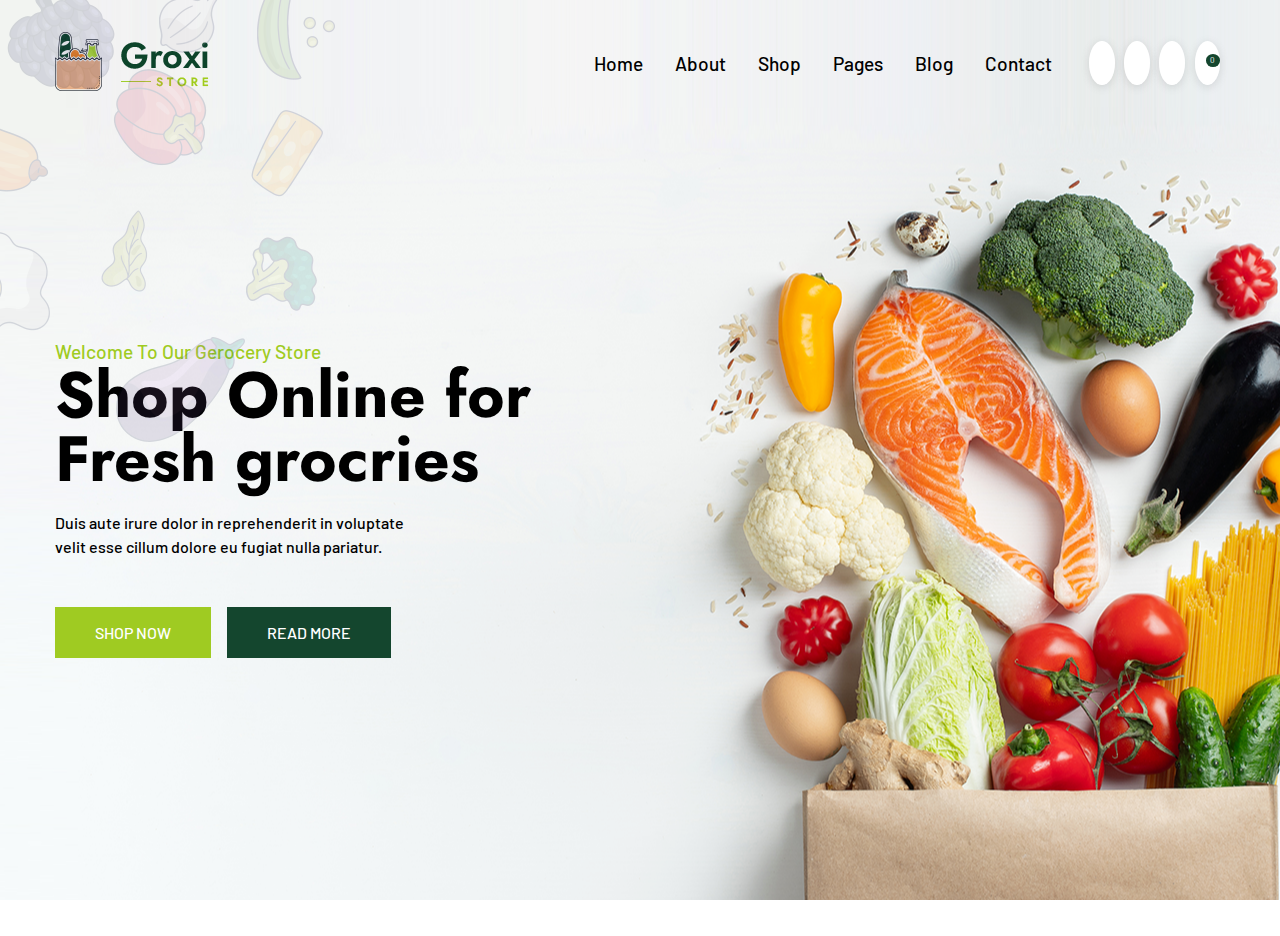
<file: Index.html>
<!DOCTYPE html>
<html lang="en">

<head>
    <meta charset="UTF-8">
    <meta http-equiv="X-UA-Compatible" content="IE=edge">
    <meta name="viewport" content="width=device-width, initial-scale=1.0">
    <!-- FavIcon -->
    <link rel="icon" type="image/x-icon" href="./images/favicon.ico">
    <!-- FontAwsome -->
    <link rel="stylesheet" href="https://cdnjs.cloudflare.com/ajax/libs/font-awesome/6.1.2/css/all.min.css"
        integrity="sha512-1sCRPdkRXhBV2PBLUdRb4tMg1w2YPf37qatUFeS7zlBy7jJI8Lf4VHwWfZZfpXtYSLy85pkm9GaYVYMfw5BC1A=="
        crossorigin="anonymous" referrerpolicy="no-referrer" />
    <!-- Main Style -->
    <link rel="stylesheet" href="sass/style.css">
    <title>Groxi Store</title>
</head>

<body>
    <section class="header">
        <img src="images/Home/sliceHeader.png" alt="slice" class="slice">
        <div class="container">
            <!-- Navbar -->
            <nav>
                <a href="#">
                    <img src="images/Home/Logo.png" alt="logo">
                </a>
                <div class="links">
                    <ul>
                        <li><a href="#">Home</a></li>
                        <li><a href="#">About</a></li>
                        <li><a href="#">Shop</a></li>
                        <li><a href="#">Pages</a></li>
                        <li><a href="#">Blog</a></li>
                        <li><a href="#">Contact</a></li>
                    </ul>
                    <div class="icons" style="right: -105%;">
                        <a href="#"><i class="fa-solid fa-magnifying-glass"></i></a>
                        <a href="#" id="login-btn"><i class="fa-solid fa-user"></i></a>
                        <a href="#"><i class="fa-solid fa-heart"></i></a>
                        <a href="#"><i class="fa-solid fa-cart-shopping"></i><span>0</span></a>
                    </div>
                </div>
                <div class="toggle-menu">
                    <i class="fa-solid fa-ellipsis-vertical"></i>
                </div>
            </nav>
            <!-- Hero -->
            <header>
                <div class="text">
                    <span>Welcome To Our Gerocery Store</span>
                    <h1>Shop Online for<br> Fresh grocries</h1>
                    <p>Duis aute irure dolor in reprehenderit in voluptate<br>
                        velit esse cillum dolore eu fugiat nulla pariatur. </p>
                    <div class="btns">
                        <a class="btn" href="#">SHOP NOW</a>
                        <a class="btn" href="#">READ MORE</a>
                    </div>
                </div>
            </header>
        </div>
    </section>
    <nav class="bottom-navbar">
        <a href="#home" class="fas fa-home"></a>
        <a href="#About" class="fa-solid fa-info"></a>
        <a href="#Shop" class="fa-solid fa-shop"></a>
        <a href="#Pages" class="fas fa-comments"></a>
        <a href="#blogs" class="fas fa-blog"></a>
        <a href="#Contact" class="fa-solid fa-address-book"></a>
    </nav>
    <!-- Form Login -->
    <div class="login-form-container">
        <div id="close-btn-login" class="fa-solid fa-xmark"></div>
        <form action="">
            <h3>sign in</h3>
            <span>username</span>
            <input type="email" class="box-input" name="input-email" id="input-email" placeholder="Enter Your Email">
            <span>password</span>
            <input type="password" class="box-input" name="input-pass" id="input-pass" placeholder="Enter Password">

            <div class="checkbox">
                <input type="checkbox" name="input-check" id="remember-me">
                <label for="remember-me">remember me</label>
            </div>

            <input type="submit" value="sign in" class="Btn">
            <p>forget password ? <a href="#">click here</a></p>
            <p>don't have an account ? <a href="#">create one</a></p>
        </form>
    </div>
    <!-- Main Script -->
    <script src="script/main.js"></script>
</body>

</html>
</file>
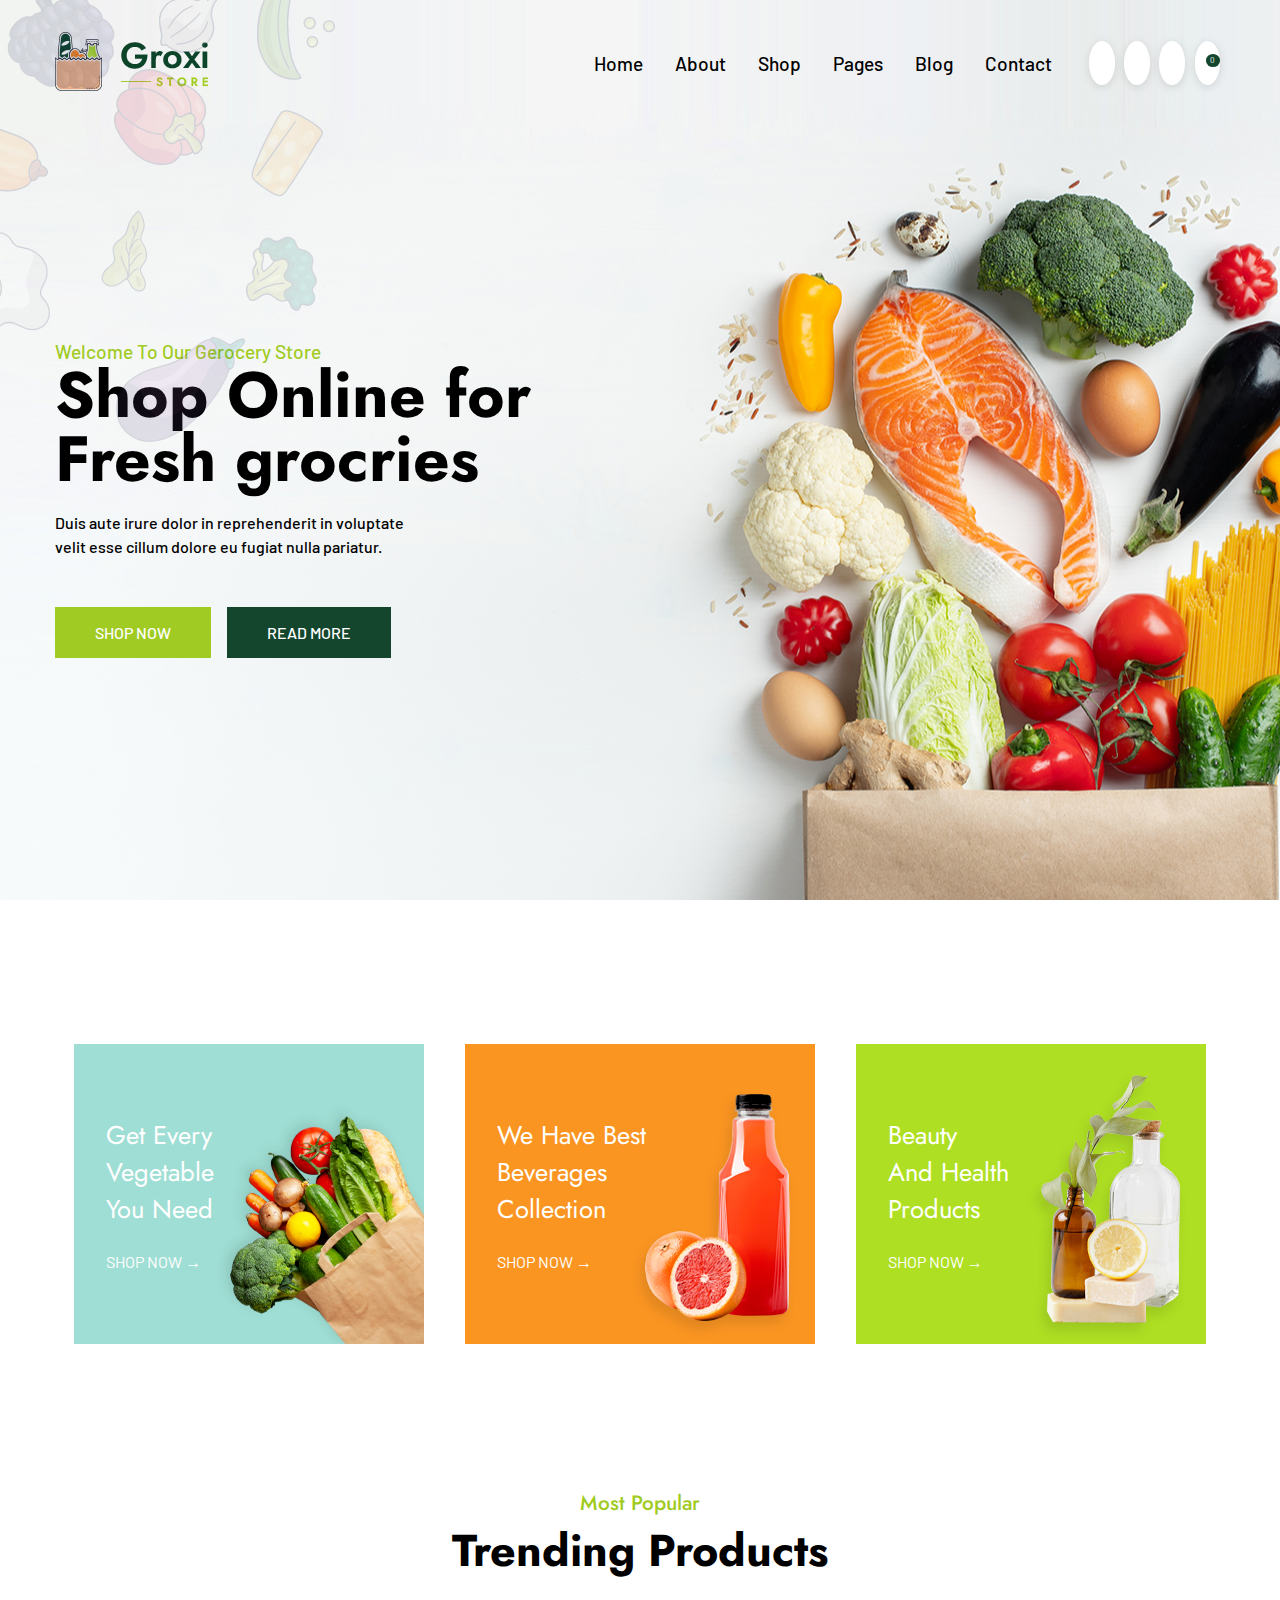
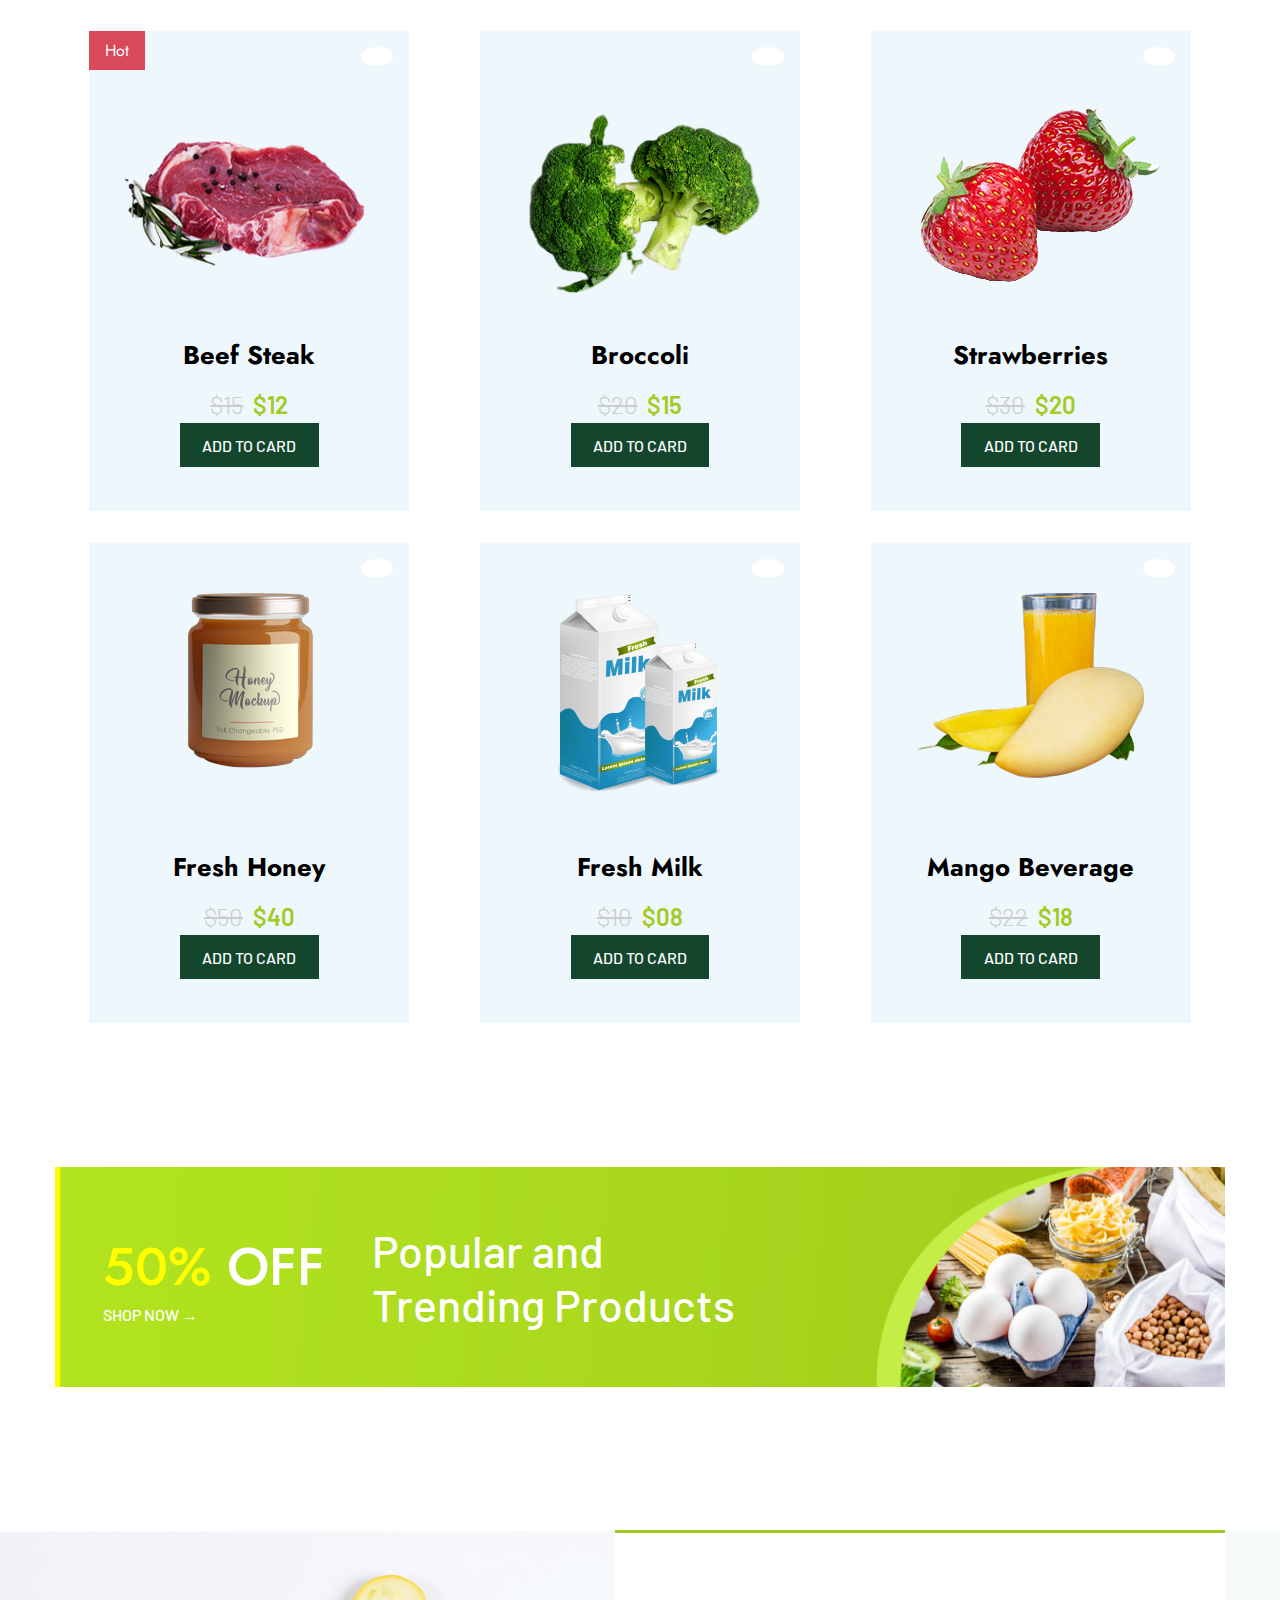
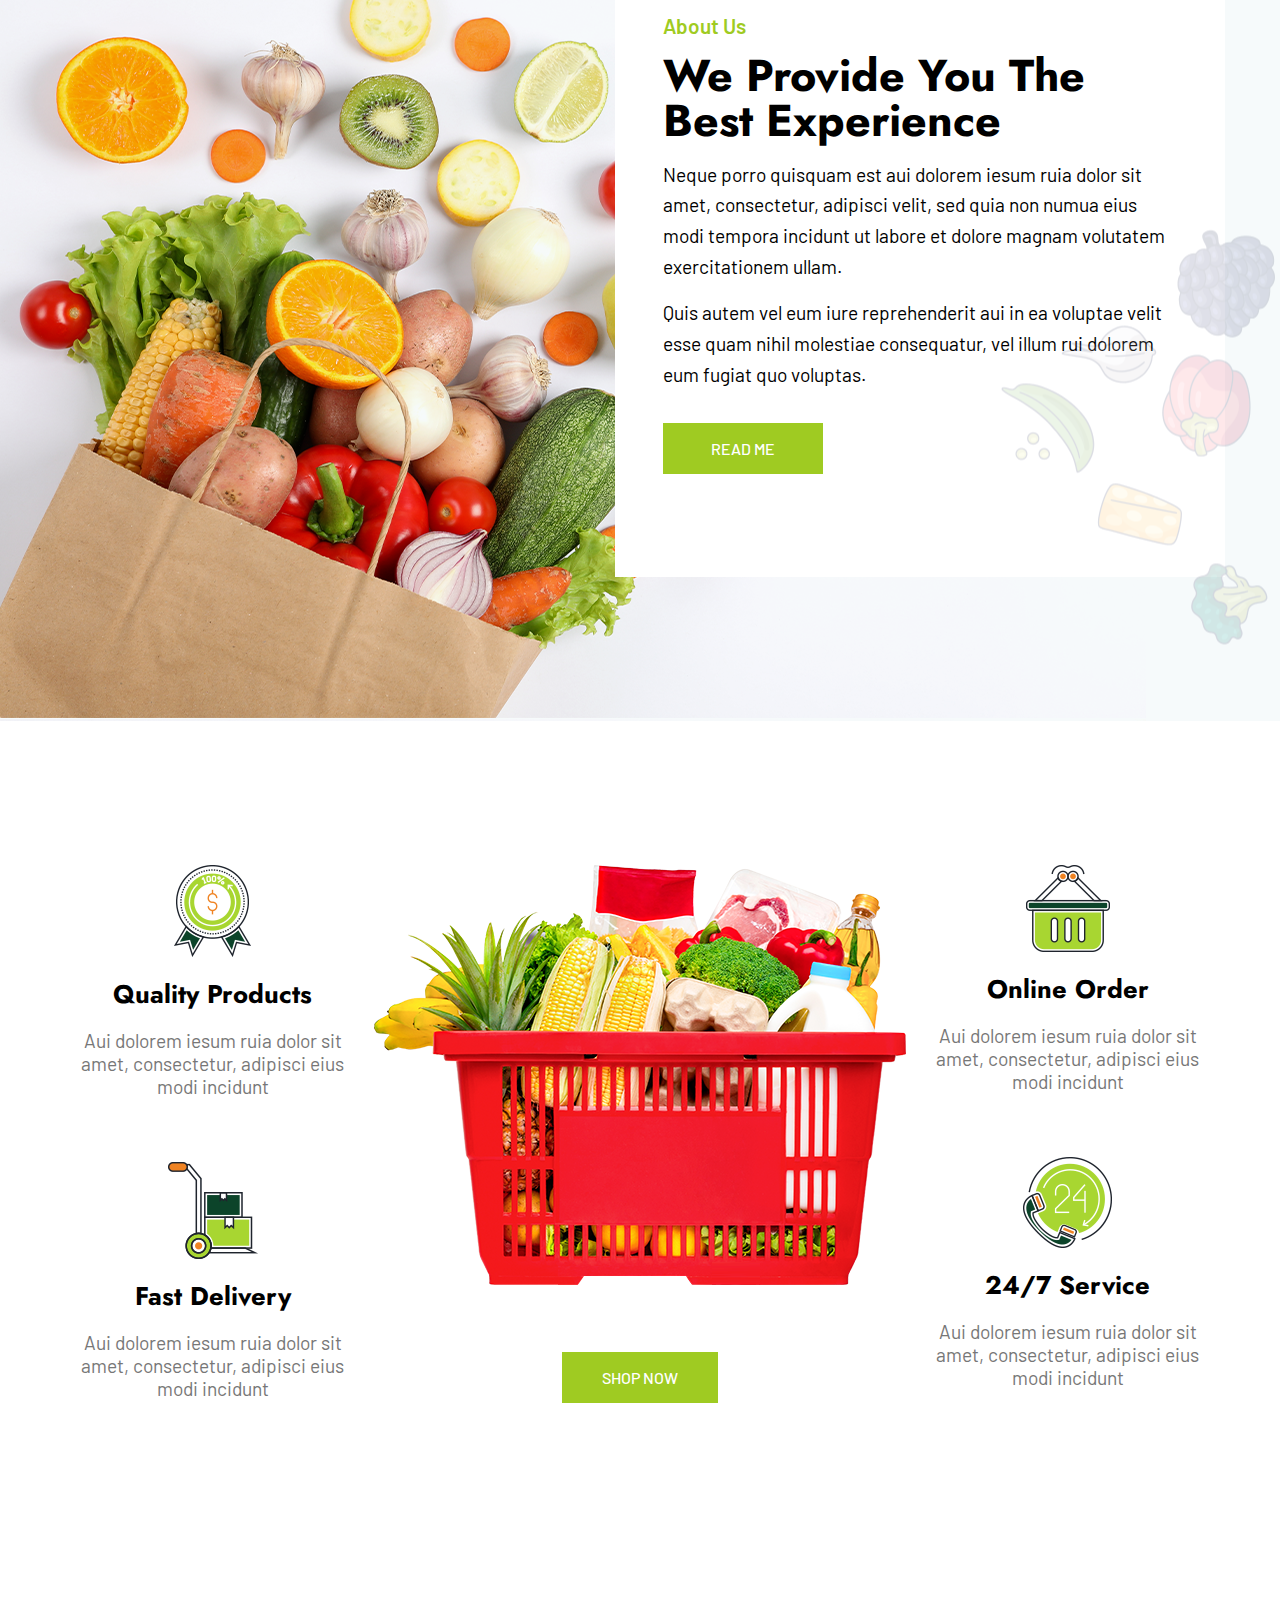
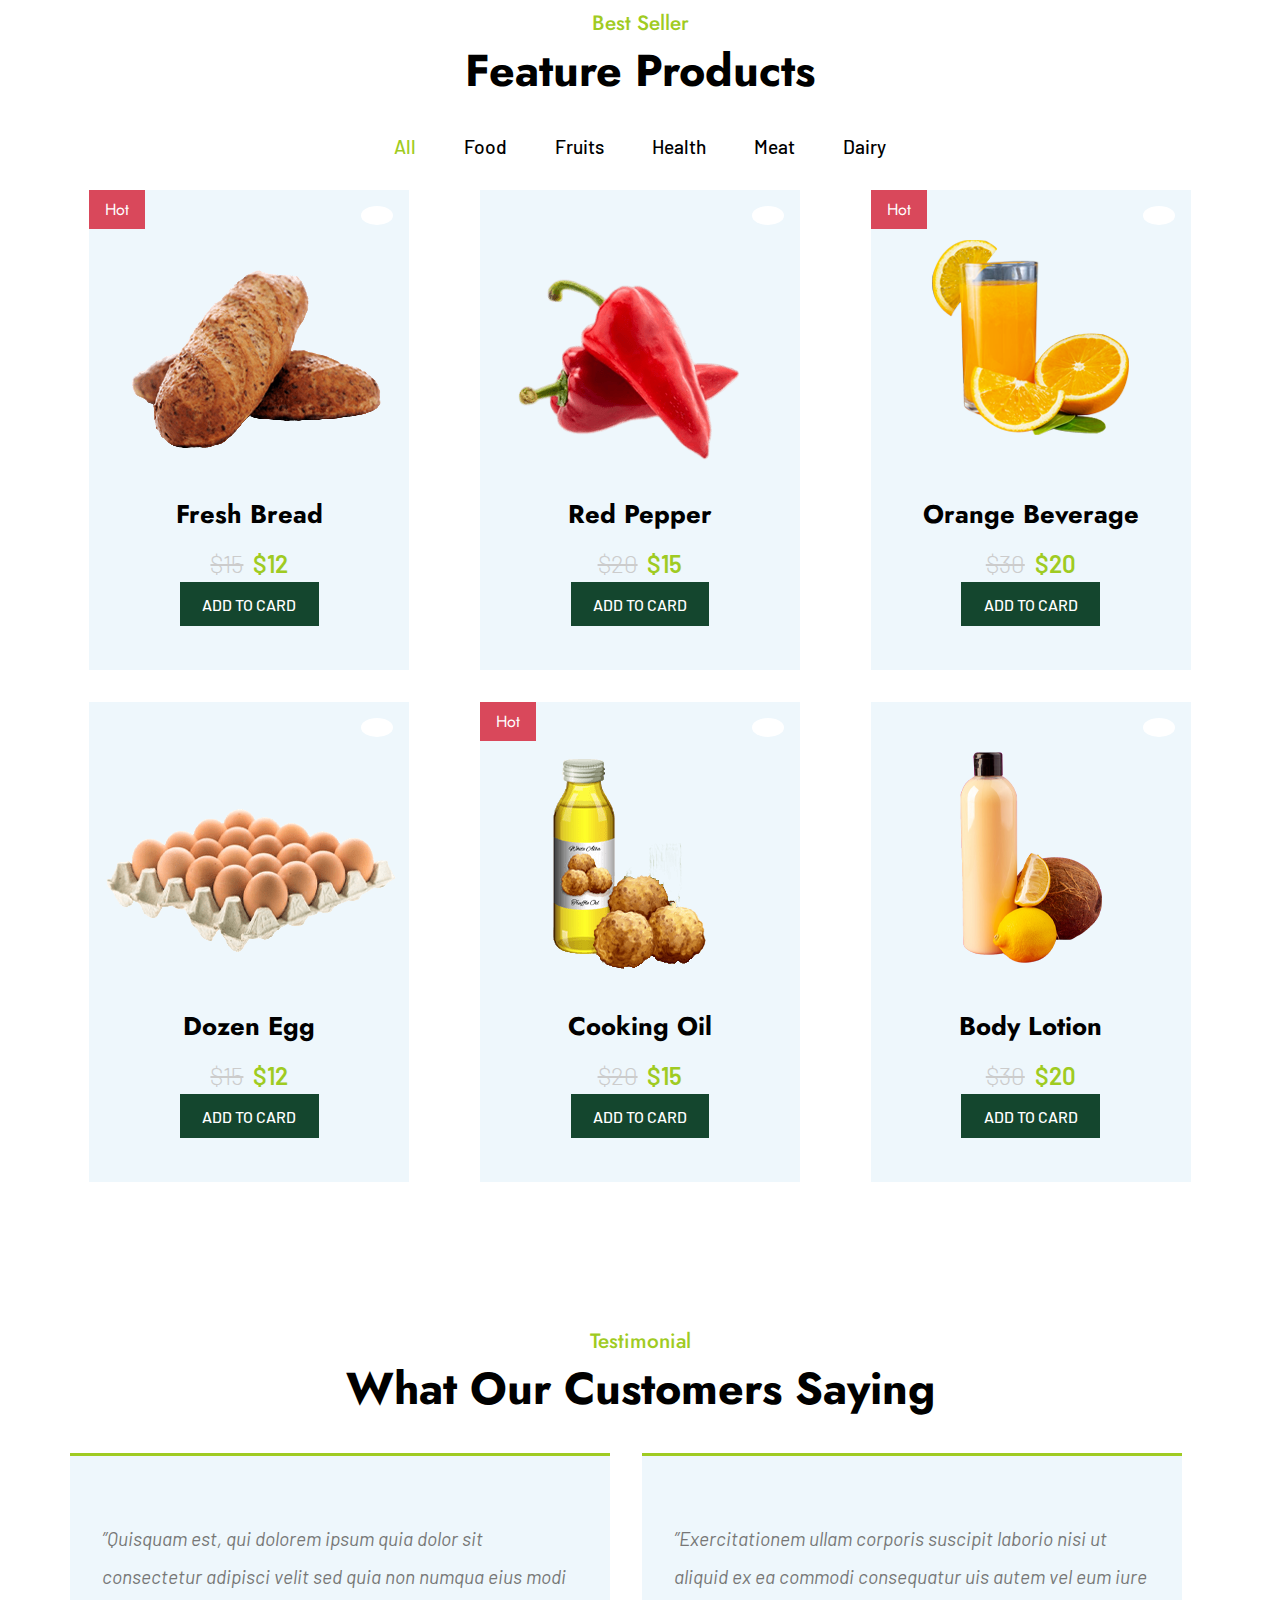
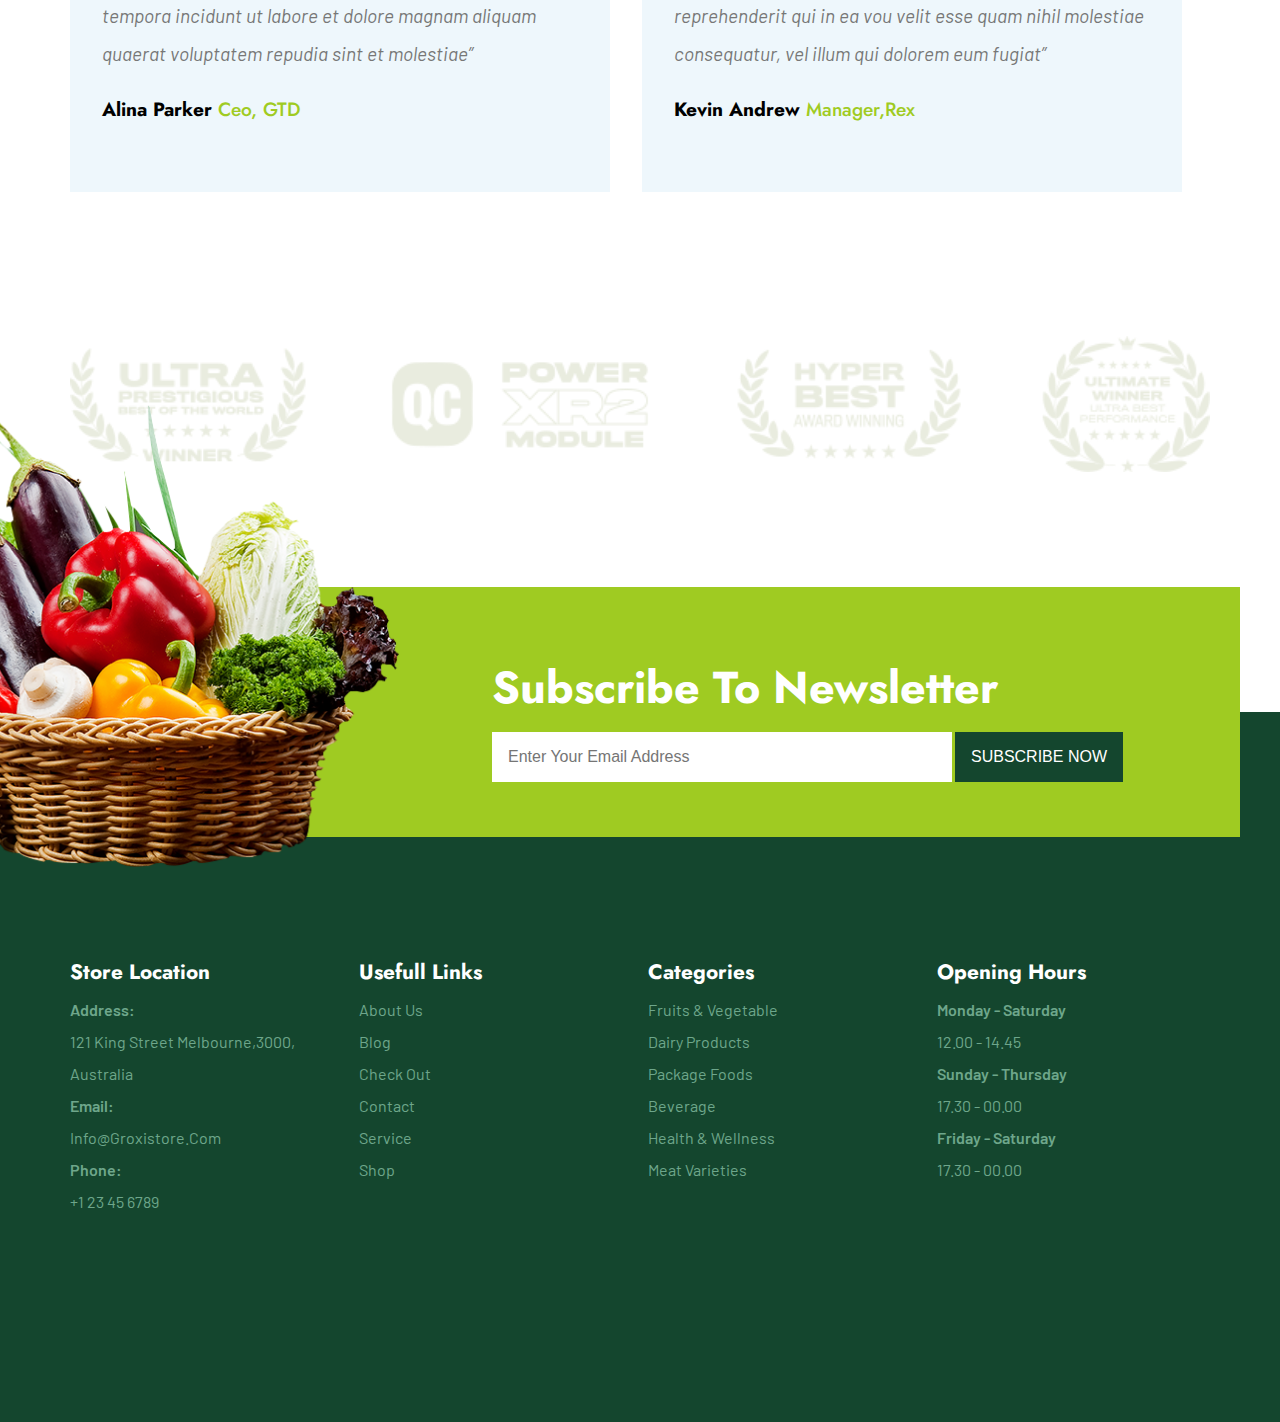
<file: index.html>
<!DOCTYPE html>
<html lang="en">

<head>
    <meta charset="UTF-8">
    <meta http-equiv="X-UA-Compatible" content="IE=edge">
    <meta name="viewport" content="width=device-width, initial-scale=1.0">
    <!-- FavIcon -->
    <link rel="icon" type="image/x-icon" href="./images/favicon.ico">
    <!-- FontAwsome -->
    <link rel="stylesheet" href="https://cdnjs.cloudflare.com/ajax/libs/font-awesome/6.1.2/css/all.min.css"
        integrity="sha512-1sCRPdkRXhBV2PBLUdRb4tMg1w2YPf37qatUFeS7zlBy7jJI8Lf4VHwWfZZfpXtYSLy85pkm9GaYVYMfw5BC1A=="
        crossorigin="anonymous" referrerpolicy="no-referrer" />
    <!-- Main Style -->
    <link rel="stylesheet" href="sass/style.css">
    <title>Groxi Store</title>
</head>

<body>
    <section class="header">
        <img src="images/Home/sliceHeader.png" alt="slice" class="slice">
        <div class="container">
            <!-- Navbar -->
            <nav>
                <a href="index.html">
                    <img src="images/Home/Logo.png" class="pinterestImg" alt="logo">
                </a>
                <div class="links">
                    <ul>
                        <li><a href="index.html">Home</a></li>
                        <li><a href="about.html">About</a></li>
                        <li><a href="shop.html">Shop</a></li>
                        <li><a href="erroe.html">Pages</a></li>
                        <li><a href="blog.html">Blog</a></li>
                        <li><a href="contact.html">Contact</a></li>
                    </ul>
                    <div class="icons" style="right: -105%;">
                        <a href="erroe.html"><i class="fa-solid fa-magnifying-glass"></i></a>
                        <a href="#" id="login-btn"><i class="fa-solid fa-user"></i></a>
                        <a href="erroe.html"><i class="fa-solid fa-heart"></i></a>
                        <a href="erroe.html"><i class="fa-solid fa-cart-shopping"></i><span>0</span></a>
                    </div>
                </div>
                <div class="toggle-menu">
                    <i class="fa-solid fa-ellipsis-vertical"></i>
                </div>
            </nav>
            <!-- Hero -->
            <header>
                <div class="text">
                    <span>Welcome To Our Gerocery Store</span>
                    <h1>Shop Online for<br> Fresh grocries</h1>
                    <p>Duis aute irure dolor in reprehenderit in voluptate<br>
                        velit esse cillum dolore eu fugiat nulla pariatur. </p>
                    <div class="btns">
                        <a class="btn" href="erroe.html">SHOP NOW</a>
                        <a class="btn" href="erroe.html">READ MORE</a>
                    </div>
                </div>
            </header>
        </div>
    </section>
    <nav class="bottom-navbar">
        <a href="index.html" class="fas fa-home"></a>
        <a href="about.html" class="fa-solid fa-info"></a>
        <a href="shop.html" class="fa-solid fa-shop"></a>
        <a href="erroe.html" class="fas fa-comments"></a>
        <a href="blog.html" class="fas fa-blog"></a>
        <a href="contact.html" class="fa-solid fa-address-book"></a>
    </nav>
    <!-- Form Login -->
    <div class="login-form-container">
        <div id="close-btn-login" class="fa-solid fa-xmark"></div>
        <form action="">
            <h3>sign in</h3>
            <span>username</span>
            <input type="email" class="box-input" name="input-email" id="input-email" placeholder="Enter Your Email">
            <span>password</span>
            <input type="password" class="box-input" name="input-pass" id="input-pass" placeholder="Enter Password">

            <div class="checkbox">
                <input type="checkbox" name="input-check" id="remember-me">
                <label for="remember-me">remember me</label>
            </div>

            <input type="submit" value="sign in" class="Btn">
            <p>forget password ? <a href="erroe.html">click here</a></p>
            <p>don't have an account ? <a href="erroe.html">create one</a></p>
        </form>
    </div>
    <div class="category">
        <div class="container">
            <div class="box">
                <div class="text">
                    <h3>Get Every <br>
                        Vegetable<br>
                        You Need</h3>
                    <a href="erroe.html">SHOP NOW &rarr;</a>
                </div>
                <!-- <img src="images/Home/cat-1.png" alt="cat"> -->
            </div>
            <div class="box">
                <div class="text">
                    <h3>We Have Best<br>
                        Beverages<br>
                        Collection</h3>
                    <a href="erroe.html">SHOP NOW &rarr;</a>
                </div>
                <!-- <img src="images/Home/cat-2.png" alt="cat"> -->
            </div>
            <div class="box">
                <div class="text">
                    <h3>Beauty<br>
                        And Health<br>
                        Products</h3>
                    <a href="erroe.html">SHOP NOW &rarr;</a>
                </div>
                <!-- <img src="images/Home/cat-3.png" alt="cat"> -->
            </div>
        </div>
    </div>
    <!-- Trending -->
    <div class="trending">
        <div class="container">
            <div class="main-title">
                <span>Most Popular</span>
                <h2>Trending Products</h2>
            </div>
            <div class="content">
                <div class="box hot">
                    <div class="fav"><i class="fa-solid fa-heart"></i></div>
                    <div class="img">
                        <img src="images/Home/Meat.png" alt="trending">
                    </div>
                    <div class="info">
                        <div class="stars">
                            <i class="fa-solid fa-star"></i>
                            <i class="fa-solid fa-star"></i>
                            <i class="fa-solid fa-star"></i>
                            <i class="fa-regular fa-star"></i>
                            <i class="fa-regular fa-star"></i>
                        </div>
                        <h3>Beef Steak</h3>
                        <p><del>$15</del> $12</p>
                        <a href="erroe.html" class="btn">Add To Card</a>
                    </div>
                </div>
                <div class="box">
                    <div class="fav"><i class="fa-solid fa-heart"></i></div>
                    <div class="img">
                        <img src="images/Home/Broccoli.png" alt="trending">
                    </div>
                    <div class="info">
                        <div class="stars">
                            <i class="fa-solid fa-star"></i>
                            <i class="fa-solid fa-star"></i>
                            <i class="fa-solid fa-star"></i>
                            <i class="fa-regular fa-star"></i>
                            <i class="fa-regular fa-star"></i>
                        </div>
                        <h3>broccoli</h3>
                        <p><del>$20</del> $15</p>
                        <a href="erroe.html" class="btn">Add To Card</a>
                    </div>
                </div>
                <div class="box">
                    <div class="fav"><i class="fa-solid fa-heart"></i></div>
                    <div class="img">
                        <img src="images/Home/Strawbarries.png" alt="trending">
                    </div>

                    <div class="info">
                        <div class="stars">
                            <i class="fa-solid fa-star"></i>
                            <i class="fa-solid fa-star"></i>
                            <i class="fa-solid fa-star"></i>
                            <i class="fa-regular fa-star"></i>
                            <i class="fa-regular fa-star"></i>
                        </div>
                        <h3>strawberries</h3>
                        <p><del>$30</del> $20</p>
                        <a href="peoduct.html" class="btn">Add To Card</a>
                    </div>
                </div>
                <div class="box">
                    <div class="fav"><i class="fa-solid fa-heart"></i></div>
                    <div class="img">
                        <img src="images/Home/FreshHoney.png" alt="trending">
                    </div>

                    <div class="info">
                        <div class="stars">
                            <i class="fa-solid fa-star"></i>
                            <i class="fa-solid fa-star"></i>
                            <i class="fa-solid fa-star"></i>
                            <i class="fa-regular fa-star"></i>
                            <i class="fa-regular fa-star"></i>
                        </div>
                        <h3>fresh honey</h3>
                        <p><del>$50</del> $40</p>
                        <a href="erroe.html" class="btn">Add To Card</a>
                    </div>
                </div>
                <div class="box">
                    <div class="fav"><i class="fa-solid fa-heart"></i></div>
                    <div class="img">
                        <img src="images/Home/Milk.png" alt="trending">
                    </div>

                    <div class="info">
                        <div class="stars">
                            <i class="fa-solid fa-star"></i>
                            <i class="fa-solid fa-star"></i>
                            <i class="fa-solid fa-star"></i>
                            <i class="fa-regular fa-star"></i>
                            <i class="fa-regular fa-star"></i>
                        </div>
                        <h3>fresh milk</h3>
                        <p><del>$10</del> $08</p>
                        <a href="erroe.html" class="btn">Add To Card</a>
                    </div>
                </div>
                <div class="box">
                    <div class="fav"><i class="fa-solid fa-heart"></i></div>
                    <div class="img">
                        <img src="images/Home/Mango.png" alt="trending">
                    </div>

                    <div class="info">
                        <div class="stars">
                            <i class="fa-solid fa-star"></i>
                            <i class="fa-solid fa-star"></i>
                            <i class="fa-solid fa-star"></i>
                            <i class="fa-regular fa-star"></i>
                            <i class="fa-regular fa-star"></i>
                        </div>
                        <h3>mango beverage</h3>
                        <p><del>$22</del> $18</p>
                        <a href="erroe.html" class="btn">Add To Card</a>
                    </div>
                </div>
            </div>
        </div>
    </div>
    <!-- banner -->
    <div class="banner">
        <div class="container">
            <!-- <img src="images/Home/Banner.png" alt="banner"> -->
            <div class="left-text">
                <h3><span>50%</span> OFF</h3>
                <a href="erroe.html">SHOP NOW &rarr;</a>
            </div>
            <div class="right-text">
                <p>Popular and <br>Trending Products</p>
            </div>
        </div>
    </div>
    <!-- About Us -->
    <div class="about">
        <img src="images/Home/sliceAbout.png" alt="slice" class="slice">
        <div class="contentt">
            <span>About Us</span>
            <h3>We Provide You The Best Experience</h3>
            <p>Neque porro quisquam est aui dolorem iesum ruia dolor
                sit amet, consectetur, adipisci velit, sed quia non numua
                eius modi tempora incidunt ut labore et dolore magnam
                volutatem exercitationem ullam.</p>
            <p class="p-2">Quis autem vel eum iure reprehenderit aui in ea voluptae
                velit esse quam nihil molestiae consequatur, vel illum rui
                dolorem eum fugiat quo voluptas.</p>
            <a href="erroe.html" class="btn">Read Me</a>
        </div>
    </div>
    <!-- Feature -->
    <div class="feature">
        <div class="container">
            <div class="col col-app">
                <div class="box">
                    <img src="./images/Home/Basket.png" alt="feature">
                </div>
                <div class="box">
                    <a href="erroe.html" class="btn">Shop Now</a>
                </div>
            </div>
            <div class="col">
                <div class="box">
                    <img src="./images/Home/QualityProducts.png" alt="feature">
                    <h3>Quality Products</h3>
                    <p>Aui dolorem iesum ruia dolor
                        sit amet, consectetur, adipisci
                        eius modi incidunt</p>
                </div>
                <div class="box">
                    <img src="./images/Home/FastDelivery.png" alt="feature">
                    <h3>Fast Delivery</h3>
                    <p>Aui dolorem iesum ruia dolor
                        sit amet, consectetur, adipisci
                        eius modi incidunt</p>
                </div>
            </div>
            <div class="col col-app-2">
                <div class="box">
                    <img src="./images/Home/Basket.png" alt="feature">
                </div>
                <div class="box">
                    <a href="erroe.html" class="btn">Shop Now</a>
                </div>
            </div>
            <div class="col">
                <div class="box">
                    <img src="./images/Home/OnlieOreder.png" alt="feature">
                    <h3>Online Order</h3>
                    <p>Aui dolorem iesum ruia dolor
                        sit amet, consectetur, adipisci
                        eius modi incidunt</p>
                </div>
                <div class="box">
                    <img src="./images/Home/24Service.png" alt="feature">
                    <h3>24/7 Service</h3>
                    <p>Aui dolorem iesum ruia dolor
                        sit amet, consectetur, adipisci
                        eius modi incidunt</p>
                </div>
            </div>
        </div>
    </div>
    <!-- best Seller -->
    <div class="best-seller">
        <div class="container">
            <div class="main-title">
                <span>Best Seller</span>
                <h2>Feature Products</h2>
            </div>
            <!-- nav Filter -->
            <ul class="filter">
                <li data-prod=".All" class="active">All</li>
                <li data-prod=".Food">Food</li>
                <li data-prod=".Fruits">Fruits</li>
                <li data-prod=".Health">Health</li>
                <li data-prod=".Meat">Meat</li>
                <li data-prod=".Dairy">Dairy</li>
            </ul>
            <div class="content">
                <div class="box hot Food All">
                    <div class="fav"><i class="fa-solid fa-heart"></i></div>
                    <div class="img">
                        <img src="images/Home/Bread.png" alt="trending">
                    </div>
                    <div class="info">
                        <div class="stars">
                            <i class="fa-solid fa-star"></i>
                            <i class="fa-solid fa-star"></i>
                            <i class="fa-solid fa-star"></i>
                            <i class="fa-regular fa-star"></i>
                            <i class="fa-regular fa-star"></i>
                        </div>
                        <h3>Fresh Bread</h3>
                        <p><del>$15</del> $12</p>
                        <a href="erroe.html" class="btn">Add To Card</a>
                    </div>
                </div>
                <div class="box Food All">
                    <div class="fav"><i class="fa-solid fa-heart"></i></div>
                    <div class="img">
                        <img src="images/Home/Pepper.png" alt="trending">
                    </div>
                    <div class="info">
                        <div class="stars">
                            <i class="fa-solid fa-star"></i>
                            <i class="fa-solid fa-star"></i>
                            <i class="fa-solid fa-star"></i>
                            <i class="fa-regular fa-star"></i>
                            <i class="fa-regular fa-star"></i>
                        </div>
                        <h3>Red Pepper</h3>
                        <p><del>$20</del> $15</p>
                        <a href="erroe.html" class="btn">Add To Card</a>
                    </div>
                </div>
                <div class="box hot Fruits Health All">
                    <div class="fav"><i class="fa-solid fa-heart"></i></div>
                    <div class="img">
                        <img src="images/Home/Orange.png" alt="trending">
                    </div>

                    <div class="info">
                        <div class="stars">
                            <i class="fa-solid fa-star"></i>
                            <i class="fa-solid fa-star"></i>
                            <i class="fa-solid fa-star"></i>
                            <i class="fa-regular fa-star"></i>
                            <i class="fa-regular fa-star"></i>
                        </div>
                        <h3>Orange Beverage</h3>
                        <p><del>$30</del> $20</p>
                        <a href="erroe.html" class="btn">Add To Card</a>
                    </div>
                </div>
                <div class="box Food All">
                    <div class="fav"><i class="fa-solid fa-heart"></i></div>
                    <div class="img">
                        <img src="images/Home/Egg.png" alt="trending">
                    </div>

                    <div class="info">
                        <div class="stars">
                            <i class="fa-solid fa-star"></i>
                            <i class="fa-solid fa-star"></i>
                            <i class="fa-solid fa-star"></i>
                            <i class="fa-regular fa-star"></i>
                            <i class="fa-regular fa-star"></i>
                        </div>
                        <h3>Dozen Egg</h3>
                        <p><del>$15</del> $12</p>
                        <a href="erroe.html" class="btn">Add To Card</a>
                    </div>
                </div>
                <div class="box hot Health All">
                    <div class="fav"><i class="fa-solid fa-heart"></i></div>
                    <div class="img">
                        <img src="images/Home/Oil.png" alt="trending">
                    </div>

                    <div class="info">
                        <div class="stars">
                            <i class="fa-solid fa-star"></i>
                            <i class="fa-solid fa-star"></i>
                            <i class="fa-solid fa-star"></i>
                            <i class="fa-regular fa-star"></i>
                            <i class="fa-regular fa-star"></i>
                        </div>
                        <h3>Cooking Oil</h3>
                        <p><del>$20</del> $15</p>
                        <a href="erroe.html" class="btn">Add To Card</a>
                    </div>
                </div>
                <div class="box Health All">
                    <div class="fav"><i class="fa-solid fa-heart"></i></div>
                    <div class="img">
                        <img src="images/Home/BodyLotion.png" alt="trending">
                    </div>

                    <div class="info">
                        <div class="stars">
                            <i class="fa-solid fa-star"></i>
                            <i class="fa-solid fa-star"></i>
                            <i class="fa-solid fa-star"></i>
                            <i class="fa-regular fa-star"></i>
                            <i class="fa-regular fa-star"></i>
                        </div>
                        <h3>Body Lotion</h3>
                        <p><del>$30</del> $20</p>
                        <a href="erroe.html" class="btn">Add To Card</a>
                    </div>
                </div>
            </div>
        </div>
    </div>
    <!-- Testimonial -->
    <div class="testimonial">
        <div class="container">
            <div class="main-title">
                <span>Testimonial</span>
                <h2>What our customers saying</h2>
            </div>
            <div class="contentt">
                <div class="box">
                    <i class="fa-solid fa-quote-left quot"></i>
                    <p>”Quisquam est, qui dolorem ipsum quia dolor sit
                        consectetur adipisci velit sed quia non numqua
                        eius modi tempora incidunt ut labore et dolore
                        magnam aliquam quaerat voluptatem repudia
                        sint et molestiae”</p>
                    <div class="stars">
                        <i class="fa-solid fa-star"></i>
                        <i class="fa-solid fa-star"></i>
                        <i class="fa-solid fa-star"></i>
                        <i class="fa-solid fa-star"></i>
                        <i class="fa-solid fa-star"></i>
                    </div>
                    <h3>Alina Parker <span> Ceo, GTD</span></h3>
                </div>
                <div class="box">
                    <i class="fa-solid fa-quote-left quot"></i>
                    <p>”Exercitationem ullam corporis suscipit laborio
                        nisi ut aliquid ex ea commodi consequatur uis
                        autem vel eum iure reprehenderit qui in ea vou
                        velit esse quam nihil molestiae consequatur,
                        vel illum qui dolorem eum fugiat”</p>
                    <div class="stars">
                        <i class="fa-solid fa-star"></i>
                        <i class="fa-solid fa-star"></i>
                        <i class="fa-solid fa-star"></i>
                        <i class="fa-solid fa-star"></i>
                        <i class="fa-solid fa-star"></i>
                    </div>
                    <h3>Kevin Andrew <span> Manager,Rex</span></h3>
                </div>
            </div>
        </div>
    </div>
    <!-- .sponser -->
    <div class="sponsor">
        <div class="container">
            <img src="images/Home/Logo's.png" alt="sponser">
        </div>
    </div>
    <!-- Footer -->
    <footer>
        <div class="container">
            <div class="box">
                <div class="sup">
                    <img src="images/Home/Basket-2.png" alt="Basket">
                    <div class="info">
                        <h2>Subscribe To Newsletter</h2>
                        <form>
                            <input type="email" placeholder="Enter Your Email Address" id="email">
                            <input type="submit" value="SUBSCRIBE NOW">
                        </form>
                    </div>
                </div>
            </div>
        </div>
        <div class="footer">
            <div class="container">
                <div class="col col-1">
                    <h4>Store Location</h4>
                    <span class="bold">Address:</span>
                    <span>121 King Street Melbourne,3000,<br>
                        Australia</span>
                    <span class="bold">Email:</span>
                    <span>info@groxistore.com</span>
                    <span class="bold">Phone:</span>
                    <span>+1 23 45 6789</span>
                </div>
                <div class="col">
                    <h4>Usefull Links</h4>
                    <ul>
                        <li><a href="about.html">About us</a></li>
                        <li><a href="blog.html">Blog</a></li>
                        <li><a href="erroe.html">Check out</a></li>
                        <li><a href="contact.html">Contact</a></li>
                        <li><a href="erroe.html">Service</a></li>
                        <li><a href="shop.html">Shop</a></li>
                    </ul>
                </div>
                <div class="col">
                    <h4>Categories</h4>
                    <ul>
                        <li><a href="erroe.html">Fruits & Vegetable</a></li>
                        <li><a href="erroe.html">Dairy Products</a></li>
                        <li><a href="erroe.html">Package Foods</a></li>
                        <li><a href="erroe.html">Beverage</a></li>
                        <li><a href="erroe.html">Health & Wellness</a></li>
                        <li><a href="erroe.html">Meat Varieties</a></li>
                    </ul>
                </div>
                <div class="col">
                    <h4>Opening Hours</h4>
                    <ul>
                        <li><a href="erroe.html" class="bold">Monday - Saturday</a></li>
                        <li><a href="erroe.html">12.00 - 14.45</a></li>
                        <li><a href="erroe.html" class="bold">Sunday - Thursday</a></li>
                        <li><a href="erroe.html">17.30 - 00.00</a></li>
                        <li><a href="erroe.html" class="bold">Friday - Saturday</a></li>
                        <li><a href="erroe.html">17.30 - 00.00</a></li>
                    </ul>
                </div>
            </div>
        </div>
    </footer>
    <!-- Main Script -->
    <script src="script/main.js"></script>
</body>
</html>
</file>
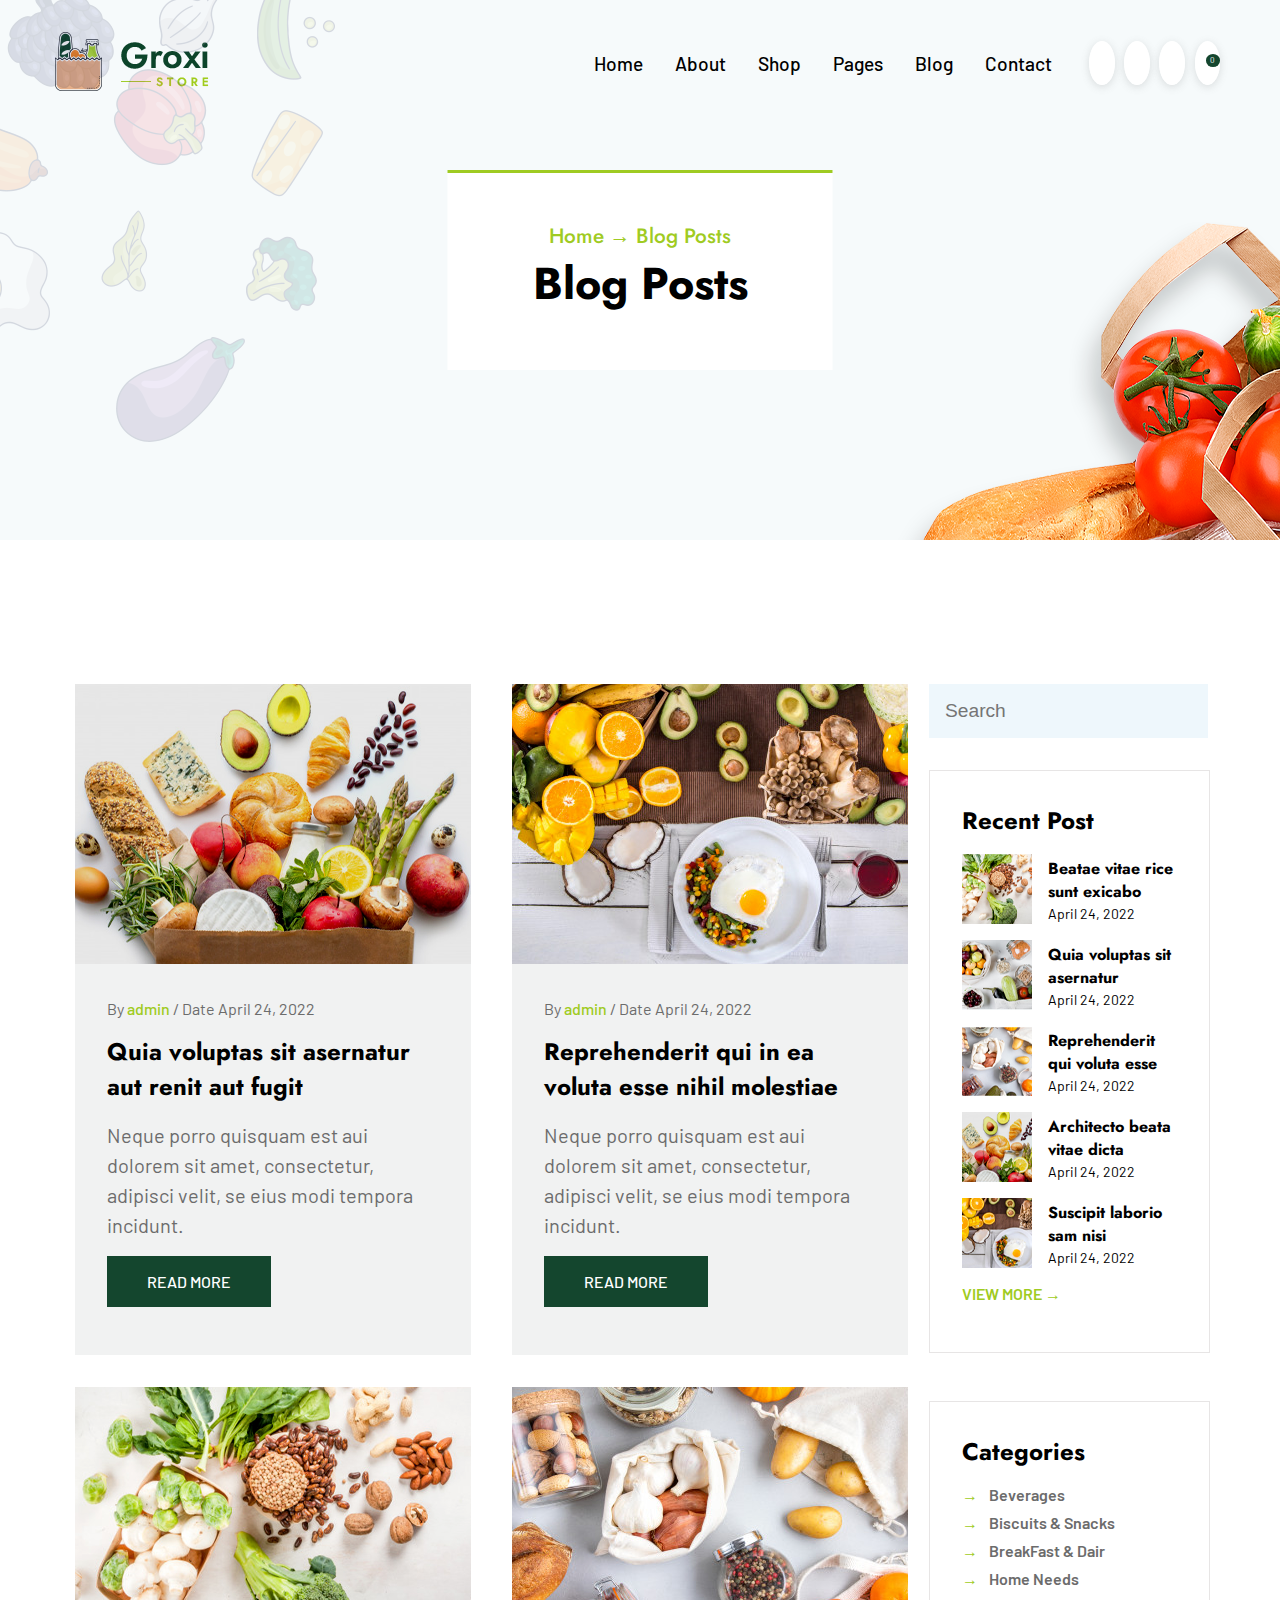
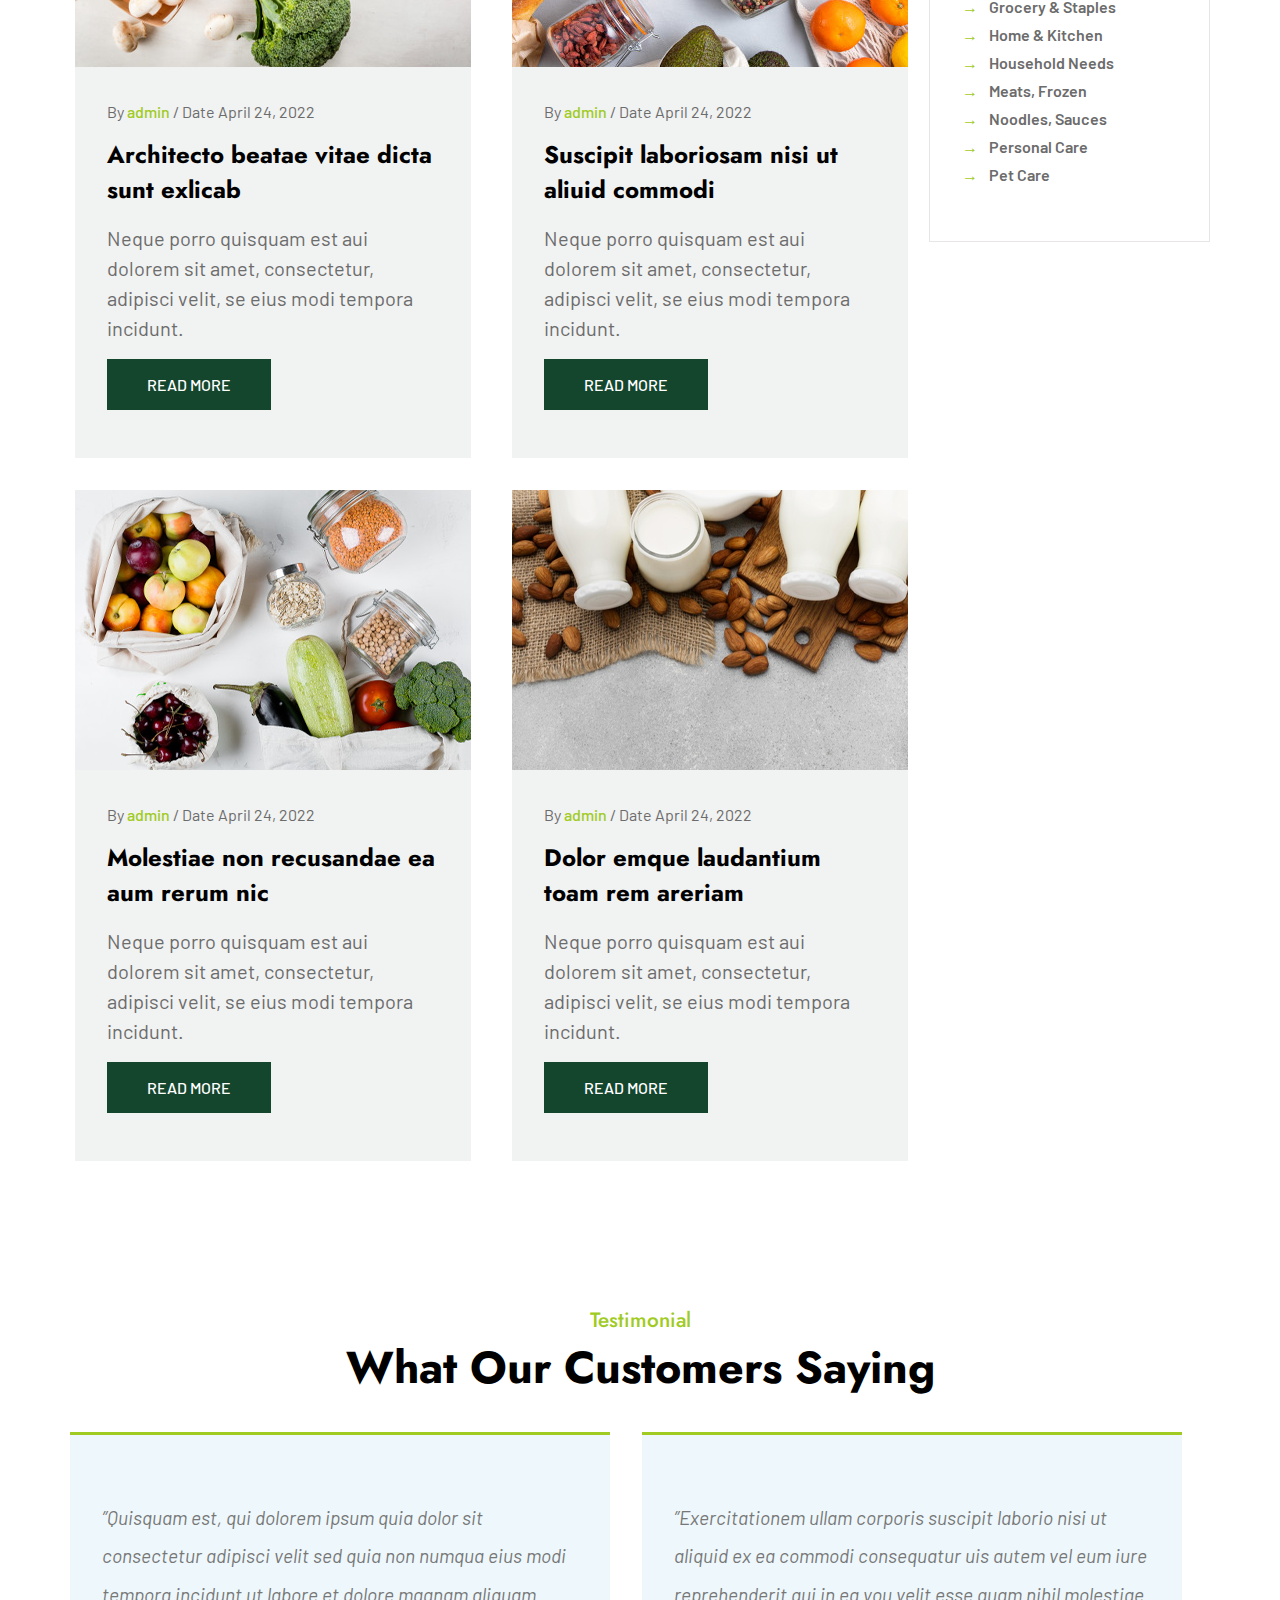
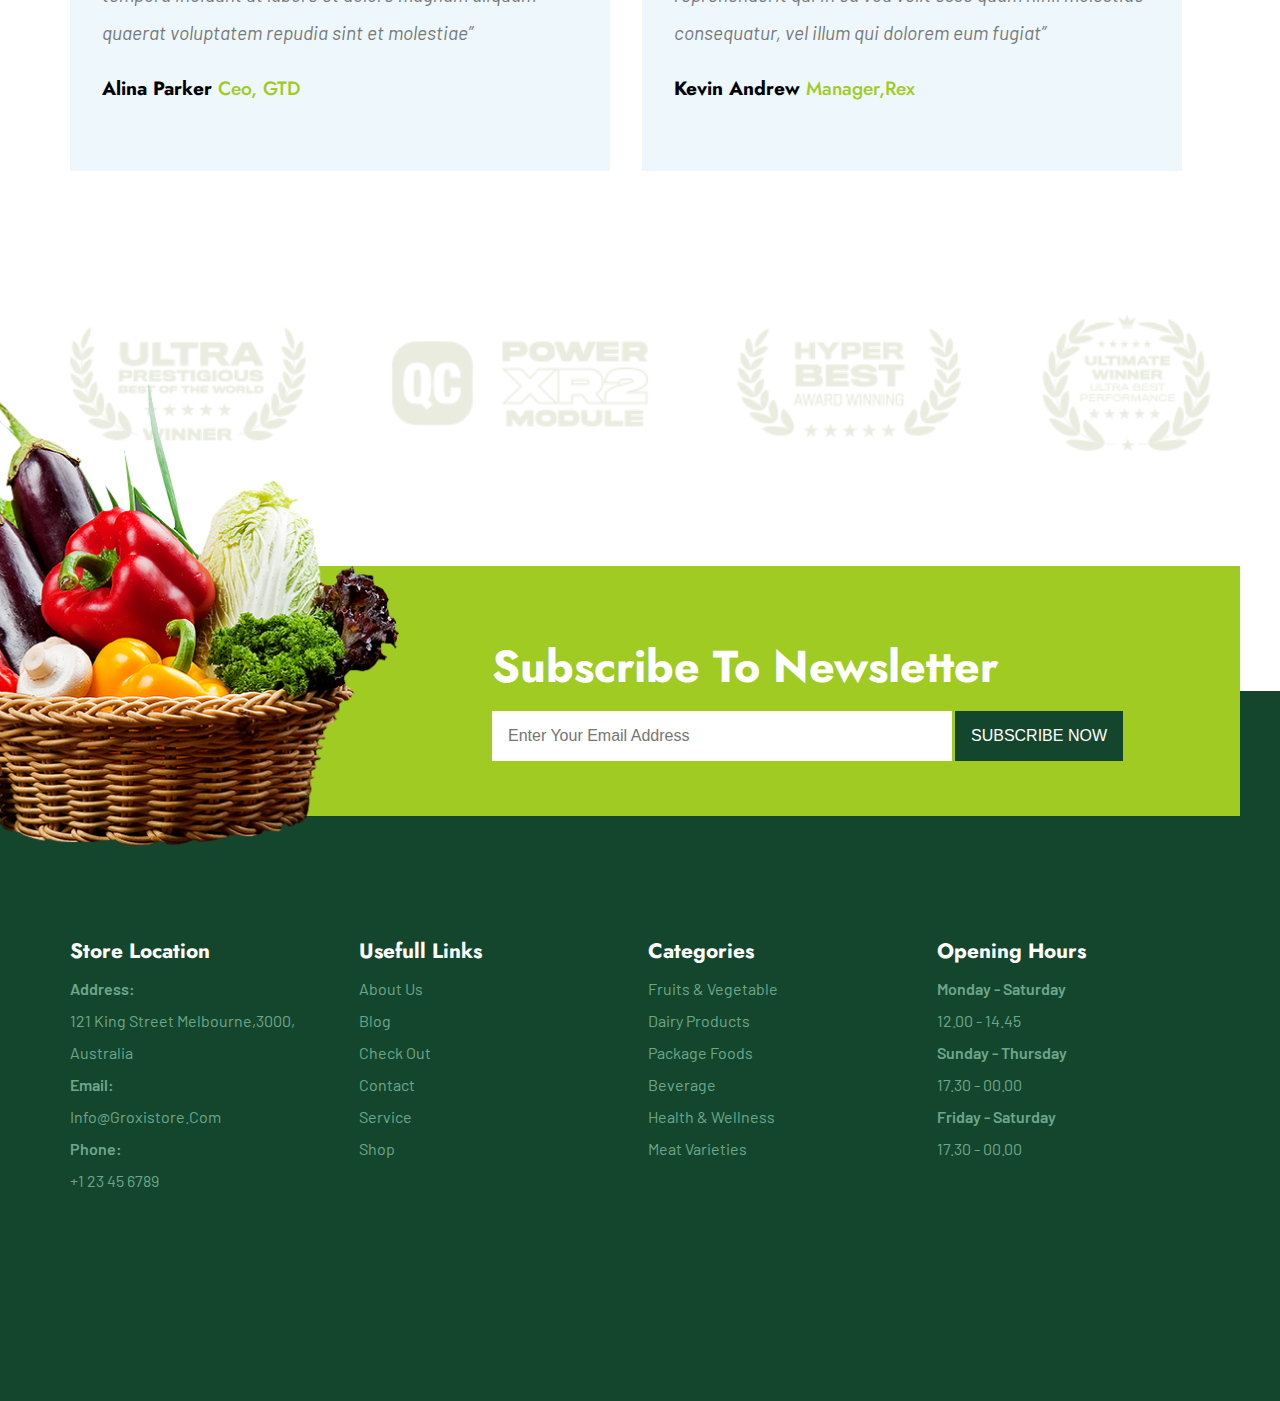
<file: blog.html>
<!DOCTYPE html>
<html lang="en">

<head>
    <meta charset="UTF-8">
    <meta http-equiv="X-UA-Compatible" content="IE=edge">
    <meta name="viewport" content="width=device-width, initial-scale=1.0">
    <!-- FavIcon -->
    <link rel="icon" type="image/x-icon" href="./images/favicon.ico">
    <!-- FontAwsome -->
    <link rel="stylesheet" href="https://cdnjs.cloudflare.com/ajax/libs/font-awesome/6.1.2/css/all.min.css"
        integrity="sha512-1sCRPdkRXhBV2PBLUdRb4tMg1w2YPf37qatUFeS7zlBy7jJI8Lf4VHwWfZZfpXtYSLy85pkm9GaYVYMfw5BC1A=="
        crossorigin="anonymous" referrerpolicy="no-referrer" />
    <!-- Main Style -->
    <link rel="stylesheet" href="sass/style.css">
    <title>Groxi Store || Blog</title>
</head>

<body>
    <section class="header aboutheader">
        <img src="images/Home/sliceHeader.png" alt="slice" class="slice">
        <div class="container">
            <!-- Navbar -->
            <nav>
                <a href="index.html">
                    <img src="images/Home/Logo.png" class="pinterestImg" alt="logo">
                </a>
                <div class="links">
                    <ul>
                        <li><a href="index.html">Home</a></li>
                        <li><a href="about.html">About</a></li>
                        <li><a href="shop.html">Shop</a></li>
                        <li><a href="erroe.html">Pages</a></li>
                        <li><a href="blog.html">Blog</a></li>
                        <li><a href="contact.html">Contact</a></li>
                    </ul>
                    <div class="icons" style="right: -105%;">
                        <a href="erroe.html"><i class="fa-solid fa-magnifying-glass"></i></a>
                        <a href="#" id="login-btn"><i class="fa-solid fa-user"></i></a>
                        <a href="erroe.html"><i class="fa-solid fa-heart"></i></a>
                        <a href="erroe.html"><i class="fa-solid fa-cart-shopping"></i><span>0</span></a>
                    </div>
                </div>
                <div class="toggle-menu">
                    <i class="fa-solid fa-ellipsis-vertical"></i>
                </div>
            </nav>
            <!-- Hero -->
            <div class="main-title">
                <span><a href="index.html">Home</a> &rarr; <a href="#">Blog Posts</a></span>
                <h2>Blog Posts</h2>
            </div>
        </div>
    </section>
    <!-- Bottom Navbar -->
    <nav class="bottom-navbar">
        <a href="index.html" class="fas fa-home"></a>
        <a href="about.html" class="fa-solid fa-info"></a>
        <a href="shop.html" class="fa-solid fa-shop"></a>
        <a href="erroe.html" class="fas fa-comments"></a>
        <a href="blog.html" class="fas fa-blog"></a>
        <a href="contact.html" class="fa-solid fa-address-book"></a>
    </nav>
    <!-- Form Login -->
    <div class="login-form-container">
        <div id="close-btn-login" class="fa-solid fa-xmark"></div>
        <form action="">
            <h3>sign in</h3>
            <span>username</span>
            <input type="email" class="box-input" name="input-email" id="input-email" placeholder="Enter Your Email">
            <span>password</span>
            <input type="password" class="box-input" name="input-pass" id="input-pass" placeholder="Enter Password">

            <div class="checkbox">
                <input type="checkbox" name="input-check" id="remember-me">
                <label for="remember-me">remember me</label>
            </div>

            <input type="submit" value="sign in" class="Btn">
            <p>forget password ? <a href="erroe.html">click here</a></p>
            <p>don't have an account ? <a href="erroe.html">create one</a></p>
        </form>
    </div>
    <!-- Posts -->
    <div class="contentt">
        <div class="container">
            <div class="bar-filter">
                <i class="btnMorePosts fa-solid fa-filter"></i>
            </div>
            <div class="posts">
                <div class="box">
                    <div class="img"><img src="./images/Blog/box-1.png" alt="postImg"></div>
                    <div class="text">
                        <span>By <a href="https://www.linkedin.com/in/alaa-yasser-190719219/">admin</a> / Date April 24,
                            2022</span>
                        <h2>Quia voluptas sit asernatur aut renit aut fugit</h2>
                        <p>Neque porro quisquam est aui dolorem
                            sit amet, consectetur, adipisci velit, se
                            eius modi tempora incidunt.</p>
                        <a href="erroe.html" class="btn">Read More</a>
                    </div>
                </div>
                <div class="box">
                    <div class="img"><img src="./images/Blog/box-2.png" alt="postImg"></div>
                    <div class="text">
                        <span>By <a href="https://www.linkedin.com/in/alaa-yasser-190719219/">admin</a> / Date April 24,
                            2022</span>
                        <h2>Reprehenderit qui in ea voluta
                            esse nihil molestiae</h2>
                        <p>Neque porro quisquam est aui dolorem
                            sit amet, consectetur, adipisci velit, se
                            eius modi tempora incidunt.</p>
                        <a href="erroe.html" class="btn">Read More</a>
                    </div>
                </div>
                <div class="box">
                    <div class="img"><img src="./images/Blog/box-3.png" alt="postImg"></div>
                    <div class="text">
                        <span>By <a href="https://www.linkedin.com/in/alaa-yasser-190719219/">admin</a> / Date April 24,
                            2022</span>
                        <h2>Architecto beatae vitae dicta
                            sunt exlicab</h2>
                        <p>Neque porro quisquam est aui dolorem
                            sit amet, consectetur, adipisci velit, se
                            eius modi tempora incidunt.</p>
                        <a href="erroe.html" class="btn">Read More</a>
                    </div>
                </div>
                <div class="box">
                    <div class="img"><img src="./images/Blog/box-4.png" alt="postImg"></div>
                    <div class="text">
                        <span>By <a href="https://www.linkedin.com/in/alaa-yasser-190719219/">admin</a> / Date April 24,
                            2022</span>
                        <h2>Suscipit laboriosam nisi ut
                            aliuid commodi </h2>
                        <p>Neque porro quisquam est aui dolorem
                            sit amet, consectetur, adipisci velit, se
                            eius modi tempora incidunt.</p>
                        <a href="erroe.html" class="btn">Read More</a>
                    </div>
                </div>
                <div class="box">
                    <div class="img"><img src="./images/Blog/box-5.png" alt="postImg"></div>
                    <div class="text">
                        <span>By <a href="https://www.linkedin.com/in/alaa-yasser-190719219/">admin</a> / Date April 24,
                            2022</span>
                        <h2>Molestiae non recusandae ea
                            aum rerum nic</h2>
                        <p>Neque porro quisquam est aui dolorem
                            sit amet, consectetur, adipisci velit, se
                            eius modi tempora incidunt.</p>
                        <a href="erroe.html" class="btn">Read More</a>
                    </div>
                </div>
                <div class="box">
                    <div class="img"><img src="./images/Blog/box-6.png" alt="postImg"></div>
                    <div class="text">
                        <span>By <a href="https://www.linkedin.com/in/alaa-yasser-190719219/">admin</a> / Date April 24,
                            2022</span>
                        <h2>Dolor emque laudantium toam
                            rem areriam</h2>
                        <p>Neque porro quisquam est aui dolorem
                            sit amet, consectetur, adipisci velit, se
                            eius modi tempora incidunt.</p>
                        <a href="erroe.html" class="btn">Read More</a>
                    </div>
                </div>
            </div>
            <div class="side-bar">
                <div class="close"><i class="btnclose fa-solid fa-xmark"></i></div>
                <form>
                    <input type="search" id="search" placeholder="Search">
                </form>
                <div class="boxes">
                    <h3>Recent Post</h3>
                    <div class="box">
                        <img src="images/Blog/mini-1.png" alt="post">
                        <div class="text">
                            <h4><a href="erroe.html">Beatae vitae rice sunt exicabo</a></h4>
                            <span>April 24, 2022</span>
                        </div>
                    </div>
                    <div class="box">
                        <img src="images/Blog/mini-2.png" alt="post">
                        <div class="text">
                            <h4><a href="erroe.html">Quia voluptas
                                    sit asernatur </a></h4>
                            <span>April 24, 2022</span>
                        </div>
                    </div>
                    <div class="box">
                        <img src="images/Blog/mini-3.png" alt="post">
                        <div class="text">
                            <h4><a href="erroe.html">Reprehenderit
                                    qui voluta esse</a></h4>
                            <span>April 24, 2022</span>
                        </div>
                    </div>
                    <div class="box">
                        <img src="images/Blog/mini-4.png" alt="post">
                        <div class="text">
                            <h4><a href="erroe.html">Architecto beata
                                    vitae dicta</a></h4>
                            <span>April 24, 2022</span>
                        </div>
                    </div>
                    <div class="box">
                        <img src="images/Blog/mini-5.png" alt="post">
                        <div class="text">
                            <h4><a href="erroe.html">Suscipit laborio
                                    sam nisi</a></h4>
                            <span>April 24, 2022</span>
                        </div>
                    </div>
                    <a href="erroe.html">VIEW MORE &rarr;</a>
                </div>
                <div class="boxes boxes-2">
                    <h3>Categories</h3>
                    <span>&rarr; <a href="erroe.html">Beverages</a></span>
                    <span>&rarr; <a href="erroe.html">Biscuits & Snacks</a></span>
                    <span>&rarr; <a href="erroe.html">BreakFast & Dair</a></span>
                    <span>&rarr; <a href="erroe.html">Home Needs</a></span>
                    <span>&rarr; <a href="erroe.html">Grocery & Staples</a></span>
                    <span>&rarr; <a href="erroe.html">Home & Kitchen</a></span>
                    <span>&rarr; <a href="erroe.html">Household Needs</a></span>
                    <span>&rarr; <a href="erroe.html">Meats, Frozen</a></span>
                    <span>&rarr; <a href="erroe.html">Noodles, Sauces</a></span>
                    <span>&rarr; <a href="erroe.html">Personal Care</a></span>
                    <span>&rarr; <a href="erroe.html">Pet Care</a></span>

                </div>
            </div>
        </div>
    </div>

    <!-- Testimonial -->
    <div class="testimonial">
        <div class="container">
            <div class="main-title">
                <span>Testimonial</span>
                <h2>What our customers saying</h2>
            </div>
            <div class="contentt">
                <div class="box">
                    <i class="fa-solid fa-quote-left quot"></i>
                    <p>”Quisquam est, qui dolorem ipsum quia dolor sit
                        consectetur adipisci velit sed quia non numqua
                        eius modi tempora incidunt ut labore et dolore
                        magnam aliquam quaerat voluptatem repudia
                        sint et molestiae”</p>
                    <div class="stars">
                        <i class="fa-solid fa-star"></i>
                        <i class="fa-solid fa-star"></i>
                        <i class="fa-solid fa-star"></i>
                        <i class="fa-solid fa-star"></i>
                        <i class="fa-solid fa-star"></i>
                    </div>
                    <h3>Alina Parker <span> Ceo, GTD</span></h3>
                </div>
                <div class="box">
                    <i class="fa-solid fa-quote-left quot"></i>
                    <p>”Exercitationem ullam corporis suscipit laborio
                        nisi ut aliquid ex ea commodi consequatur uis
                        autem vel eum iure reprehenderit qui in ea vou
                        velit esse quam nihil molestiae consequatur,
                        vel illum qui dolorem eum fugiat”</p>
                    <div class="stars">
                        <i class="fa-solid fa-star"></i>
                        <i class="fa-solid fa-star"></i>
                        <i class="fa-solid fa-star"></i>
                        <i class="fa-solid fa-star"></i>
                        <i class="fa-solid fa-star"></i>
                    </div>
                    <h3>Kevin Andrew <span> Manager,Rex</span></h3>
                </div>
            </div>
        </div>
    </div>
    <!-- .sponser -->
    <div class="sponsor">
        <div class="container">
            <img src="images/Home/Logo's.png" alt="sponser">
        </div>
    </div>
    <!-- Footer -->
    <footer>
        <div class="container">
            <div class="box">
                <div class="sup">
                    <img src="images/Home/Basket-2.png" alt="Basket">
                    <div class="info">
                        <h2>Subscribe To Newsletter</h2>
                        <form>
                            <input type="email" placeholder="Enter Your Email Address" id="email">
                            <input type="submit" value="SUBSCRIBE NOW">
                        </form>
                    </div>
                </div>
            </div>
        </div>
        <div class="footer">
            <div class="container">
                <div class="col col-1">
                    <h4>Store Location</h4>
                    <span class="bold">Address:</span>
                    <span>121 King Street Melbourne,3000,<br>
                        Australia</span>
                    <span class="bold">Email:</span>
                    <span>info@groxistore.com</span>
                    <span class="bold">Phone:</span>
                    <span>+1 23 45 6789</span>
                </div>
                <div class="col">
                    <h4>Usefull Links</h4>
                    <ul>
                        <li><a href="about.html">About us</a></li>
                        <li><a href="blog.html">Blog</a></li>
                        <li><a href="erroe.html">Check out</a></li>
                        <li><a href="contact.html">Contact</a></li>
                        <li><a href="erroe.html">Service</a></li>
                        <li><a href="shop.html">Shop</a></li>
                    </ul>
                </div>
                <div class="col">
                    <h4>Categories</h4>
                    <ul>
                        <li><a href="erroe.html">Fruits & Vegetable</a></li>
                        <li><a href="erroe.html">Dairy Products</a></li>
                        <li><a href="erroe.html">Package Foods</a></li>
                        <li><a href="erroe.html">Beverage</a></li>
                        <li><a href="erroe.html">Health & Wellness</a></li>
                        <li><a href="erroe.html">Meat Varieties</a></li>
                    </ul>
                </div>
                <div class="col">
                    <h4>Opening Hours</h4>
                    <ul>
                        <li><a href="erroe.html" class="bold">Monday - Saturday</a></li>
                        <li><a href="erroe.html">12.00 - 14.45</a></li>
                        <li><a href="erroe.html" class="bold">Sunday - Thursday</a></li>
                        <li><a href="erroe.html">17.30 - 00.00</a></li>
                        <li><a href="erroe.html" class="bold">Friday - Saturday</a></li>
                        <li><a href="erroe.html">17.30 - 00.00</a></li>
                    </ul>
                </div>
            </div>
        </div>
    </footer>
    <!-- Main Script -->
    <script src="script/main.js"></script>
    <script>
        let btnBar = document.querySelector('.btnMorePosts');
        let btnclose = document.querySelector('.btnclose');
        let sideBar = document.querySelector('.side-bar');
        btnBar.addEventListener('click', showSideBar);
        btnclose.addEventListener('click', hideSideBar);

        function showSideBar() {
            sideBar.style.display = "block";
            // const hideInterval = setInterval(hidemenu, 1000)
        }

        function hideSideBar() {
            sideBar.style.display = "none"
        }

        function hidemenu() {}
    </script>
</body>

</html>
</file>
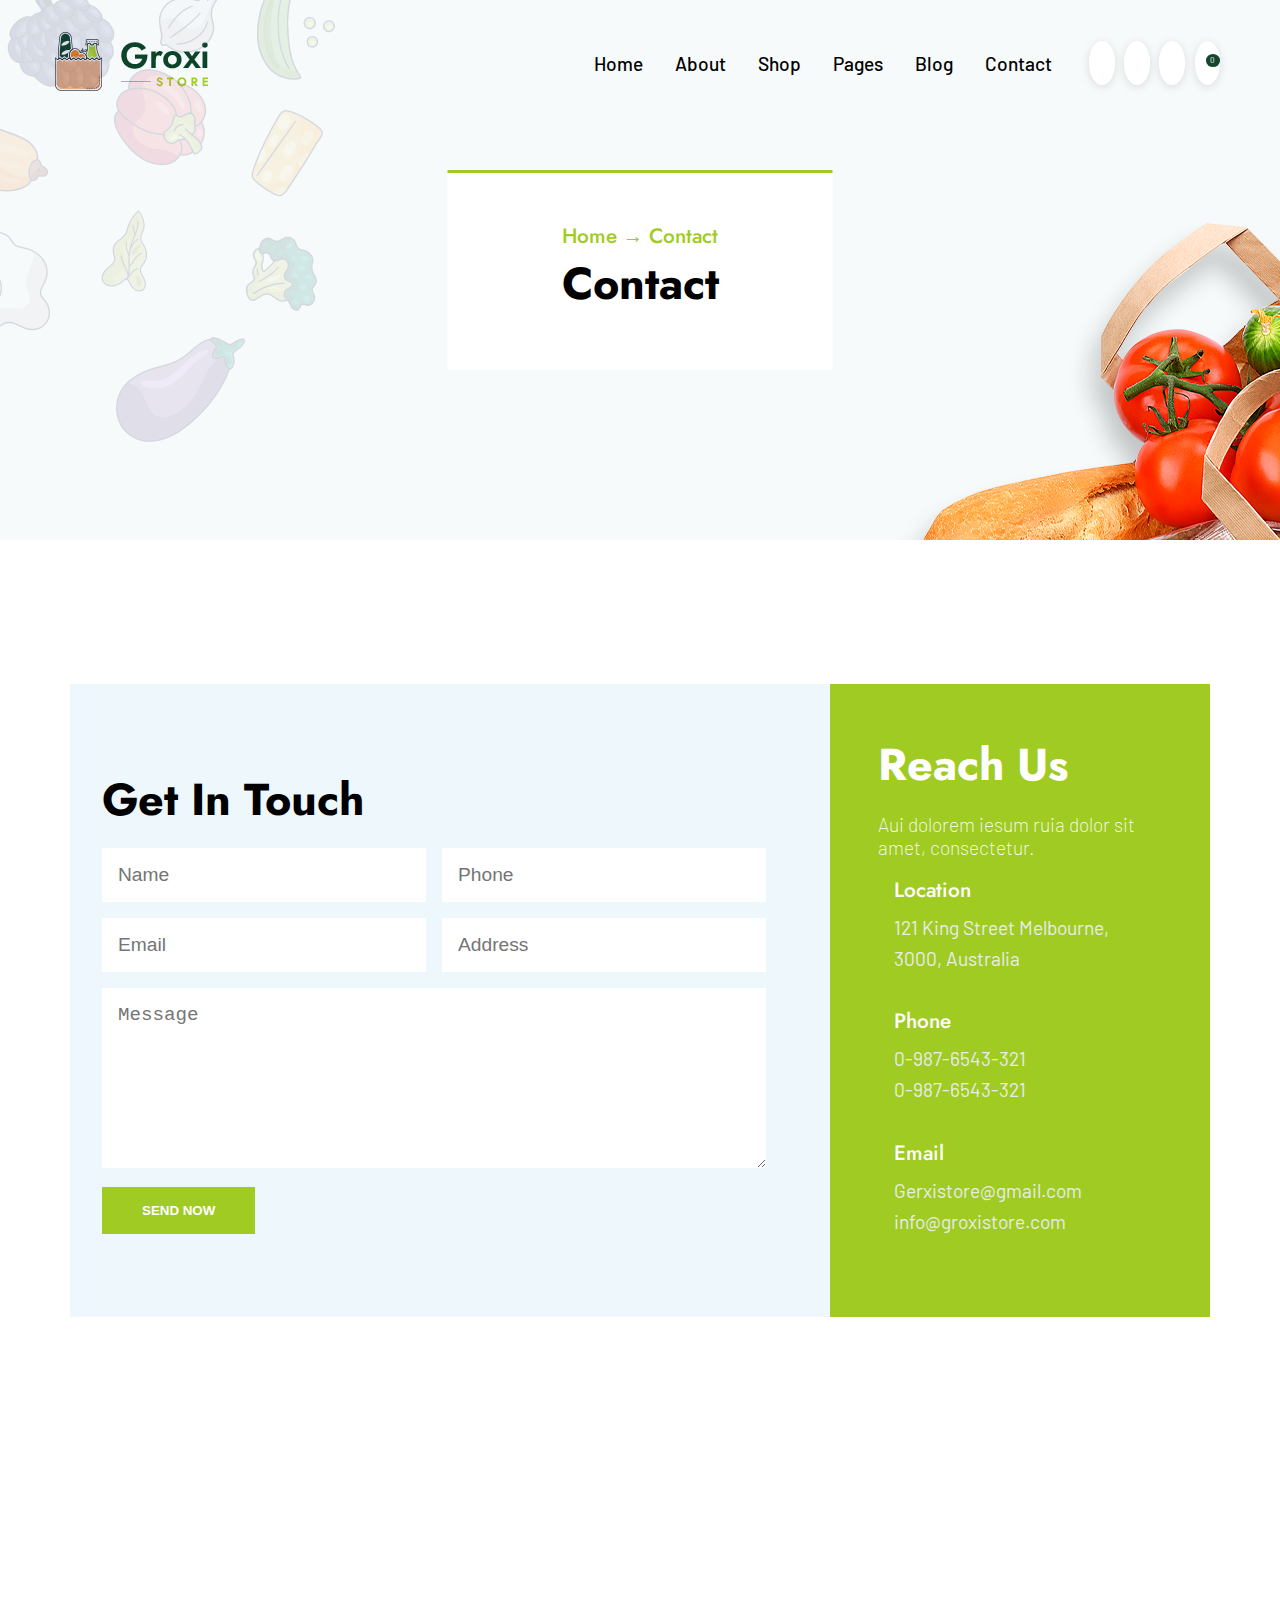
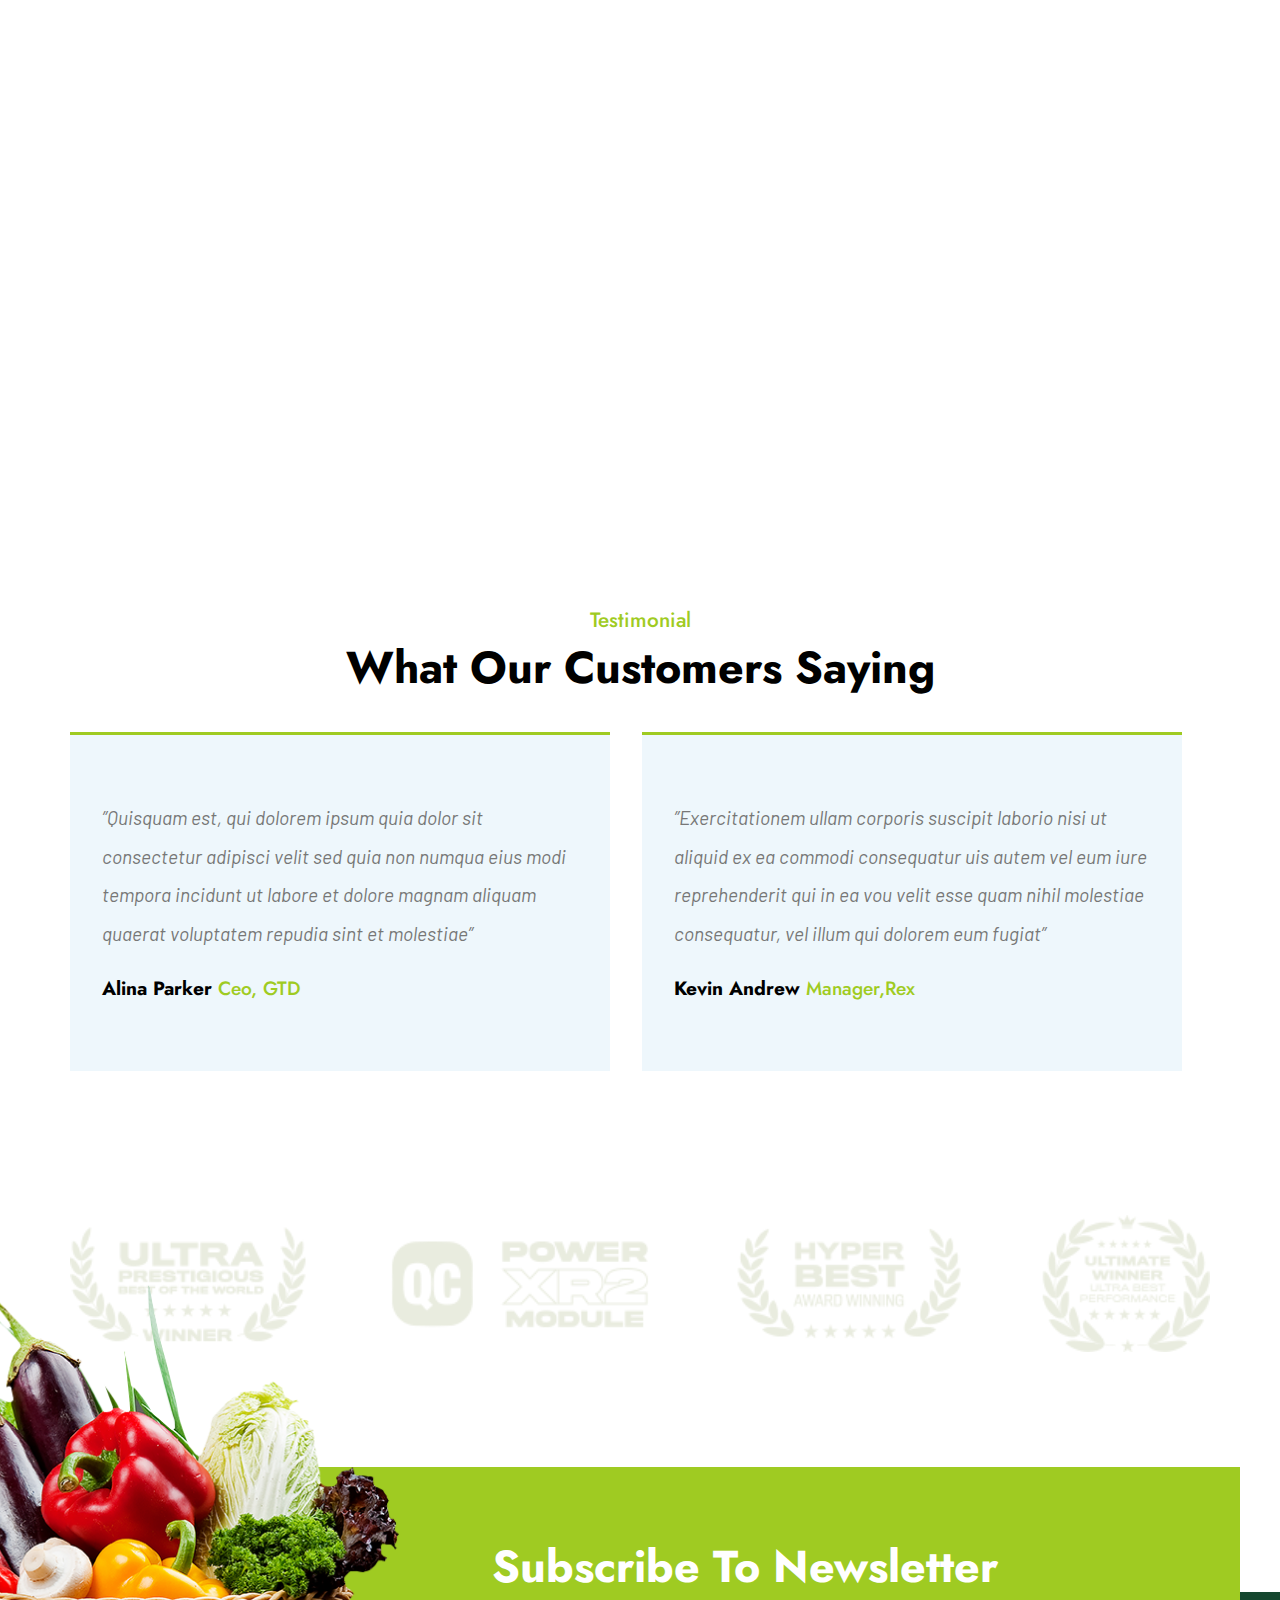
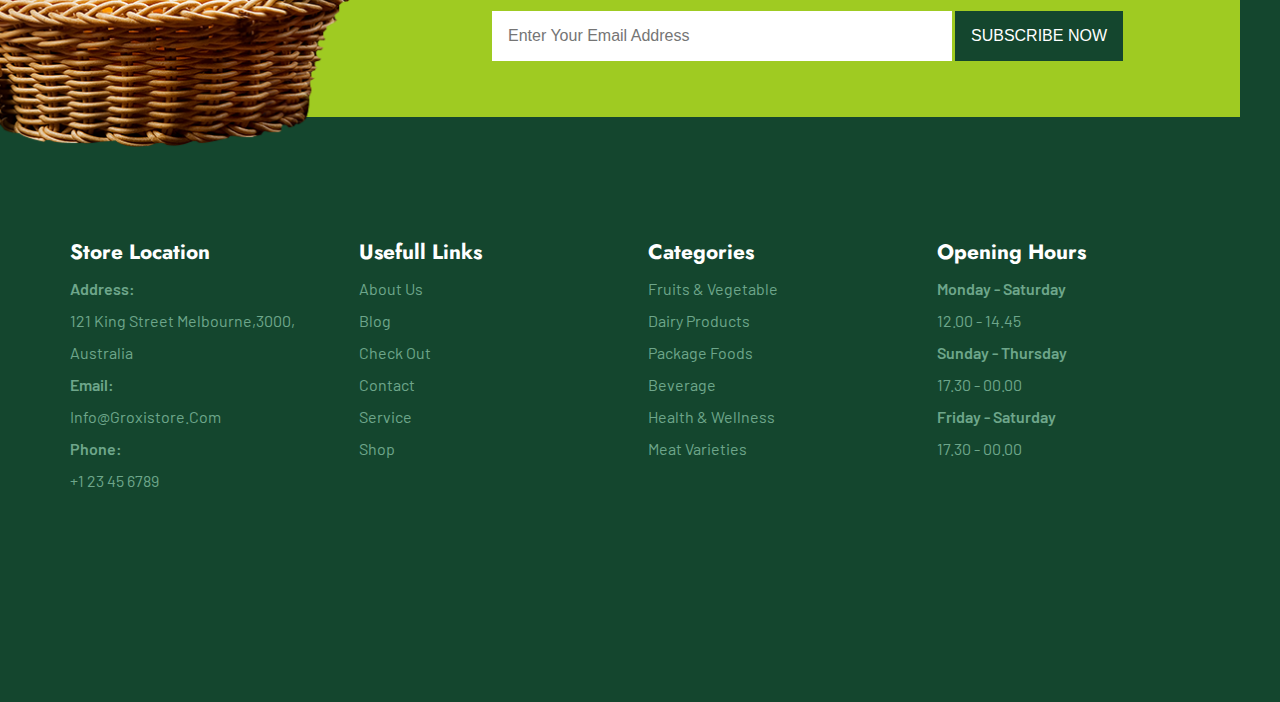
<file: contact.html>
<!DOCTYPE html>
<html lang="en">

<head>
    <meta charset="UTF-8">
    <meta http-equiv="X-UA-Compatible" content="IE=edge">
    <meta name="viewport" content="width=device-width, initial-scale=1.0">
    <!-- FavIcon -->
    <link rel="icon" type="image/x-icon" href="./images/favicon.ico">
    <!-- FontAwsome -->
    <link rel="stylesheet" href="https://cdnjs.cloudflare.com/ajax/libs/font-awesome/6.1.2/css/all.min.css"
        integrity="sha512-1sCRPdkRXhBV2PBLUdRb4tMg1w2YPf37qatUFeS7zlBy7jJI8Lf4VHwWfZZfpXtYSLy85pkm9GaYVYMfw5BC1A=="
        crossorigin="anonymous" referrerpolicy="no-referrer" />
    <!-- Main Style -->
    <link rel="stylesheet" href="sass/style.css">
    <title>Groxi Store || Blog</title>
</head>

<body>
    <section class="header aboutheader">
        <img src="images/Home/sliceHeader.png" alt="slice" class="slice">
        <div class="container">
            <!-- Navbar -->
            <nav>
                <a href="index.html">
                    <img src="images/Home/Logo.png" class="pinterestImg" alt="logo">
                </a>
                <div class="links">
                    <ul>
                        <li><a href="index.html">Home</a></li>
                        <li><a href="about.html">About</a></li>
                        <li><a href="shop.html">Shop</a></li>
                        <li><a href="erroe.html">Pages</a></li>
                        <li><a href="blog.html">Blog</a></li>
                        <li><a href="contact.html">Contact</a></li>
                    </ul>
                    <div class="icons" style="right: -105%;">
                        <a href="erroe.html"><i class="fa-solid fa-magnifying-glass"></i></a>
                        <a href="#" id="login-btn"><i class="fa-solid fa-user"></i></a>
                        <a href="erroe.html"><i class="fa-solid fa-heart"></i></a>
                        <a href="erroe.html"><i class="fa-solid fa-cart-shopping"></i><span>0</span></a>
                    </div>
                </div>
                <div class="toggle-menu">
                    <i class="fa-solid fa-ellipsis-vertical"></i>
                </div>
            </nav>
            <!-- Hero -->
            <div class="main-title">
                <span><a href="index.html">Home</a> &rarr; <a href="#">Contact</a></span>
                <h2>Contact</h2>
            </div>
        </div>
    </section>
    <!-- Bottom Navbar -->
    <nav class="bottom-navbar">
        <a href="index.html" class="fas fa-home"></a>
        <a href="about.html" class="fa-solid fa-info"></a>
        <a href="shop.html" class="fa-solid fa-shop"></a>
        <a href="erroe.html" class="fas fa-comments"></a>
        <a href="blog.html" class="fas fa-blog"></a>
        <a href="contact.html" class="fa-solid fa-address-book"></a>
    </nav>
    <!-- Form Login -->
    <div class="login-form-container">
        <div id="close-btn-login" class="fa-solid fa-xmark"></div>
        <form action="">
            <h3>sign in</h3>
            <span>username</span>
            <input type="email" class="box-input" name="input-email" id="input-email" placeholder="Enter Your Email">
            <span>password</span>
            <input type="password" class="box-input" name="input-pass" id="input-pass" placeholder="Enter Password">

            <div class="checkbox">
                <input type="checkbox" name="input-check" id="remember-me">
                <label for="remember-me">remember me</label>
            </div>

            <input type="submit" value="sign in" class="Btn">
            <p>forget password ? <a href="erroe.html">click here</a></p>
            <p>don't have an account ? <a href="erroe.html">create one</a></p>
        </form>
    </div>
    <!-- Form -->
    <div class="form">
        <div class="container">
            <div class="card">
                <form>
                    <h2>Get In Touch</h2>
                    <div class="info">
                        <input type="text" placeholder="Name">
                        <input type="tel" placeholder="Phone">
                        <input type="email" placeholder="Email">
                        <input type="text" placeholder="Address">
                    </div>
                    <textarea placeholder="Message"></textarea>
                    <input type="submit" value="SEND NOW" class="btn">
                </form>
                <div class="reachUs">
                    <h2>Reach Us</h2>
                    <p>Aui dolorem iesum ruia dolor sit
                        amet, consectetur.</p>
                    <div class="box">
                        <i class="fa-solid fa-location-dot"></i>
                        <div class="text">
                            <h4>Location</h4>
                            <span>121 King Street Melbourne, 3000, Australia</span>
                        </div>
                    </div>
                    <div class="box">
                        <i class="fa-solid fa-mobile"></i>
                        <div class="text">
                            <h4>Phone</h4>
                            <span>0-987-6543-321</span>
                            <span>0-987-6543-321</span>
                        </div>
                    </div>
                    <div class="box">
                        <i class="fa-solid fa-message"></i>
                        <div class="text">
                            <h4>Email</h4>
                            <span>Gerxistore@gmail.com</span>
                            <span>info@groxistore.com</span>
                        </div>
                    </div>
                </div>
            </div>
        </div>
    </div>
    <!-- Map -->
    <div class="map">
        <iframe
            src="https://www.google.com/maps/embed?pb=!1m18!1m12!1m3!1d853.2703576361253!2d-0.2299236864982391!3d51.4924560217844!2m3!1f0!2f0!3f0!3m2!1i1024!2i768!4f13.1!3m3!1m2!1s0x48760e48221944e1%3A0xee0d9e6eec2d2523!2zMTIxIEtpbmcgU3QsIExvbmRvbiBXNiA5SkfYjCDYp9mE2YXZhdmE2YPYqSDYp9mE2YXYqtit2K_YqQ!5e0!3m2!1sar!2seg!4v1661333388901!5m2!1sar!2seg"
            loading="lazy" referrerpolicy="no-referrer-when-downgrade"></iframe>
    </div>
    <!-- Testimonial -->
    <div class="testimonial">
        <div class="container">
            <div class="main-title">
                <span>Testimonial</span>
                <h2>What our customers saying</h2>
            </div>
            <div class="contentt">
                <div class="box">
                    <i class="fa-solid fa-quote-left quot"></i>
                    <p>”Quisquam est, qui dolorem ipsum quia dolor sit
                        consectetur adipisci velit sed quia non numqua
                        eius modi tempora incidunt ut labore et dolore
                        magnam aliquam quaerat voluptatem repudia
                        sint et molestiae”</p>
                    <div class="stars">
                        <i class="fa-solid fa-star"></i>
                        <i class="fa-solid fa-star"></i>
                        <i class="fa-solid fa-star"></i>
                        <i class="fa-solid fa-star"></i>
                        <i class="fa-solid fa-star"></i>
                    </div>
                    <h3>Alina Parker <span> Ceo, GTD</span></h3>
                </div>
                <div class="box">
                    <i class="fa-solid fa-quote-left quot"></i>
                    <p>”Exercitationem ullam corporis suscipit laborio
                        nisi ut aliquid ex ea commodi consequatur uis
                        autem vel eum iure reprehenderit qui in ea vou
                        velit esse quam nihil molestiae consequatur,
                        vel illum qui dolorem eum fugiat”</p>
                    <div class="stars">
                        <i class="fa-solid fa-star"></i>
                        <i class="fa-solid fa-star"></i>
                        <i class="fa-solid fa-star"></i>
                        <i class="fa-solid fa-star"></i>
                        <i class="fa-solid fa-star"></i>
                    </div>
                    <h3>Kevin Andrew <span> Manager,Rex</span></h3>
                </div>
            </div>
        </div>
    </div>
    <!-- .sponser -->
    <div class="sponsor">
        <div class="container">
            <img src="images/Home/Logo's.png" alt="sponser">
        </div>
    </div>
    <!-- Footer -->
    <footer>
        <div class="container">
            <div class="box">
                <div class="sup">
                    <img src="images/Home/Basket-2.png" alt="Basket">
                    <div class="info">
                        <h2>Subscribe To Newsletter</h2>
                        <form>
                            <input type="email" placeholder="Enter Your Email Address" id="email">
                            <input type="submit" value="SUBSCRIBE NOW">
                        </form>
                    </div>
                </div>
            </div>
        </div>
        <div class="footer">
            <div class="container">
                <div class="col col-1">
                    <h4>Store Location</h4>
                    <span class="bold">Address:</span>
                    <span>121 King Street Melbourne,3000,<br>
                        Australia</span>
                    <span class="bold">Email:</span>
                    <span>info@groxistore.com</span>
                    <span class="bold">Phone:</span>
                    <span>+1 23 45 6789</span>
                </div>
                <div class="col">
                    <h4>Usefull Links</h4>
                    <ul>
                        <li><a href="about.html">About us</a></li>
                        <li><a href="blog.html">Blog</a></li>
                        <li><a href="erroe.html">Check out</a></li>
                        <li><a href="contact.html">Contact</a></li>
                        <li><a href="erroe.html">Service</a></li>
                        <li><a href="shop.html">Shop</a></li>
                    </ul>
                </div>
                <div class="col">
                    <h4>Categories</h4>
                    <ul>
                        <li><a href="erroe.html">Fruits & Vegetable</a></li>
                        <li><a href="erroe.html">Dairy Products</a></li>
                        <li><a href="erroe.html">Package Foods</a></li>
                        <li><a href="erroe.html">Beverage</a></li>
                        <li><a href="erroe.html">Health & Wellness</a></li>
                        <li><a href="erroe.html">Meat Varieties</a></li>
                    </ul>
                </div>
                <div class="col">
                    <h4>Opening Hours</h4>
                    <ul>
                        <li><a href="erroe.html" class="bold">Monday - Saturday</a></li>
                        <li><a href="erroe.html">12.00 - 14.45</a></li>
                        <li><a href="erroe.html" class="bold">Sunday - Thursday</a></li>
                        <li><a href="erroe.html">17.30 - 00.00</a></li>
                        <li><a href="erroe.html" class="bold">Friday - Saturday</a></li>
                        <li><a href="erroe.html">17.30 - 00.00</a></li>
                    </ul>
                </div>
            </div>
        </div>
    </footer>
    <!-- Main Script -->
    <script src="script/main.js"></script>
</body>

</html>
</file>
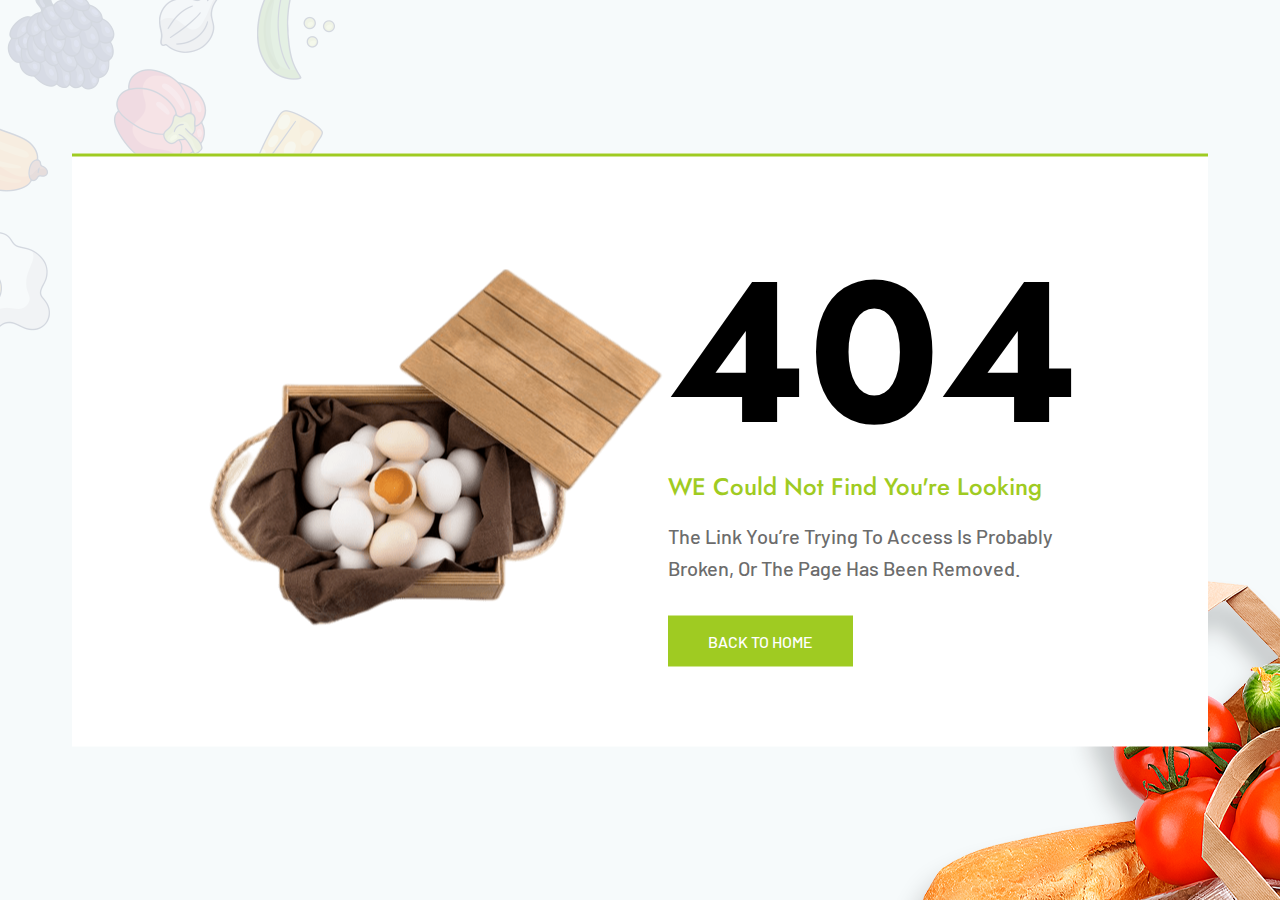
<file: erroe.html>
<!DOCTYPE html>
<html lang="en">

<head>
    <meta charset="UTF-8">
    <meta http-equiv="X-UA-Compatible" content="IE=edge">
    <meta name="viewport" content="width=device-width, initial-scale=1.0">
    <!-- FavIcon -->
    <link rel="icon" type="image/x-icon" href="./images/favicon.ico">
    <!-- FontAwsome -->
    <link rel="stylesheet" href="https://cdnjs.cloudflare.com/ajax/libs/font-awesome/6.1.2/css/all.min.css"
        integrity="sha512-1sCRPdkRXhBV2PBLUdRb4tMg1w2YPf37qatUFeS7zlBy7jJI8Lf4VHwWfZZfpXtYSLy85pkm9GaYVYMfw5BC1A=="
        crossorigin="anonymous" referrerpolicy="no-referrer" />
    <!-- Main Style -->
    <link rel="stylesheet" href="sass/style.css">
    <title>Groxi Store || Blog</title>
</head>

<body>
    <section class="header aboutheader erorrHeader">
        <img src="images/Home/sliceHeader.png" alt="slice" class="slice">
        <div class="container">
            <!-- Navbar -->
            <!-- Hero -->
            <div class="main-title">
                <img src="images/erorr.png" alt="erorr">
                <div class="text">
                    <h1>404</h1>
                    <span>WE Could Not Find You're Looking</span>
                    <p>The link you’re trying to access is probably broken, or
                        the page has been removed.</p>
                        <a href="index.html" class="btn">Back To Home</a>
                </div>
            </div>
        </div>
    </section>
    <script src="script/main.js"></script>
</body>

</html>
</file>
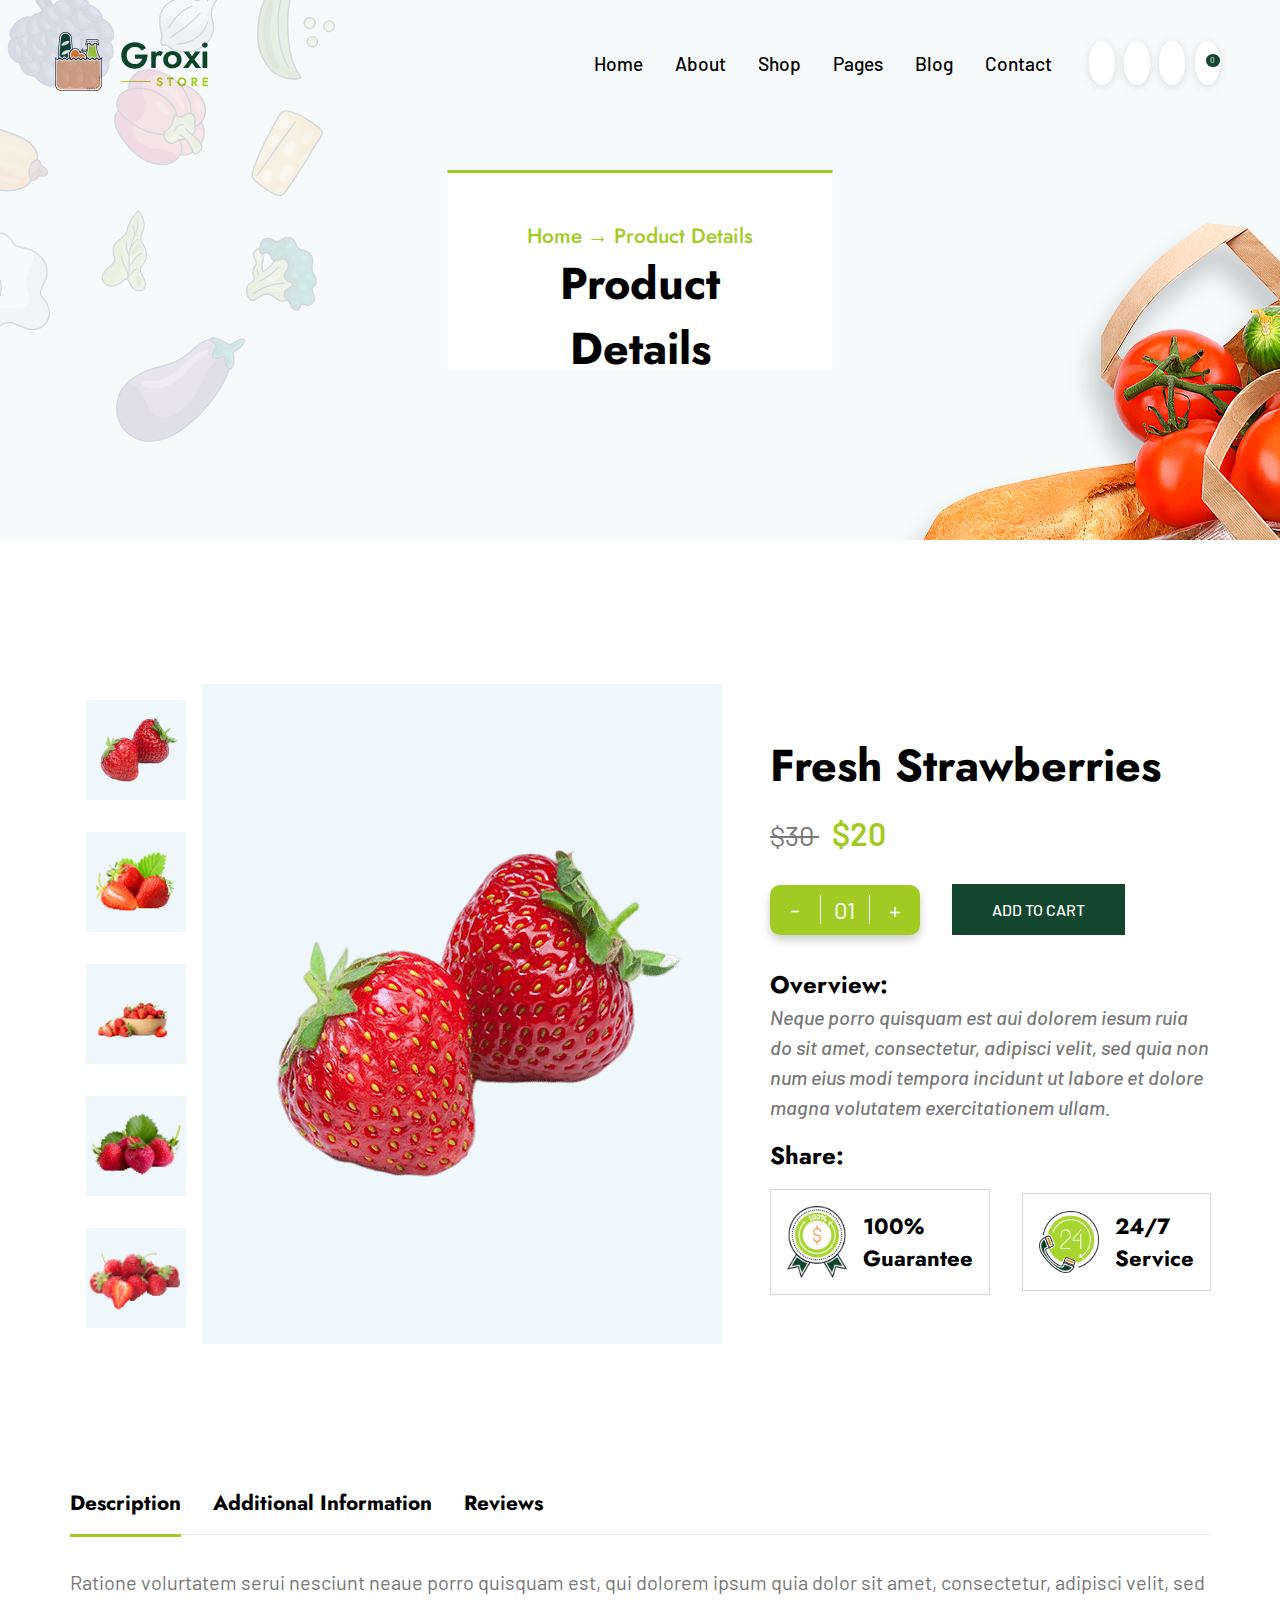
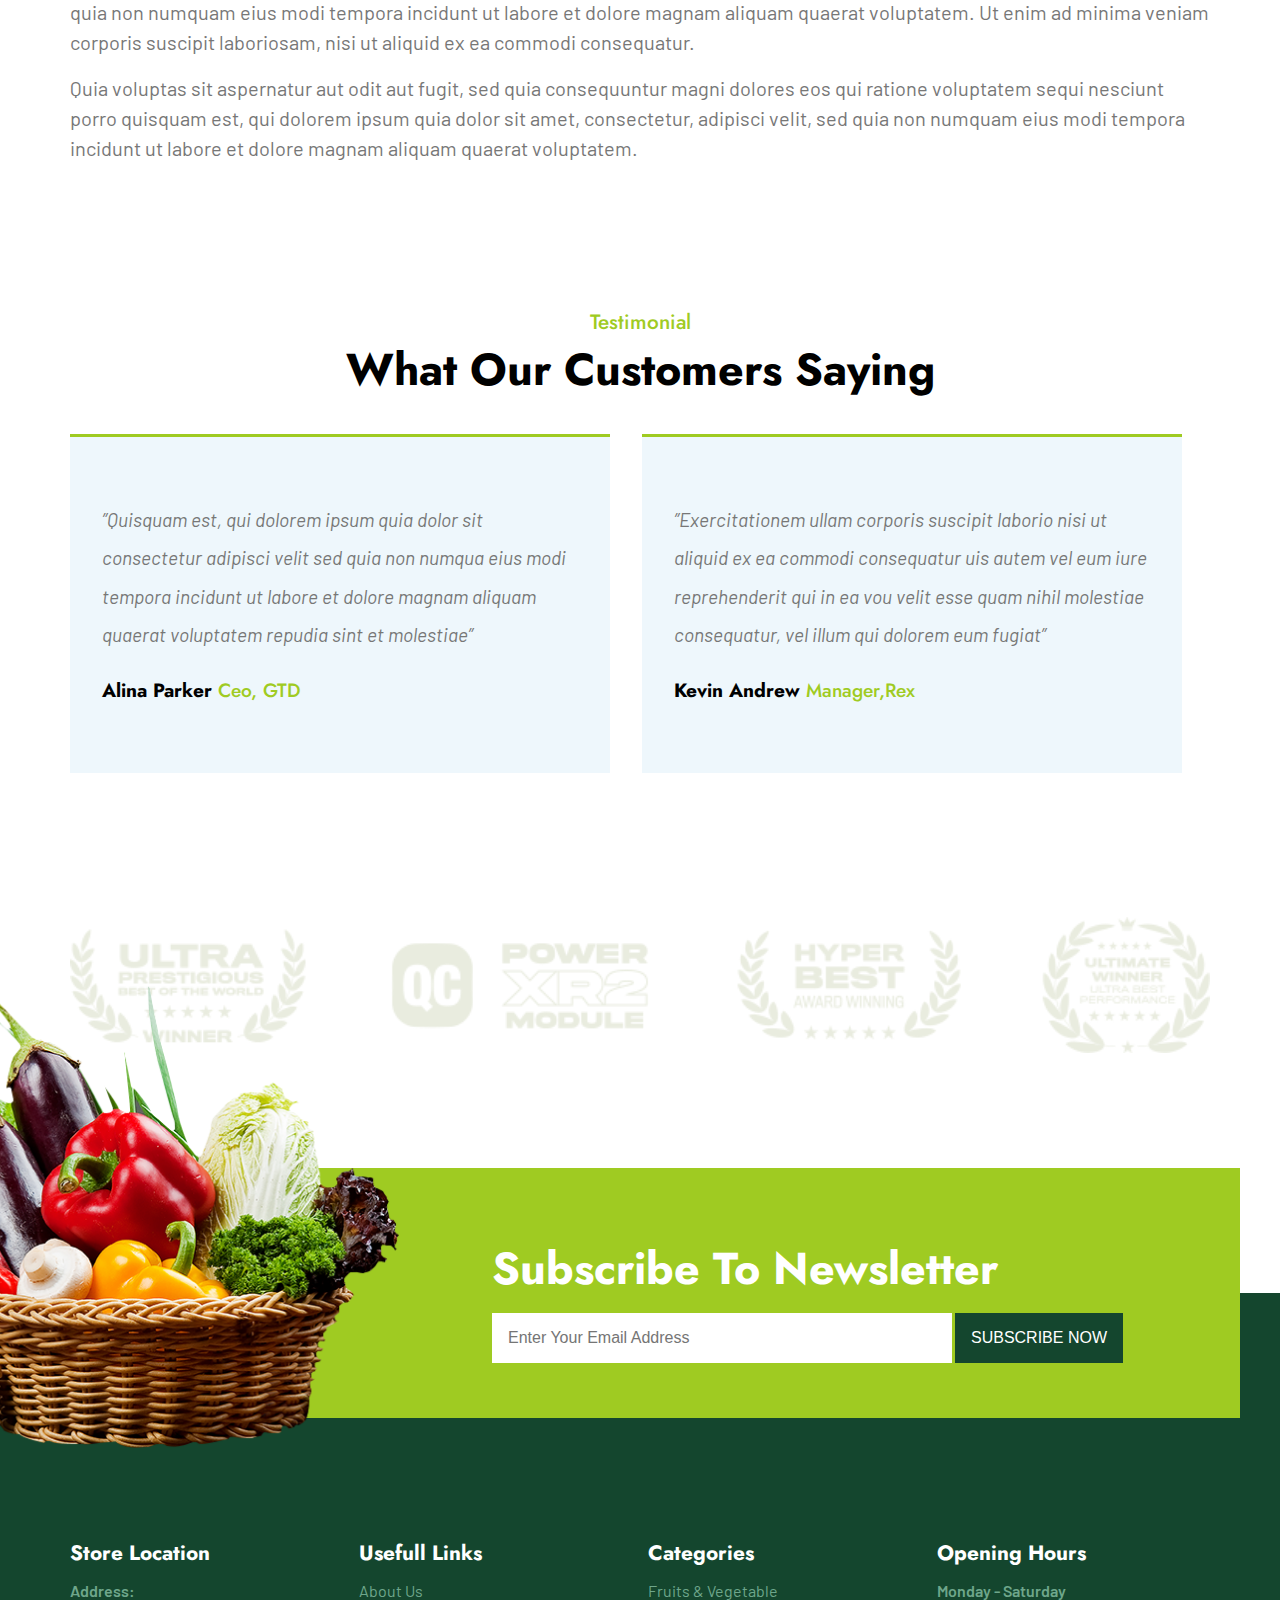
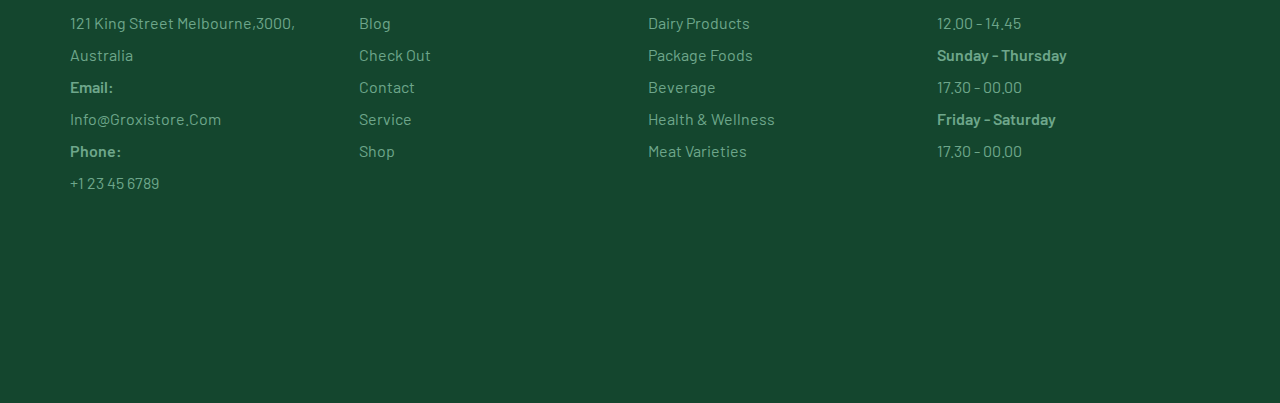
<file: peoduct.html>
<!DOCTYPE html>
<html lang="en">

<head>
    <meta charset="UTF-8">
    <meta http-equiv="X-UA-Compatible" content="IE=edge">
    <meta name="viewport" content="width=device-width, initial-scale=1.0">
    <!-- FavIcon -->
    <link rel="icon" type="image/x-icon" href="./images/favicon.ico">
    <!-- FontAwsome -->
    <link rel="stylesheet" href="https://cdnjs.cloudflare.com/ajax/libs/font-awesome/6.1.2/css/all.min.css"
        integrity="sha512-1sCRPdkRXhBV2PBLUdRb4tMg1w2YPf37qatUFeS7zlBy7jJI8Lf4VHwWfZZfpXtYSLy85pkm9GaYVYMfw5BC1A=="
        crossorigin="anonymous" referrerpolicy="no-referrer" />
    <!-- Main Style -->
    <link rel="stylesheet" href="sass/style.css">
    <title>Groxi Store || Product Details</title>
</head>

<body>
    <section class="header aboutheader">
        <img src="images/Home/sliceHeader.png" alt="slice" class="slice">
        <div class="container">
            <!-- Navbar -->
            <nav>
                <a href="index.html">
                    <img src="images/Home/Logo.png" class="pinterestImg" alt="logo">
                </a>
                <div class="links">
                    <ul>
                        <li><a href="index.html">Home</a></li>
                        <li><a href="about.html">About</a></li>
                        <li><a href="shop.html">Shop</a></li>
                        <li><a href="erroe.html">Pages</a></li>
                        <li><a href="blog.html">Blog</a></li>
                        <li><a href="contact.html">Contact</a></li>
                    </ul>
                    <div class="icons" style="right: -105%;">
                        <a href="erroe.html"><i class="fa-solid fa-magnifying-glass"></i></a>
                        <a href="#" id="login-btn"><i class="fa-solid fa-user"></i></a>
                        <a href="erroe.html"><i class="fa-solid fa-heart"></i></a>
                        <a href="erroe.html"><i class="fa-solid fa-cart-shopping"></i><span>0</span></a>
                    </div>
                </div>
                <div class="toggle-menu">
                    <i class="fa-solid fa-ellipsis-vertical"></i>
                </div>
            </nav>
            <!-- Hero -->
            <div class="main-title">
                <span><a href="index.html">Home</a> &rarr; <a href="#">Product Details</a></span>
                <h2>Product Details</h2>
            </div>
        </div>
    </section>
    <!-- Bottom Navbar -->
    <nav class="bottom-navbar">
        <a href="index.html" class="fas fa-home"></a>
        <a href="about.html" class="fa-solid fa-info"></a>
        <a href="shop.html" class="fa-solid fa-shop"></a>
        <a href="erroe.html" class="fas fa-comments"></a>
        <a href="blog.html" class="fas fa-blog"></a>
        <a href="contact.html" class="fa-solid fa-address-book"></a>
    </nav>
    <!-- Form Login -->
    <div class="login-form-container">
        <div id="close-btn-login" class="fa-solid fa-xmark"></div>
        <form action="">
            <h3>sign in</h3>
            <span>username</span>
            <input type="email" class="box-input" name="input-email" id="input-email" placeholder="Enter Your Email">
            <span>password</span>
            <input type="password" class="box-input" name="input-pass" id="input-pass" placeholder="Enter Password">

            <div class="checkbox">
                <input type="checkbox" name="input-check" id="remember-me">
                <label for="remember-me">remember me</label>
            </div>

            <input type="submit" value="sign in" class="Btn">
            <p>forget password ? <a href="erroe.html">click here</a></p>
            <p>don't have an account ? <a href="erroe.html">create one</a></p>
        </form>
    </div>
    <!-- Product Detail-->
    <div class="detail">
        <div class="container">
            <div class="images">
                <div class="miniImg">
                    <div class="img"><img src="images/ProductDetail/Strawberries-1.png" alt="product">
                    </div>
                    <div class="img"><img src="images/ProductDetail/Strawberries-2.png" alt="product">
                    </div>
                    <div class="img"><img src="images/ProductDetail/Strawberries-3.png" alt="product">
                    </div>
                    <div class="img"><img src="images/ProductDetail/Strawberries-4.png" alt="product">
                    </div>
                    <div class="img"><img src="images/ProductDetail/Strawberries-5.png" alt="product">
                    </div>
                </div>
                <div class="bigImg">
                    <img src="images/ProductDetail/Strawberries-1.png" alt="Product">
                </div>
            </div>
            <div class="info">
                <h2>Fresh Strawberries</h2>
                <div class="stars">
                    <i class="fa-solid fa-star"></i>
                    <i class="fa-solid fa-star"></i>
                    <i class="fa-solid fa-star"></i>
                    <i class="fa-regular fa-star"></i>
                    <i class="fa-regular fa-star"></i>
                </div>
                <p><del>$30 </del> $20</p>
                <div class="num">
                    <div class="wrapper">
                        <span class="minus">-</span>
                        <span class="numb">01</span>
                        <span class="plus">+</span>
                    </div>
                    <a href="erroe.html" class="btn">Add To Cart</a>
                </div>
                <div class="overview">
                    <h3>Overview:</h3>
                    <p>Neque porro quisquam est aui dolorem iesum ruia do
                        sit amet, consectetur, adipisci velit, sed quia non num
                        eius modi tempora incidunt ut labore et dolore magna
                        volutatem exercitationem ullam.</p>
                </div>
                <div class="share">
                    <h3>Share:</h3>
                    <a href="#" target="_blank" class="btn-facebook"><i class="fa-brands fa-facebook-f"></i></a>
                    <a href="#" target="_blank" class="btn-twitter"><i class="fa-brands fa-twitter"></i></a>
                    <a href="#" target="_blank" class="btn-linkedin"><i class="fa-brands fa-linkedin-in"></i></a>
                    <a href="#" target="_blank" class="btn-pinterest"><i class="fa-brands fa-pinterest"></i></a>
                    <a href="#" target="_blank" class="btn-whatsapp"><i class="fa-brands fa-whatsapp"></i></a>
                </div>
                <div class="featureProd">
                    <div class="box">
                        <img src="images/Home/QualityProducts.png" alt="QualityProducts">
                        <h4>100%<br>Guarantee</h4>
                    </div>
                    <div class="box">
                        <img src="images/Home/24Service.png" alt="24Service">
                        <h4>24/7<br>Service</h4>
                    </div>
                </div>
            </div>
        </div>
    </div>
    <!-- Description -->
    <div class="discrip">
        <div class="container">
            <ul class="discList">
                <li class="active" id="description">
                    <h4>Description</h4>
                </li>
                <li id="additonal">
                    <h4>Additional Information</h4>
                </li>
                <li id="reviews">
                    <h4>Reviews</h4>
                </li>
            </ul>
            <p class="f1">Ratione volurtatem serui nesciunt neaue porro quisquam est, qui dolorem ipsum quia dolor sit
                amet,
                consectetur, adipisci velit,
                sed quia non numquam eius modi tempora incidunt ut labore et dolore magnam aliquam quaerat voluptatem.
                Ut
                enim ad minima
                veniam corporis suscipit laboriosam, nisi ut aliquid ex ea commodi consequatur.</p>
            <p class="f2">Quia voluptas sit aspernatur aut odit aut fugit, sed quia consequuntur magni dolores eos qui
                ratione voluptatem sequi nesciunt
                porro quisquam est, qui dolorem ipsum quia dolor sit amet, consectetur, adipisci velit, sed quia non
                numquam
                eius modi tempora
                incidunt ut labore et dolore magnam aliquam quaerat voluptatem.</p>
        </div>
    </div>
    <!-- Testimonial -->
    <div class="testimonial">
        <div class="container">
            <div class="main-title">
                <span>Testimonial</span>
                <h2>What our customers saying</h2>
            </div>
            <div class="contentt">
                <div class="box">
                    <i class="fa-solid fa-quote-left quot"></i>
                    <p>”Quisquam est, qui dolorem ipsum quia dolor sit
                        consectetur adipisci velit sed quia non numqua
                        eius modi tempora incidunt ut labore et dolore
                        magnam aliquam quaerat voluptatem repudia
                        sint et molestiae”</p>
                    <div class="stars">
                        <i class="fa-solid fa-star"></i>
                        <i class="fa-solid fa-star"></i>
                        <i class="fa-solid fa-star"></i>
                        <i class="fa-solid fa-star"></i>
                        <i class="fa-solid fa-star"></i>
                    </div>
                    <h3>Alina Parker <span> Ceo, GTD</span></h3>
                </div>
                <div class="box">
                    <i class="fa-solid fa-quote-left quot"></i>
                    <p>”Exercitationem ullam corporis suscipit laborio
                        nisi ut aliquid ex ea commodi consequatur uis
                        autem vel eum iure reprehenderit qui in ea vou
                        velit esse quam nihil molestiae consequatur,
                        vel illum qui dolorem eum fugiat”</p>
                    <div class="stars">
                        <i class="fa-solid fa-star"></i>
                        <i class="fa-solid fa-star"></i>
                        <i class="fa-solid fa-star"></i>
                        <i class="fa-solid fa-star"></i>
                        <i class="fa-solid fa-star"></i>
                    </div>
                    <h3>Kevin Andrew <span> Manager,Rex</span></h3>
                </div>
            </div>
        </div>
    </div>
    <!-- .sponser -->
    <div class="sponsor">
        <div class="container">
            <img src="images/Home/Logo's.png" alt="sponser">
        </div>
    </div>
    <!-- Footer -->
    <footer>
        <div class="container">
            <div class="box">
                <div class="sup">
                    <img src="images/Home/Basket-2.png" alt="Basket">
                    <div class="info">
                        <h2>Subscribe To Newsletter</h2>
                        <form>
                            <input type="email" placeholder="Enter Your Email Address" id="email">
                            <input type="submit" value="SUBSCRIBE NOW">
                        </form>
                    </div>
                </div>
            </div>
        </div>
        <div class="footer">
            <div class="container">
                <div class="col col-1">
                    <h4>Store Location</h4>
                    <span class="bold">Address:</span>
                    <span>121 King Street Melbourne,3000,<br>
                        Australia</span>
                    <span class="bold">Email:</span>
                    <span>info@groxistore.com</span>
                    <span class="bold">Phone:</span>
                    <span>+1 23 45 6789</span>
                </div>
                <div class="col">
                    <h4>Usefull Links</h4>
                    <ul>
                        <li><a href="about.html">About us</a></li>
                        <li><a href="blog.html">Blog</a></li>
                        <li><a href="erroe.html">Check out</a></li>
                        <li><a href="contact.html">Contact</a></li>
                        <li><a href="erroe.html">Service</a></li>
                        <li><a href="shop.html">Shop</a></li>
                    </ul>
                </div>
                <div class="col">
                    <h4>Categories</h4>
                    <ul>
                        <li><a href="erroe.html">Fruits & Vegetable</a></li>
                        <li><a href="erroe.html">Dairy Products</a></li>
                        <li><a href="erroe.html">Package Foods</a></li>
                        <li><a href="erroe.html">Beverage</a></li>
                        <li><a href="erroe.html">Health & Wellness</a></li>
                        <li><a href="erroe.html">Meat Varieties</a></li>
                    </ul>
                </div>
                <div class="col">
                    <h4>Opening Hours</h4>
                    <ul>
                        <li><a href="erroe.html" class="bold">Monday - Saturday</a></li>
                        <li><a href="erroe.html">12.00 - 14.45</a></li>
                        <li><a href="erroe.html" class="bold">Sunday - Thursday</a></li>
                        <li><a href="erroe.html">17.30 - 00.00</a></li>
                        <li><a href="erroe.html" class="bold">Friday - Saturday</a></li>
                        <li><a href="erroe.html">17.30 - 00.00</a></li>
                    </ul>
                </div>
            </div>
        </div>
    </footer>
    <!-- Main Script -->
    <!-- Swiper JS -->
    <script src="script/main.js"></script>
</body>

</html>
</file>
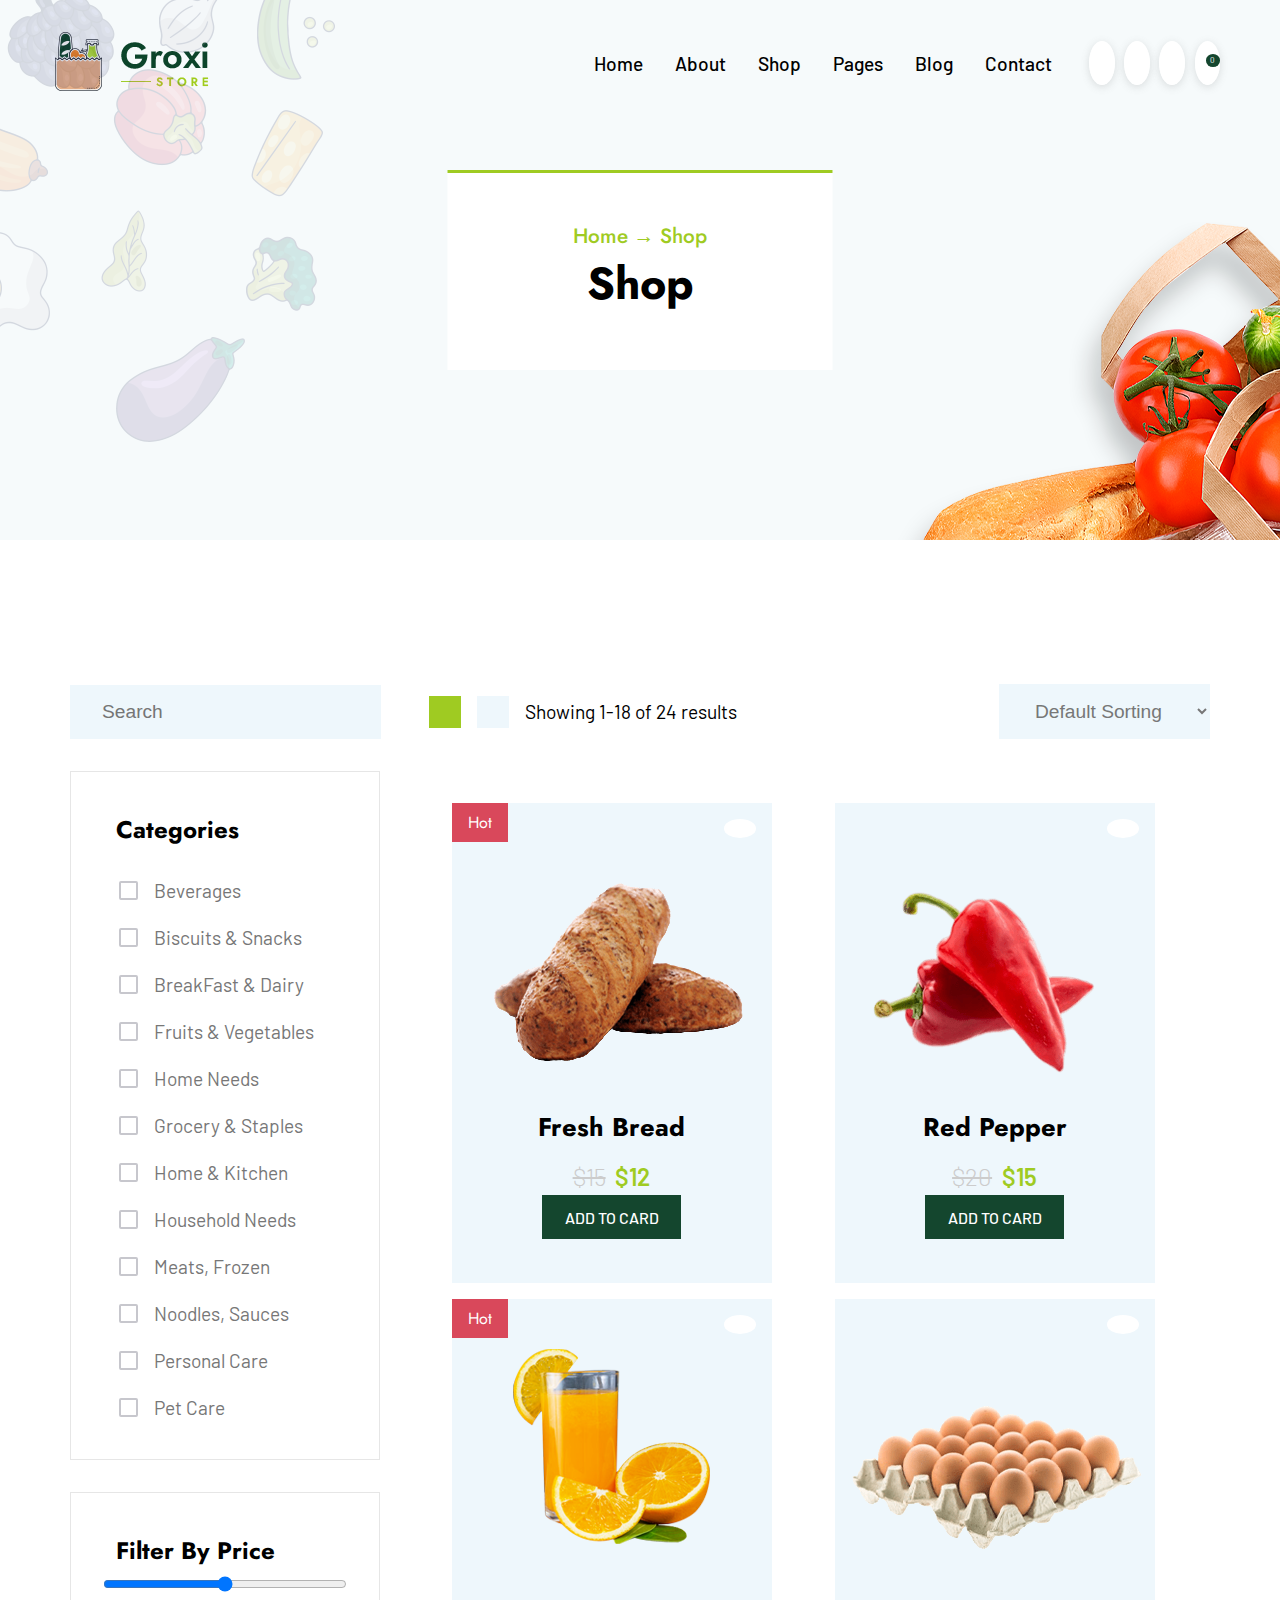
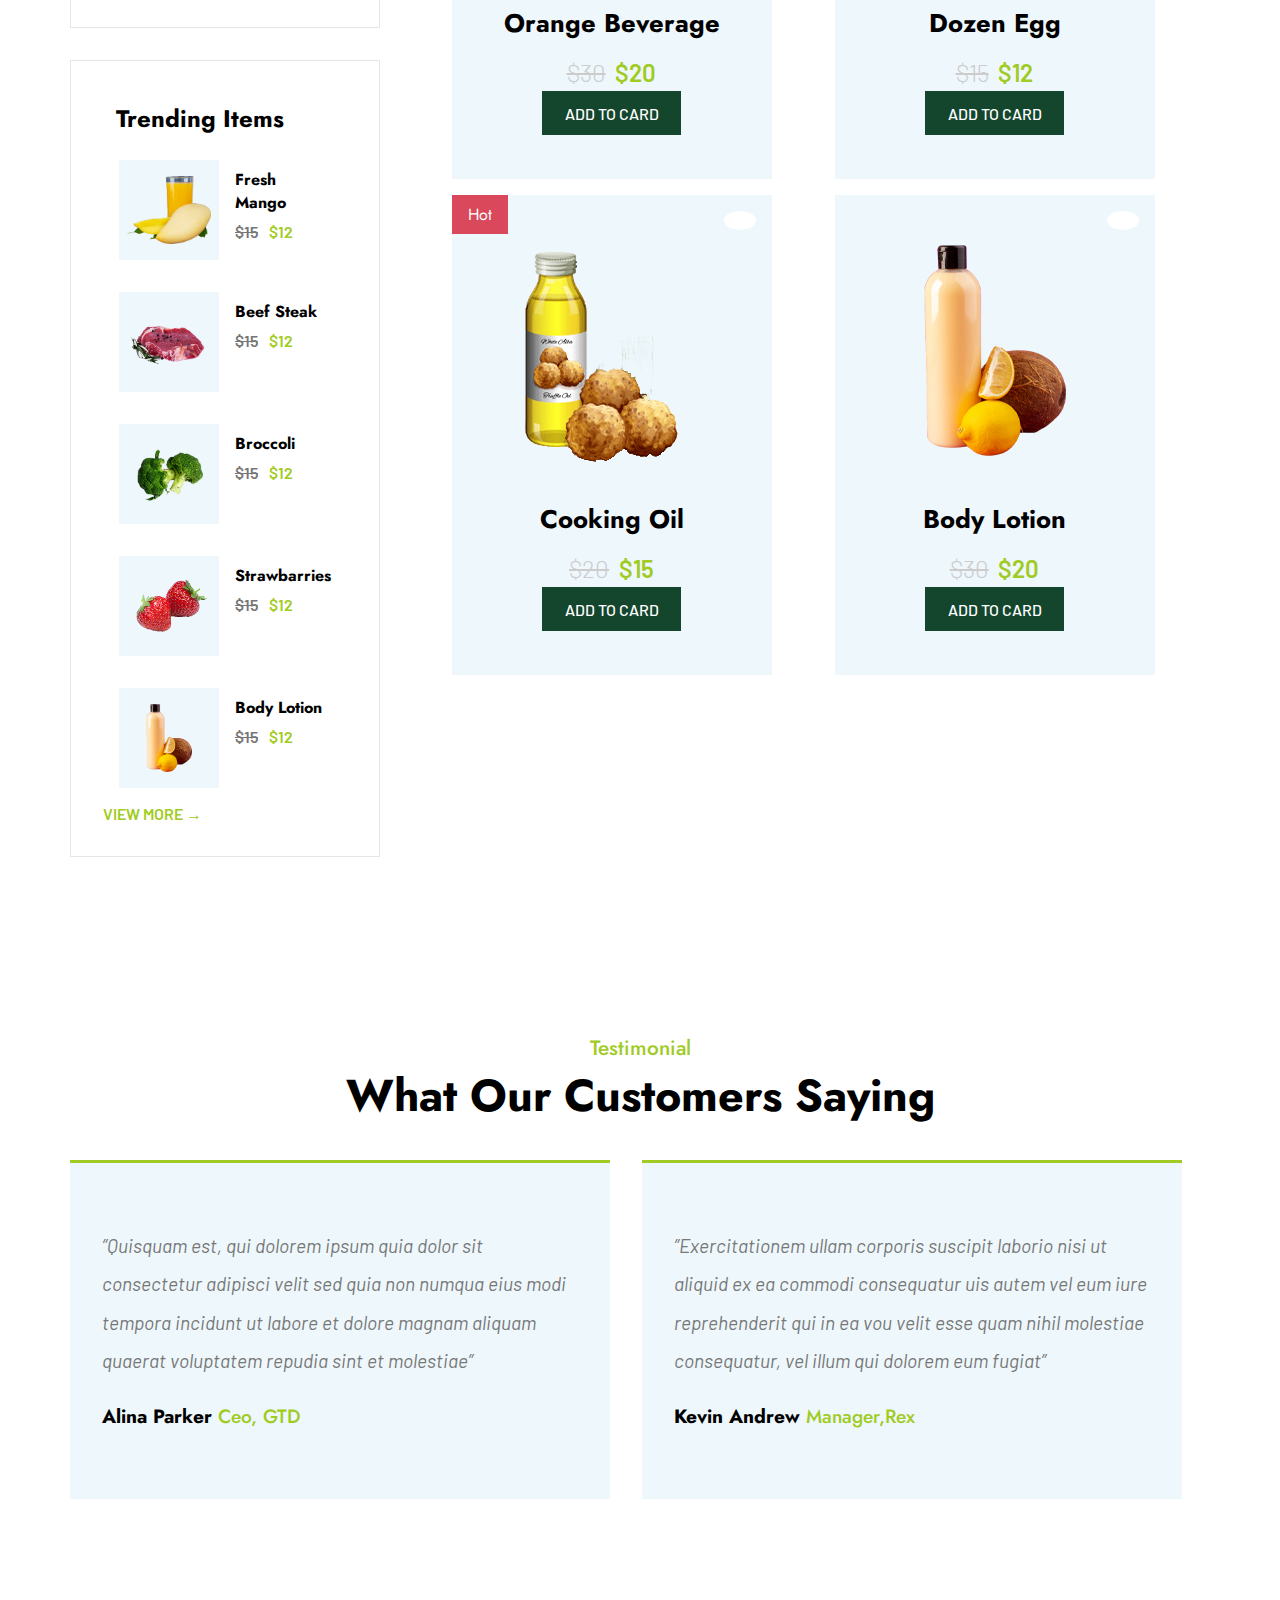
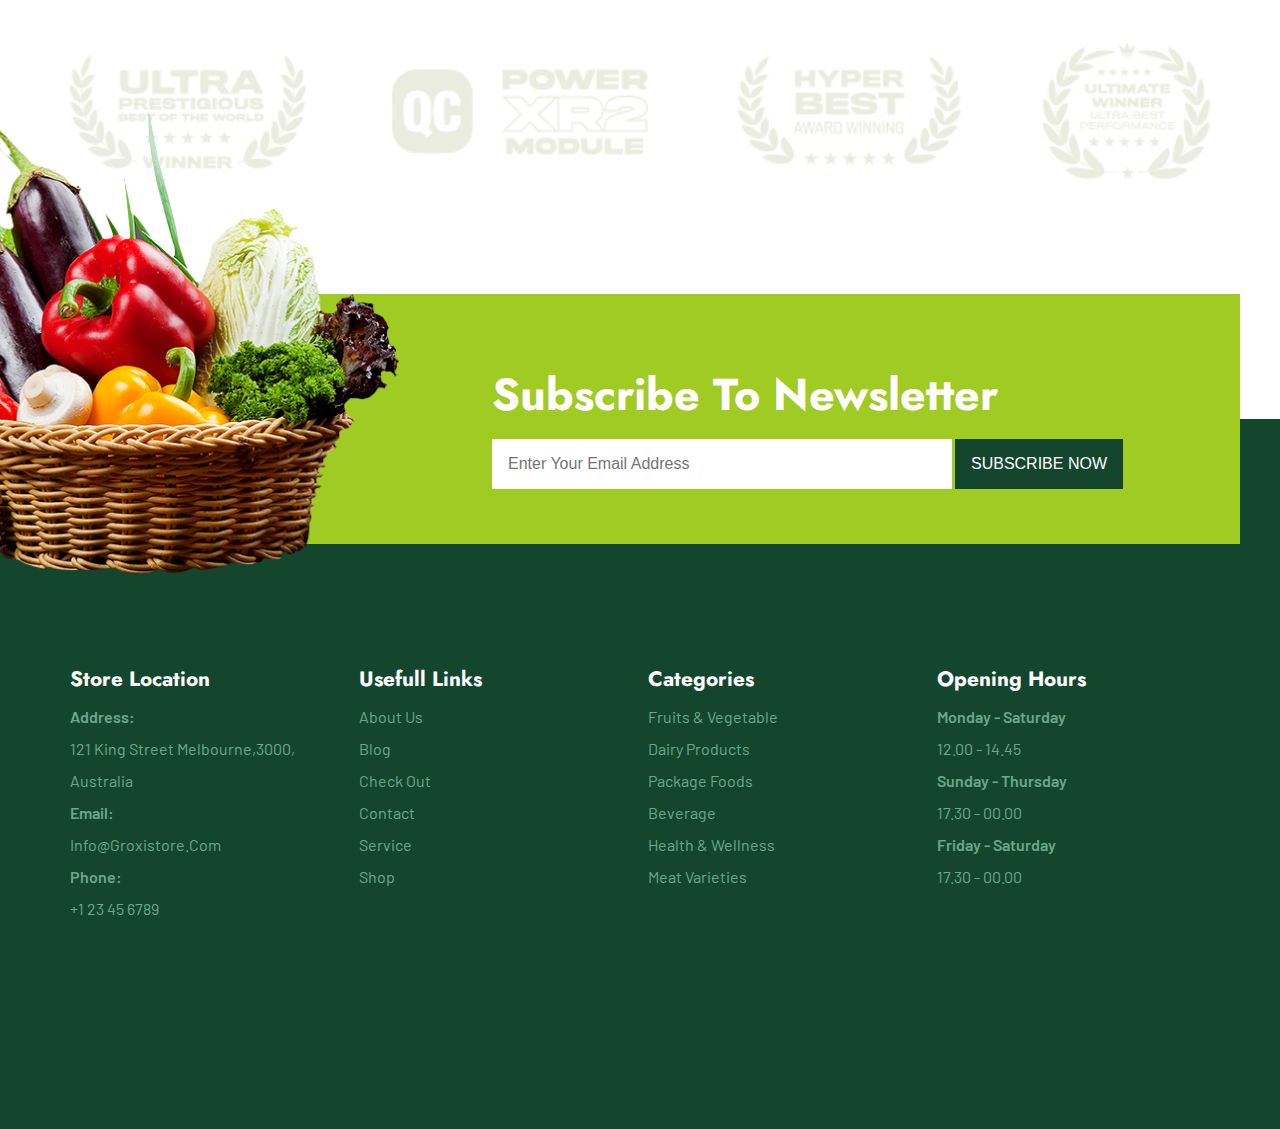
<file: shop.html>
<!DOCTYPE html>
<html lang="en">

<head>
    <meta charset="UTF-8">
    <meta http-equiv="X-UA-Compatible" content="IE=edge">
    <meta name="viewport" content="width=device-width, initial-scale=1.0">
    <!-- FavIcon -->
    <link rel="icon" type="image/x-icon" href="./images/favicon.ico">
    <!-- FontAwsome -->
    <link rel="stylesheet" href="https://cdnjs.cloudflare.com/ajax/libs/font-awesome/6.1.2/css/all.min.css"
        integrity="sha512-1sCRPdkRXhBV2PBLUdRb4tMg1w2YPf37qatUFeS7zlBy7jJI8Lf4VHwWfZZfpXtYSLy85pkm9GaYVYMfw5BC1A=="
        crossorigin="anonymous" referrerpolicy="no-referrer" />
    <!-- Main Style -->
    <link rel="stylesheet" href="sass/style.css">
    <title>Groxi Store || Shop</title>
</head>

<body>
    <section class="header aboutheader">
        <img src="images/Home/sliceHeader.png" alt="slice" class="slice">
        <div class="container">
            <!-- Navbar -->
            <nav>
                <a href="index.html">
                    <img src="images/Home/Logo.png" class="pinterestImg" alt="logo">
                </a>
                <div class="links">
                    <ul>
                        <li><a href="index.html">Home</a></li>
                        <li><a href="about.html">About</a></li>
                        <li><a href="shop.html">Shop</a></li>
                        <li><a href="erroe.html">Pages</a></li>
                        <li><a href="blog.html">Blog</a></li>
                        <li><a href="contact.html">Contact</a></li>
                    </ul>
                    <div class="icons" style="right: -105%;">
                        <a href="erroe.html"><i class="fa-solid fa-magnifying-glass"></i></a>
                        <a href="#" id="login-btn"><i class="fa-solid fa-user"></i></a>
                        <a href="erroe.html"><i class="fa-solid fa-heart"></i></a>
                        <a href="erroe.html"><i class="fa-solid fa-cart-shopping"></i><span>0</span></a>
                    </div>
                </div>
                <div class="toggle-menu">
                    <i class="fa-solid fa-ellipsis-vertical"></i>
                </div>
            </nav>
            <!-- Hero -->
            <div class="main-title">
                <span><a href="index.html">Home</a> &rarr; <a href="erroe.html">Shop</a></span>
                <h2>Shop</h2>
            </div>
        </div>
    </section>
    <!-- Bottom Navbar -->
    <nav class="bottom-navbar">
        <a href="index.html" class="fas fa-home"></a>
        <a href="about.html" class="fa-solid fa-info"></a>
        <a href="shop.html" class="fa-solid fa-shop"></a>
        <a href="erroe.html" class="fas fa-comments"></a>
        <a href="blog.html" class="fas fa-blog"></a>
        <a href="contact.html" class="fa-solid fa-address-book"></a>
    </nav>
    <!-- Form Login -->
    <div class="login-form-container">
        <div id="close-btn-login" class="fa-solid fa-xmark"></div>
        <form action="">
            <h3>sign in</h3>
            <span>username</span>
            <input type="email" class="box-input" name="input-email" id="input-email" placeholder="Enter Your Email">
            <span>password</span>
            <input type="password" class="box-input" name="input-pass" id="input-pass" placeholder="Enter Password">

            <div class="checkbox">
                <input type="checkbox" name="input-check" id="remember-me">
                <label for="remember-me">remember me</label>
            </div>

            <input type="submit" value="sign in" class="Btn">
            <p>forget password ? <a href="erroe.html">click here</a></p>
            <p>don't have an account ? <a href="erroe.html">create one</a></p>
        </form>
    </div>
    <!-- Filtering -->
    <div class="bodyPage">
        <div class="container">
            <div class="headerFilter">
                <div class="left">
                    <form>
                        <input type="search" id="search" placeholder="Search ">
                    </form>
                    <div class="sort">
                        <i class="fa-solid fa-grip active list list-1"></i>
                        <i class="fa-solid fa-list list list-2"></i>
                        <span>Showing 1-18 of 24 results</span>
                    </div>
                </div>
                <div class="select">
                    <select id="sort">
                        <option>Default Sorting</option>
                        <option>Bla bla bla</option>
                        <option>Bla bla bla</option>
                        <option>Bla bla bla</option>
                    </select>
                </div>
            </div>
            <div class="body">
                <div class="filter">
                    <div class="cat">
                        <h3>Categories</h3>
                        <div class="title-brand brand ">
                            <div class="brand-item">
                                <input type="checkbox" id="Beverages">
                                <label for="Beverages" data-brand=".Beverages" class="checkbox"><i
                                        class="fa-solid fa-check"></i></label>
                                <label for="Beverages">Beverages</label>
                            </div>
                        </div>
                        <div class="title-brand brand ">
                            <div class="brand-item">
                                <input type="checkbox" id="Biscuits">
                                <label for="Biscuits" data-brand=".Biscuits" class="checkbox"><i
                                        class="fa-solid fa-check"></i></label>
                                <label for="Biscuits">Biscuits & Snacks</label>
                            </div>

                        </div>
                        <div class="title-brand brand ">
                            <div class="brand-item">
                                <input type="checkbox" id="BreakFast">
                                <label for="BreakFast" data-brand=".BreakFast" class="checkbox"><i
                                        class="fa-solid fa-check"></i></label>
                                <label for="BreakFast">BreakFast & Dairy</label>
                            </div>

                        </div>
                        <div class="title-brand brand ">
                            <div class="brand-item">
                                <input type="checkbox" id="Fruits">
                                <label for="Fruits" data-brand=".Fruits" class="checkbox"><i
                                        class="fa-solid fa-check"></i></label>
                                <label for="Fruits">Fruits & Vegetables</label>
                            </div>

                        </div>
                        <div class="title-brand brand ">
                            <div class="brand-item">
                                <input type="checkbox" id="Home">
                                <label for="Home" data-brand=".Home" class="checkbox"><i
                                        class="fa-solid fa-check"></i></label>
                                <label for="Home">Home Needs</label>
                            </div>

                        </div>
                        <div class="title-brand brand ">
                            <div class="brand-item">
                                <input type="checkbox" id="Grocery">
                                <label for="Grocery" data-brand=".Grocery" class="checkbox"><i
                                        class="fa-solid fa-check"></i></label>
                                <label for="Grocery">Grocery & Staples</label>
                            </div>

                        </div>
                        <div class="title-brand brand ">
                            <div class="brand-item">
                                <input type="checkbox" id="Kitchen">
                                <label for="Kitchen" data-brand=".Kitchen" class="checkbox"><i
                                        class="fa-solid fa-check"></i></label>
                                <label for="Kitchen">Home & Kitchen</label>
                            </div>

                        </div>
                        <div class="title-brand brand ">
                            <div class="brand-item">
                                <input type="checkbox" id="Household">
                                <label for="Household" data-brand=".Household" class="checkbox"><i
                                        class="fa-solid fa-check"></i></label>
                                <label for="Household">Household Needs</label>
                            </div>

                        </div>
                        <div class="title-brand brand ">
                            <div class="brand-item">
                                <input type="checkbox" id="Meats">
                                <label for="Meats" data-brand=".Meats" class="checkbox"><i
                                        class="fa-solid fa-check"></i></label>
                                <label for="Meats">Meats, Frozen</label>
                            </div>

                        </div>
                        <div class="title-brand brand ">
                            <div class="brand-item">
                                <input type="checkbox" id="Noodles">
                                <label for="Noodles" data-brand=".Noodles" class="checkbox"><i
                                        class="fa-solid fa-check"></i></label>
                                <label for="Noodles">Noodles, Sauces</label>
                            </div>

                        </div>
                        <div class="title-brand brand ">
                            <div class="brand-item">
                                <input type="checkbox" id="Personal">
                                <label for="Personal" data-brand=".Personal" class="checkbox"><i
                                        class="fa-solid fa-check"></i></label>
                                <label for="Personal">Personal Care</label>
                            </div>

                        </div>
                        <div class="title-brand brand ">
                            <div class="brand-item">
                                <input type="checkbox" id="Pet">
                                <label for="Pet" data-brand=".Pet" class="checkbox"><i
                                        class="fa-solid fa-check"></i></label>
                                <label for="Pet">Pet Care</label>
                            </div>

                        </div>
                    </div>
                    <div class="cat">
                        <h3>Filter By Price</h3>
                        <form>
                            <input type="range" name="range" id="range">
                        </form>
                    </div>
                    <div class="cat">
                        <h3>Trending Items</h3>
                        <div class="item">
                            <div class="img">
                                <img src="images/Home/Mango.png" alt="trending">
                            </div>
                            <div class="info">
                                <h3>Fresh Mango</h3>
                                <p><del>$15</del> $12</p>
                                <div class="stars">
                                    <i class="fa-solid fa-star"></i>
                                    <i class="fa-solid fa-star"></i>
                                    <i class="fa-solid fa-star"></i>
                                    <i class="fa-regular fa-star"></i>
                                    <i class="fa-regular fa-star"></i>
                                </div>
                            </div>
                        </div>
                        <div class="item">
                            <div class="img">
                                <img src="images/Home/Meat.png" alt="trending">
                            </div>
                            <div class="info">
                                <h3>Beef Steak</h3>
                                <p><del>$15</del> $12</p>
                                <div class="stars">
                                    <i class="fa-solid fa-star"></i>
                                    <i class="fa-solid fa-star"></i>
                                    <i class="fa-solid fa-star"></i>
                                    <i class="fa-regular fa-star"></i>
                                    <i class="fa-regular fa-star"></i>
                                </div>
                            </div>
                        </div>
                        <div class="item">
                            <div class="img">
                                <img src="images/Home/Broccoli.png" alt="trending">
                            </div>
                            <div class="info">
                                <h3>Broccoli</h3>
                                <p><del>$15</del> $12</p>
                                <div class="stars">
                                    <i class="fa-solid fa-star"></i>
                                    <i class="fa-solid fa-star"></i>
                                    <i class="fa-solid fa-star"></i>
                                    <i class="fa-regular fa-star"></i>
                                    <i class="fa-regular fa-star"></i>
                                </div>
                            </div>
                        </div>
                        <div class="item">
                            <div class="img">
                                <img src="images/Home/Strawbarries.png" alt="trending">
                            </div>
                            <div class="info">
                                <h3>Strawbarries</h3>
                                <p><del>$15</del> $12</p>
                                <div class="stars">
                                    <i class="fa-solid fa-star"></i>
                                    <i class="fa-solid fa-star"></i>
                                    <i class="fa-solid fa-star"></i>
                                    <i class="fa-regular fa-star"></i>
                                    <i class="fa-regular fa-star"></i>
                                </div>
                            </div>
                        </div>
                        <div class="item">
                            <div class="img">
                                <img src="images/Home/BodyLotion.png" alt="trending">
                            </div>
                            <div class="info">
                                <h3>Body Lotion</h3>
                                <p><del>$15</del> $12</p>
                                <div class="stars">
                                    <i class="fa-solid fa-star"></i>
                                    <i class="fa-solid fa-star"></i>
                                    <i class="fa-solid fa-star"></i>
                                    <i class="fa-regular fa-star"></i>
                                    <i class="fa-regular fa-star"></i>
                                </div>
                            </div>
                        </div>
                        <a id="viewMore" href="erroe.html">VIEW MORE &rarr;</a>
                    </div>
                </div>
                <div class="products">
                    <div class="content">
                        <div class="box hot Food All">
                            <div class="fav"><i class="fa-solid fa-heart"></i></div>
                            <div class="img">
                                <img src="images/Home/Bread.png" alt="trending">
                            </div>
                            <div class="info">
                                <div class="stars">
                                    <i class="fa-solid fa-star"></i>
                                    <i class="fa-solid fa-star"></i>
                                    <i class="fa-solid fa-star"></i>
                                    <i class="fa-regular fa-star"></i>
                                    <i class="fa-regular fa-star"></i>
                                </div>
                                <h3>Fresh Bread</h3>
                                <p><del>$15</del> $12</p>
                                <a href="erroe.html" class="btn">Add To Card</a>
                            </div>
                        </div>
                        <div class="box Food All">
                            <div class="fav"><i class="fa-solid fa-heart"></i></div>
                            <div class="img">
                                <img src="images/Home/Pepper.png" alt="trending">
                            </div>
                            <div class="info">
                                <div class="stars">
                                    <i class="fa-solid fa-star"></i>
                                    <i class="fa-solid fa-star"></i>
                                    <i class="fa-solid fa-star"></i>
                                    <i class="fa-regular fa-star"></i>
                                    <i class="fa-regular fa-star"></i>
                                </div>
                                <h3>Red Pepper</h3>
                                <p><del>$20</del> $15</p>
                                <a href="erroe.html" class="btn">Add To Card</a>
                            </div>
                        </div>
                        <div class="box hot Fruits Health All">
                            <div class="fav"><i class="fa-solid fa-heart"></i></div>
                            <div class="img">
                                <img src="images/Home/Orange.png" alt="trending">
                            </div>

                            <div class="info">
                                <div class="stars">
                                    <i class="fa-solid fa-star"></i>
                                    <i class="fa-solid fa-star"></i>
                                    <i class="fa-solid fa-star"></i>
                                    <i class="fa-regular fa-star"></i>
                                    <i class="fa-regular fa-star"></i>
                                </div>
                                <h3>Orange Beverage</h3>
                                <p><del>$30</del> $20</p>
                                <a href="erroe.html" class="btn">Add To Card</a>
                            </div>
                        </div>
                        <div class="box Food All">
                            <div class="fav"><i class="fa-solid fa-heart"></i></div>
                            <div class="img">
                                <img src="images/Home/Egg.png" alt="trending">
                            </div>

                            <div class="info">
                                <div class="stars">
                                    <i class="fa-solid fa-star"></i>
                                    <i class="fa-solid fa-star"></i>
                                    <i class="fa-solid fa-star"></i>
                                    <i class="fa-regular fa-star"></i>
                                    <i class="fa-regular fa-star"></i>
                                </div>
                                <h3>Dozen Egg</h3>
                                <p><del>$15</del> $12</p>
                                <a href="erroe.html" class="btn">Add To Card</a>
                            </div>
                        </div>
                        <div class="box hot Health All">
                            <div class="fav"><i class="fa-solid fa-heart"></i></div>
                            <div class="img">
                                <img src="images/Home/Oil.png" alt="trending">
                            </div>

                            <div class="info">
                                <div class="stars">
                                    <i class="fa-solid fa-star"></i>
                                    <i class="fa-solid fa-star"></i>
                                    <i class="fa-solid fa-star"></i>
                                    <i class="fa-regular fa-star"></i>
                                    <i class="fa-regular fa-star"></i>
                                </div>
                                <h3>Cooking Oil</h3>
                                <p><del>$20</del> $15</p>
                                <a href="erroe.html" class="btn">Add To Card</a>
                            </div>
                        </div>
                        <div class="box Health All">
                            <div class="fav"><i class="fa-solid fa-heart"></i></div>
                            <div class="img">
                                <img src="images/Home/BodyLotion.png" alt="trending">
                            </div>

                            <div class="info">
                                <div class="stars">
                                    <i class="fa-solid fa-star"></i>
                                    <i class="fa-solid fa-star"></i>
                                    <i class="fa-solid fa-star"></i>
                                    <i class="fa-regular fa-star"></i>
                                    <i class="fa-regular fa-star"></i>
                                </div>
                                <h3>Body Lotion</h3>
                                <p><del>$30</del> $20</p>
                                <a href="erroe.html" class="btn">Add To Card</a>
                            </div>
                        </div>
                    </div>
                </div>
            </div>
        </div>
    </div>

    <!-- Testimonial -->
    <div class="testimonial">
        <div class="container">
            <div class="main-title">
                <span>Testimonial</span>
                <h2>What our customers saying</h2>
            </div>
            <div class="contentt">
                <div class="box">
                    <i class="fa-solid fa-quote-left quot"></i>
                    <p>”Quisquam est, qui dolorem ipsum quia dolor sit
                        consectetur adipisci velit sed quia non numqua
                        eius modi tempora incidunt ut labore et dolore
                        magnam aliquam quaerat voluptatem repudia
                        sint et molestiae”</p>
                    <div class="stars">
                        <i class="fa-solid fa-star"></i>
                        <i class="fa-solid fa-star"></i>
                        <i class="fa-solid fa-star"></i>
                        <i class="fa-solid fa-star"></i>
                        <i class="fa-solid fa-star"></i>
                    </div>
                    <h3>Alina Parker <span> Ceo, GTD</span></h3>
                </div>
                <div class="box">
                    <i class="fa-solid fa-quote-left quot"></i>
                    <p>”Exercitationem ullam corporis suscipit laborio
                        nisi ut aliquid ex ea commodi consequatur uis
                        autem vel eum iure reprehenderit qui in ea vou
                        velit esse quam nihil molestiae consequatur,
                        vel illum qui dolorem eum fugiat”</p>
                    <div class="stars">
                        <i class="fa-solid fa-star"></i>
                        <i class="fa-solid fa-star"></i>
                        <i class="fa-solid fa-star"></i>
                        <i class="fa-solid fa-star"></i>
                        <i class="fa-solid fa-star"></i>
                    </div>
                    <h3>Kevin Andrew <span> Manager,Rex</span></h3>
                </div>
            </div>
        </div>
    </div>
    <!-- .sponser -->
    <div class="sponsor">
        <div class="container">
            <img src="images/Home/Logo's.png" alt="sponser">
        </div>
    </div>
    <!-- Footer -->
    <footer>
        <div class="container">
            <div class="box">
                <div class="sup">
                    <img src="images/Home/Basket-2.png" alt="Basket">
                    <div class="info">
                        <h2>Subscribe To Newsletter</h2>
                        <form>
                            <input type="email" placeholder="Enter Your Email Address" id="email">
                            <input type="submit" value="SUBSCRIBE NOW">
                        </form>
                    </div>
                </div>
            </div>
        </div>
        <div class="footer">
            <div class="container">
                <div class="col col-1">
                    <h4>Store Location</h4>
                    <span class="bold">Address:</span>
                    <span>121 King Street Melbourne,3000,<br>
                        Australia</span>
                    <span class="bold">Email:</span>
                    <span>info@groxistore.com</span>
                    <span class="bold">Phone:</span>
                    <span>+1 23 45 6789</span>
                </div>
                <div class="col">
                    <h4>Usefull Links</h4>
                    <ul>
                        <li><a href="about.html">About us</a></li>
                        <li><a href="blog.html">Blog</a></li>
                        <li><a href="erroe.html">Check out</a></li>
                        <li><a href="contact.html">Contact</a></li>
                        <li><a href="erroe.html">Service</a></li>
                        <li><a href="shop.html">Shop</a></li>
                    </ul>
                </div>
                <div class="col">
                    <h4>Categories</h4>
                    <ul>
                        <li><a href="erroe.html">Fruits & Vegetable</a></li>
                        <li><a href="erroe.html">Dairy Products</a></li>
                        <li><a href="erroe.html">Package Foods</a></li>
                        <li><a href="erroe.html">Beverage</a></li>
                        <li><a href="erroe.html">Health & Wellness</a></li>
                        <li><a href="erroe.html">Meat Varieties</a></li>
                    </ul>
                </div>
                <div class="col">
                    <h4>Opening Hours</h4>
                    <ul>
                        <li><a href="erroe.html" class="bold">Monday - Saturday</a></li>
                        <li><a href="erroe.html">12.00 - 14.45</a></li>
                        <li><a href="erroe.html" class="bold">Sunday - Thursday</a></li>
                        <li><a href="erroe.html">17.30 - 00.00</a></li>
                        <li><a href="erroe.html" class="bold">Friday - Saturday</a></li>
                        <li><a href="erroe.html">17.30 - 00.00</a></li>
                    </ul>
                </div>
            </div>
        </div>
    </footer>
    <!-- Main Script -->
    <script src="script/main.js"></script>
    <script>
        // List Style
        let list = document.querySelectorAll(".list");
        let list1 = document.querySelector(".list-1");
        let list2 = document.querySelector(".list-2");

        let container = document.querySelector(".products div");
        list.forEach((li) => {
            li.addEventListener("click", ActiveContorl);
        });

        function ActiveContorl() {
            list.forEach((li) => {
                li.classList.remove("active");
                this.classList.add("active");
            });
        }
        if (list1) {
            list1.addEventListener("click", () => {
                container.classList.remove("rowProducts");
                container.classList.add("content");
            });
        }
        if (list2) {
            list2.addEventListener("click", () => {
                container.classList.remove("content");
                container.classList.add("rowProducts");
            });
        }
    </script>
</body>

</html>
</file>
<file: sass/style.css>
@import url("https://fonts.googleapis.com/css2?family=Jost:wght@100;200;300;400;500;600;700&display=swap");
@import url("https://fonts.googleapis.com/css2?family=Barlow:wght@100;200;300;400;500;600&display=swap");
.category .container {
  display: grid;
  grid-template-columns: repeat(auto-fill, minmax(350px, 1fr));
  gap: 2rem;
  margin: 9rem auto;
}
.category .container .box {
  width: 350px;
  height: 300px;
  position: relative;
  padding: 0;
  margin: 0 auto;
}
.category .container .box:nth-child(1) {
  background: #9FDED4 url("../images/Home/cat-1.png") no-repeat;
  background-position-x: 105%;
  background-position-y: 115%;
}
.category .container .box:nth-child(2) {
  background: #FA9522 url("../images/Home/cat-2.png") no-repeat;
  background-position-x: 90%;
  background-position-y: 90%;
}
.category .container .box:nth-child(3) {
  background: #AEDF23 url("../images/Home/cat-3.png") no-repeat;
  background-position-x: 90%;
  background-position-y: 90%;
}
.category .container .box .text {
  position: absolute;
  top: 50%;
  left: 2rem;
  transform: translateY(-50%);
  color: var(--white);
  text-transform: capitalize;
}
.category .container .box .text h3 {
  font-weight: 400;
  font-size: 1.6rem;
  margin-bottom: 1.5rem;
}
.category .container .box .text a {
  color: var(--white);
}

@media (max-width: 991px) {
  .category .container {
    grid-template-columns: repeat(auto-fill, minmax(330px, 1fr));
  }
  .category .container .box {
    width: 330px;
  }
  .category .container .box h3 {
    font-size: 1.3rem !important;
  }
}
@media (max-width: 768px) {
  .category .container {
    grid-template-columns: 1fr;
  }
  .category .container .box {
    width: 330px;
  }
  .category .container .box h3 {
    font-size: 1.3rem !important;
  }
}
.trending {
  margin: 9rem 0;
}
.trending .container .main-title {
  margin-bottom: 3rem;
}

.banner {
  margin: 9rem 0;
}
.banner .container {
  padding: 0 3rem;
  height: 220px;
  background: url("../images/Home/Banner.png") center no-repeat;
  background-size: cover;
  display: grid;
  grid-template-columns: 1fr 2fr 1fr;
}
.banner .container .left-text {
  display: flex;
  flex-direction: column;
  justify-content: center;
}
.banner .container .left-text h3 {
  font-size: 3.3rem;
  color: var(--white);
  font-weight: 500;
}
.banner .container .left-text h3 span {
  color: yellow;
}
.banner .container .left-text a {
  color: var(--white);
  font-weight: 500;
}
.banner .container .right-text {
  display: flex;
  flex-direction: column;
  justify-content: center;
}
.banner .container .right-text p {
  font-size: 2.8rem;
  color: var(--white);
  font-weight: 500;
}

@media (max-width: 991px) {
  .banner .container {
    grid-template-columns: 1fr 3fr 1fr;
  }
}
@media (max-width: 786px) {
  .banner .container {
    grid-template-columns: 1fr 3fr;
    gap: 2rem;
  }
  .banner .left-text h3 {
    font-size: 2.5rem !important;
  }
  .banner .right-text p {
    font-size: 2rem !important;
  }
}
.about {
  height: 790px;
  background: url("../images/Home/BackgroundAbout.png");
  display: flex;
  align-items: flex-end;
  justify-content: center;
  margin-bottom: 9rem;
  position: relative;
}
.about .slice {
  position: absolute;
  right: 0;
  top: 50%;
  transform: translateY(-50%);
  -webkit-transform: translateY(-50%);
  -moz-transform: translateY(-50%);
  -ms-transform: translateY(-50%);
  -o-transform: translateY(-50%);
}
.about .contentt {
  text-align: left;
  max-width: 610px;
  height: 647px;
  border-top: 3px solid var(--main-color);
  background-color: var(--white);
  margin-left: 35rem;
  padding: 5rem 3rem;
}
.about .contentt span {
  color: var(--main-color);
  font-weight: 600;
  font-size: 1.3rem;
}
.about .contentt h3 {
  font-size: 2.8rem;
  line-height: 1;
  margin: 1rem 0;
}
.about .contentt p {
  line-height: 1.6;
  font-size: 1.2rem;
  margin-bottom: 1rem;
}
.about .contentt .p-2 {
  margin-bottom: 3rem;
}
.about .contentt .btn {
  padding: 1rem 3rem;
}
.about .contentt .btn:hover {
  background-color: var(--dark-main);
}

@media (max-width: 991px) {
  .about .contentt {
    margin-left: 0;
  }
}
@media (max-width: 768px) {
  .about {
    align-items: center;
  }
  .about .slice {
    display: none;
  }
  .about .contentt {
    width: 95%;
    height: 100%;
  }
}
@media (max-width: 385px) {
  .about .contentt h3 {
    font-size: 2rem;
  }
  .about .contentt p {
    font-size: 1.2rem;
  }
}
.feature {
  margin-bottom: 9rem;
}
.feature .container {
  display: grid;
  grid-template-columns: 2fr 4fr 2fr;
}
.feature .container .col-app {
  display: none;
}
.feature .container .col .box {
  margin-bottom: 4rem;
  text-align: center;
}
.feature .container .col .box img {
  margin-bottom: 1rem;
}
.feature .container .col .box h3 {
  font-size: 1.6rem;
  margin-bottom: 1rem;
}
.feature .container .col .box p {
  font-size: 1.2rem;
  color: #777;
}
.feature .container .col .box .btn:hover {
  background-color: var(--dark-main);
}

@media (max-width: 991px) {
  .feature .container {
    display: flex;
    flex-direction: column;
  }
  .feature .container .col-app {
    display: block;
  }
  .feature .container .col-app img {
    max-width: 90%;
  }
  .feature .container .col-app-2 {
    display: none;
  }
  .feature .container p {
    margin: 0 auto;
    width: 200pt;
  }
}
.best-seller {
  min-height: 600px;
  margin-bottom: 9rem;
}
.best-seller .container ul {
  display: flex;
  align-items: center;
  justify-content: center;
  margin: 2rem 0;
  gap: 3rem;
  flex-wrap: wrap;
}
.best-seller .container ul li {
  position: relative;
  font-size: 1.2rem;
  font-family: "Barlow", sans-serif;
  font-weight: 500;
  color: var(--black);
  cursor: pointer;
}
.best-seller .container ul li::before {
  content: "";
  position: absolute;
  background-color: var(--main-color);
  width: 0%;
  height: 2px;
  bottom: -0.3rem;
  left: 50%;
  transform: translateX(-50%);
  transition: var(--transtiom);
}
.best-seller .container ul li:hover::before {
  width: 100%;
}
.best-seller .container ul .active {
  color: var(--main-color);
}

.testimonial {
  margin-bottom: 9rem;
}
.testimonial .container .main-title {
  margin-bottom: 2rem;
}
.testimonial .container .contentt {
  display: flex;
  gap: 2rem;
}
.testimonial .container .contentt .box {
  width: 540px;
  background-color: var(--back-blue);
  padding: 4rem 2rem;
  border-top: 3px solid var(--main-color);
  line-height: 2;
}
.testimonial .container .contentt .box i.quot {
  font-size: 7rem;
  color: var(--main-color);
}
.testimonial .container .contentt .box p {
  font-size: 1.2rem;
  color: #777;
  font-style: italic;
  margin-bottom: 1rem;
}
.testimonial .container .contentt .box h3 {
  font-size: 1.2rem;
  text-transform: capitalize;
}
.testimonial .container .contentt .box h3 span {
  color: var(--main-color);
  font-weight: 500;
}
.testimonial .container .contentt .box .stars i {
  color: gold;
}

@media (max-width: 991px) {
  .testimonial .container .contentt {
    flex-direction: column;
    align-items: center;
    justify-content: center;
  }
}
@media (max-width: 991px) {
  .testimonial .container .contentt .box {
    width: 97%;
  }
}
:root {
  --main-color:#9fcb22;
  --dark-main:#14462e;
  --back-blue:#eef7fc;
  --red:#d9485b;
  --black:#000;
  --white:#fff;
  --transtiom:0.3s;
  --border: .1rem solid rgba(0, 0, 0, .1);
  --border-hover: .1rem solid var(--black);
  --box-shadow: 0 .5rem 1rem rgba(0, 0, 0, .1);
}

* {
  margin: 0;
  padding: 0;
  box-sizing: border-box;
  list-style: none;
  transition: all 0.2s linear;
}

html {
  scroll-behavior: smooth;
}

body {
  font-family: "Barlow", sans-serif;
}

h1,
h2,
h3,
h4 {
  font-family: "Jost", sans-serif;
}

a {
  text-decoration: none;
}

html::-webkit-scrollbar {
  width: 0.5rem;
}

html::-webkit-scrollbar-track {
  background: transparent;
}

html::-webkit-scrollbar-thumb {
  background: #444;
  border-radius: 2px;
  -webkit-border-radius: 2px;
  -moz-border-radius: 2px;
  -ms-border-radius: 2px;
  -o-border-radius: 2px;
}

html::-webkit-scrollbar-thumb:hover {
  background: #666;
}

.container {
  /* Padding for mobile view */
  padding-left: 15px;
  padding-right: 15px;
  margin-left: auto;
  margin-right: auto;
}

/* Small */
@media (min-width: 768px) {
  .container {
    width: 750px;
  }
}
/* Medium */
@media (min-width: 992px) {
  .container {
    width: 950px;
  }
}
/* Large */
@media (min-width: 1200px) {
  .container {
    width: 1170px;
  }
}
.btn {
  text-transform: uppercase;
  background-color: var(--main-color);
  padding: 1rem 2.5rem;
  font-weight: 500;
  color: var(--white);
}

.main-title {
  text-transform: capitalize;
  text-align: center;
}
.main-title span {
  color: var(--main-color);
  font-size: 1.3rem;
  font-family: "Jost", sans-serif;
  font-weight: 500;
}
.main-title span a {
  color: var(--main-color);
}
.main-title h2 {
  font-size: 2.8rem;
}

.content {
  display: grid;
  grid-template-columns: repeat(auto-fill, minmax(350px, 1fr));
  gap: 2rem;
}
.content .hot::before {
  content: "Hot";
  position: absolute;
  left: 0;
  top: 0;
  background: var(--red);
  padding: 0.5rem 1rem;
  color: var(--white);
  font-weight: 400;
  font-family: "Jost", sans-serif;
}
.content .box {
  position: relative;
  background-color: var(--back-blue);
  width: 350px;
  height: 480px;
  display: flex;
  flex-direction: column;
  align-items: center;
  justify-content: space-around;
  margin: 0 auto;
}
.content .box .img {
  max-height: 150px;
  display: flex;
  justify-content: center;
  align-items: flex-start;
}
.content .box .stars i {
  color: gold;
}
.content .box .stars .fa-regular {
  color: #ccc;
}
.content .box .info {
  text-align: center;
  line-height: 2;
  text-transform: capitalize;
}
.content .box .info h3 {
  font-size: 1.6rem;
}
.content .box .info p {
  font-size: 1.5rem;
  font-weight: 600;
  color: var(--main-color);
}
.content .box .info p del {
  font-weight: 300;
  color: #ccc;
  margin-right: 0.3rem;
}
.content .box .info .btn {
  background-color: var(--dark-main);
  padding: 0.8rem 1.4rem;
  transition: var(--transtiom);
  -webkit-transition: var(--transtiom);
  -moz-transition: var(--transtiom);
  -ms-transition: var(--transtiom);
  -o-transition: var(--transtiom);
}
.content .box .info .btn:hover {
  background-color: var(--main-color);
}
.content .box:hover {
  border: 1px solid var(--main-color);
}
.content .box .fav {
  position: absolute;
  top: 1rem;
  right: 1rem;
  background: var(--white);
  border-radius: 50%;
  cursor: pointer;
}
.content .box .fav:hover {
  background: var(--main-color) !important;
}
.content .box .fav:hover i {
  color: var(--white);
}
.content .box .fav i {
  padding: 1rem;
  color: gray;
}

.content {
  grid-template-columns: repeat(auto-fill, minmax(320px, 1fr));
}
.content .box {
  width: 320px;
}

.sponsor {
  margin-bottom: 15rem;
}
.sponsor .container img {
  display: block;
  width: 100%;
}

footer {
  min-height: 710px;
  color: var(--white);
  background-color: var(--dark-main);
  padding-bottom: 5rem;
}
footer .container {
  position: relative;
}
footer .container .box {
  position: absolute;
  top: -125px;
  width: 100%;
  height: 250px;
}
footer .container .box .sup {
  width: 100%;
  height: 250px;
  background-color: var(--main-color);
  display: flex;
  align-items: center;
  justify-content: space-between;
}
footer .container .box .sup img {
  width: 540px;
  height: 480px;
  z-index: 9999;
  position: absolute;
  left: -18%;
  top: -200px;
}
footer .container .box .sup .info {
  position: absolute;
  right: 10%;
  line-height: 2;
}
footer .container .box .sup .info h2 {
  font-size: 2.8rem;
}
footer .container .box .sup .info form input {
  border: 0;
  outline: 0;
  padding: 1rem;
  font-size: 1rem;
}
footer .container .box .sup .info form input[type=email] {
  width: 460px;
}
footer .container .box .sup .info form input[type=submit] {
  background-color: var(--dark-main);
  color: var(--white);
}
footer .footer {
  padding-top: 15rem;
}
footer .footer .container {
  display: grid;
  grid-template-columns: repeat(auto-fill, minmax(250px, 1fr));
  gap: 1rem;
}
footer .footer .container .col {
  line-height: 2;
  color: #6ea68b;
  text-transform: capitalize;
}
footer .footer .container .col h4 {
  color: var(--white);
  font-size: 1.3rem;
}
footer .footer .container .col a {
  color: #6ea68b;
  font-size: 1rem;
}
footer .footer .container .col a:hover {
  color: var(--white);
}
footer .footer .container .col .bold {
  font-weight: 600;
}
footer .footer .container .col-1 span {
  display: block;
}

@media (max-width: 1199px) {
  footer .container .box .sup img {
    width: 450px;
    height: unset;
    left: -18%;
    top: -140px;
  }
  footer .container .box .sup .info {
    right: 5%;
  }
  footer .container .box .sup .info h2 {
    font-size: 2rem;
  }
  footer .container .box .sup .info form {
    overflow: hidden;
  }
  footer .container .box .sup .info form input {
    display: block;
    margin-bottom: 0.5rem;
  }
  footer .container .box .sup .info form input[type=submit] {
    float: right;
  }
}
@media (max-width: 991px) {
  footer .container .box .sup .info {
    text-align: right;
    right: 3%;
  }
  footer .container .box .sup .info form input[type=email] {
    width: 370px;
  }
}
@media (max-width: 786px) {
  footer .container .box {
    width: 90%;
    left: 50%;
    transform: translateX(-50%);
  }
  footer .container .box .sup {
    margin: 0 auto;
    text-align: center;
  }
  footer .container .box .sup img {
    display: none;
  }
  footer .container .box .sup .info {
    position: relative;
    margin: 0 auto;
  }
  footer .container .box .sup .info input[type=email] {
    width: 100%;
  }
}
@media (max-width: 499px) {
  footer .container .box {
    width: 96%;
  }
  footer .container .box .sup .info h2 {
    font-size: 1.5rem;
  }
  footer .container .box .sup .info input[type=email] {
    width: 100% !important;
  }
  footer .container .box .sup .info input[type=submit] {
    width: 100% !important;
  }
}
@media (max-width: 549px) {
  .footer .container .col {
    margin: 2rem auto;
    text-align: center;
  }
}
.header {
  height: 100vh;
  background: var(--back-blue) url("../images/Home/Hero.png") center no-repeat;
  position: relative;
}
.header .slice {
  position: absolute;
  left: 0;
  top: 0;
}
.header .container {
  padding: 2rem 0;
}
.header .container nav {
  display: flex;
  align-items: center;
  justify-content: space-between;
}
.header .container nav .toggle-menu {
  display: none;
}
.header .container nav .toggle-menu i {
  color: var(--dark-main);
  font-size: 1.3rem;
  padding: 0.8rem 1.3rem;
  border-radius: 50%;
  transition: var(--transtiom);
}
.header .container nav .toggle-menu i:hover {
  color: var(--dark-main);
  background-color: #ddd;
}
.header .container nav .links {
  display: flex;
  align-items: center;
  justify-content: space-around;
  gap: 2rem;
}
.header .container nav .links ul {
  display: flex;
  align-items: center;
  justify-content: space-around;
  gap: 2rem;
}
.header .container nav .links ul li {
  position: relative;
}
.header .container nav .links ul li a {
  font-size: 1.2rem;
  font-family: "Barlow", sans-serif;
  font-weight: 500;
  color: var(--black);
}
.header .container nav .links ul li::before {
  content: "";
  position: absolute;
  background-color: var(--main-color);
  width: 0%;
  height: 2px;
  bottom: -0.3rem;
  left: 50%;
  transform: translateX(-50%);
  transition: var(--transtiom);
}
.header .container nav .links ul li:hover::before {
  width: 100%;
}
.header .container nav .links .icons {
  z-index: 9999;
}
.header .container nav .links .icons a {
  margin: 0 0.3rem;
}
.header .container nav .links .icons a i {
  color: var(--main-color);
  background-color: var(--white);
  padding: 0.8rem;
  border-radius: 50%;
  transition: var(--transtiom);
  box-shadow: rgba(99, 99, 99, 0.2) 0px 2px 8px 0px;
}
.header .container nav .links .icons a i:hover {
  color: var(--dark-main);
  background-color: #ddd;
}
.header .container nav .links .icons a:last-child {
  position: relative;
}
.header .container nav .links .icons a:last-child span {
  position: absolute;
  right: 0;
  background-color: var(--dark-main);
  color: var(--white);
  border-radius: 50%;
  padding: 0.1rem 0.3rem;
  font-size: 0.5rem;
}
.header .container header {
  height: 90vh;
  display: flex;
  flex-direction: column;
  justify-content: center;
}
.header .container header .text {
  text-align: left;
}
.header .container header .text span {
  color: var(--main-color);
  font-weight: 500;
  font-size: 1.2rem;
  margin-bottom: 1.3rem;
}
.header .container header .text h1 {
  font-size: 4rem;
  line-height: 1;
  margin-bottom: 1.3rem;
}
.header .container header .text p {
  line-height: 1.5;
  margin-bottom: 3rem;
  font-weight: 500;
}
.header .container header .text .btns {
  display: flex;
  gap: 1rem;
}
.header .container header .text .btns .btn:last-child {
  background-color: var(--dark-main);
}

@media (max-width: 991px) {
  .header .container nav {
    justify-content: space-between;
  }
  .header .container nav .links ul {
    display: none;
  }
}
@media (max-width: 768px) {
  .header {
    background-position: right;
  }
  .header .slice {
    display: none;
  }
  .header .container nav {
    padding: 0 2rem;
  }
  .header .container nav .links .icons {
    display: flex;
    flex-direction: column;
    position: fixed;
    right: -105%;
    top: 50%;
    gap: 0.6rem;
    transform: translateY(-50%);
    transition: var(--transtiom);
  }
  .header .container nav .toggle-menu {
    display: unset !important;
  }
  .header .container nav .toggle-menu i:hover .links .icons {
    right: 0 !important;
  }
  .header .container header {
    align-items: center;
  }
  .header .container header .text {
    text-align: center;
    background-color: rgba(255, 255, 255, 0.8);
    padding: 2rem;
    border-radius: 0.5rem;
  }
  .header .container header .text .btns {
    justify-content: center;
  }
  .header .container header .text span {
    font-size: 1rem;
    display: inline-block;
    margin-bottom: 1.5rem;
  }
  .header .container header .text h1 {
    font-size: 2rem;
    margin-bottom: 1.5rem;
  }
  .header .container header .text p br {
    display: none;
  }
}
/* bottom navbar */
.bottom-navbar {
  text-align: center;
  background: var(--main-color);
  position: fixed;
  bottom: 0;
  left: 0;
  right: 0;
  z-index: 10000;
  display: none;
}

@media (max-width: 768px) {
  .bottom-navbar {
    display: block;
  }
}
.bottom-navbar a {
  text-decoration: none;
  font-size: 1.5rem;
  padding: 1rem;
  color: #fff;
}

.bottom-navbar a:hover {
  background: var(--dark-main);
}

/* Login Form */
.login-form-container {
  display: flex;
  align-items: center;
  justify-content: center;
  background: rgba(255, 255, 255, 0.9);
  position: fixed;
  top: 0;
  right: -105%;
  z-index: 1000000;
  height: 100%;
  width: 100%;
}

.login-form-container form {
  background: #fff;
  border: var(--border);
  width: 30rem;
  padding: 2rem;
  box-shadow: var(--box-shadow);
  margin: 2rem;
  border-radius: 0.5;
  -webkit-border-radius: 0.5;
  -moz-border-radius: 0.5;
  -ms-border-radius: 0.5;
  -o-border-radius: 0.5;
}
.login-form-container form h3 {
  font-size: 2.5rem;
  text-transform: uppercase;
  color: #444;
  text-align: center;
}
.login-form-container form span {
  display: block;
  font-size: 1.1rem;
  padding-top: 1rem;
  text-transform: capitalize;
}
.login-form-container form .box-input {
  width: 100%;
  margin: 0.7rem 0;
  font-size: 1.1rem;
  border: var(--border);
  padding: 0.8rem 1.2rem;
  border-radius: 0.5rem;
  -webkit-border-radius: 0.5rem;
  -moz-border-radius: 0.5rem;
  -ms-border-radius: 0.5rem;
  -o-border-radius: 0.5rem;
  text-transform: none;
}
.login-form-container form .checkbox {
  display: flex;
  align-items: center;
  gap: 0.5rem;
  padding: 0.8rem 0;
  text-transform: capitalize;
}
.login-form-container form .checkbox label {
  font-size: 1.1rem;
  color: #777;
  cursor: pointer;
}
.login-form-container form .Btn {
  border: 0;
  display: inline-block;
  padding: 0.9rem 3rem;
  color: #fff;
  background: var(--main-color);
  font-size: 1.7rem;
  border-radius: 0.5rem;
  -webkit-border-radius: 0.5rem;
  -moz-border-radius: 0.5rem;
  -ms-border-radius: 0.5rem;
  -o-border-radius: 0.5rem;
  transition: var(--transtiom);
  cursor: pointer;
  text-align: center;
  width: 100%;
  margin: 1.5rem 0;
}
.login-form-container form .Btn:hover {
  background: var(--dark-main);
  color: #fff;
}
.login-form-container form p {
  padding-top: 0.8rem;
  color: #666;
  font-size: 1.2rem;
}
.login-form-container form p a {
  color: var(--main-color);
  text-decoration: underline;
}

.login-form-container.active {
  right: 0;
}

.login-form-container #close-btn-login {
  position: absolute;
  top: 1.5rem;
  right: 2.5rem;
  font-size: 3.5rem;
  color: #444;
  cursor: pointer;
}

.aboutheader {
  background: #F6FAFB url("../images/About/hero.png") center no-repeat;
  height: 60vh;
  margin-bottom: 9rem;
}
.aboutheader .main-title {
  position: absolute;
  top: 50%;
  left: 50%;
  transform: translate(-50%, -50%);
  -webkit-transform: translate(-50%, -50%);
  -moz-transform: translate(-50%, -50%);
  -ms-transform: translate(-50%, -50%);
  -o-transform: translate(-50%, -50%);
  width: 385px;
  height: 200px;
  background-color: var(--white);
  border-top: 3px solid var(--main-color);
  padding: 3rem;
}

.featurePrice {
  margin-bottom: 9rem;
}
.featurePrice .container {
  display: flex;
  gap: 3rem;
}
.featurePrice .container img {
  width: 610px;
}
.featurePrice .container .text {
  flex-basis: 90%;
  display: flex;
  flex-direction: column;
  justify-content: center;
  line-height: 1.5;
}
.featurePrice .container .text h2 {
  font-size: 2.8rem;
  margin-bottom: 1rem;
  text-transform: capitalize;
}
.featurePrice .container .text p {
  font-size: 1.25rem;
}
.featurePrice .container .text p:last-child {
  margin-top: 1rem;
}

@media (max-width: 1199px) {
  .featurePrice .container img {
    width: 450px;
  }
  .featurePrice .container .text h2 {
    font-size: 2.5rem;
  }
  .featurePrice .container .text p {
    font-size: 1.1rem;
  }
}
@media (max-width: 991px) {
  .aboutheader {
    background-position: right;
  }
  .featurePrice .container {
    flex-direction: column;
  }
  .featurePrice .container img {
    width: 100%;
    margin: 0 auto;
  }
  .featurePrice .container .text {
    align-items: center;
    text-align: center;
  }
}
@media (max-width: 768px) {
  .aboutheader .main-title {
    width: 97%;
  }
}
.our {
  height: 780px;
  background-color: var(--back-blue);
}
.our .container {
  display: flex;
  gap: 2rem;
  align-items: center;
  justify-content: center;
  height: 100%;
}
.our .container .box {
  width: 540px;
  background-color: var(--white);
  border-top: 3px solid var(--main-color);
  height: 510px;
  padding: 4rem 3rem;
}
.our .container .box img {
  margin-bottom: 1rem;
}
.our .container .box h2 {
  text-transform: capitalize;
  margin-bottom: 1rem;
  font-size: 2.37rem;
}
.our .container .box p {
  line-height: 1.5;
  font-size: 1.25rem;
  margin-bottom: 4rem;
}
.our .container .box .btn:hover {
  background-color: var(--dark-main);
}

@media (max-width: 991px) {
  .our {
    height: auto;
  }
  .our .container {
    flex-direction: column;
    padding: 5rem 0;
  }
  .our .container .box {
    width: 95%;
    height: auto;
    text-align: center;
    margin-bottom: 2rem;
  }
}
.videoFood {
  margin-bottom: 9rem;
}
.videoFood .container .box {
  position: relative;
  width: 1110px;
  height: 640px;
}
.videoFood .container .box video {
  position: relative;
  margin: 0 auto;
  width: 100%;
  height: 100%;
}
.videoFood .container .box::before {
  content: "";
  position: absolute;
  left: 0;
  top: 0;
  width: 100%;
  height: 100%;
  background-color: rgba(10, 10, 10, 0.5);
  z-index: 9999;
}
.videoFood .container img {
  position: absolute;
  top: 50%;
  left: 50%;
  transform: translate(-50%, -50%);
  -webkit-transform: translate(-50%, -50%);
  -moz-transform: translate(-50%, -50%);
  -ms-transform: translate(-50%, -50%);
  -o-transform: translate(-50%, -50%);
  z-index: 9999;
}

@media (max-width: 1199px) {
  .videoFood .container .box {
    width: 100%;
    height: -webkit-fit-content;
    height: -moz-fit-content;
    height: fit-content;
  }
}
.bodyPage {
  min-height: 1400px;
  margin-bottom: 9rem;
}
.bodyPage .container .headerFilter {
  display: flex;
  justify-content: space-between;
  align-items: center;
  margin-bottom: 2rem;
}
.bodyPage .container .headerFilter .left {
  display: flex;
  align-items: center;
  gap: 3rem;
}
.bodyPage .container .headerFilter .left form input {
  outline: 0;
  border: 0;
  background-color: var(--back-blue);
  padding: 1rem 2rem;
  font-size: 1.2rem;
}
.bodyPage .container .headerFilter .left .sort {
  display: flex;
  align-items: center;
  gap: 1rem;
}
.bodyPage .container .headerFilter .left .sort i {
  background-color: var(--back-blue);
  font-size: 1.6rem;
  padding: 1rem;
  color: #777;
  cursor: pointer;
}
.bodyPage .container .headerFilter .left .sort .active {
  background-color: var(--main-color);
  color: var(--white);
}
.bodyPage .container .headerFilter .left .sort span {
  font-size: 1.2rem;
}
.bodyPage .container .headerFilter .select select {
  outline: 0;
  border: 0;
  background-color: var(--back-blue);
  padding: 1rem 2rem;
  font-size: 1.2rem;
  color: #777;
}
.bodyPage .container .body {
  display: grid;
  grid-template-columns: 1fr 3fr;
  gap: 1rem;
}
.bodyPage .container .body .cat {
  padding: 2rem;
  height: -webkit-fit-content;
  height: -moz-fit-content;
  height: fit-content;
  border: 1px solid #e6e6e6;
  margin-bottom: 2rem;
}
.bodyPage .container .body .cat #viewMore {
  font-weight: 600;
  color: var(--main-color);
  font-size: 1rem;
}
.bodyPage .container .body .cat .item {
  display: flex;
  flex-direction: row;
  padding: 1rem;
  gap: 1rem;
  width: 100%;
}
.bodyPage .container .body .cat .item .img {
  height: 100px;
  width: 100px;
  background-color: var(--back-blue);
  display: flex;
  padding: 1rem 2rem;
  justify-content: center;
  align-items: center;
}
.bodyPage .container .body .cat .item .img img {
  height: 100%;
}
.bodyPage .container .body .cat .item .info h3 {
  font-size: 1rem;
  width: 100%;
  padding-left: 0;
  padding-right: 0;
}
.bodyPage .container .body .cat .item .info p {
  color: var(--main-color);
  font-weight: 600;
}
.bodyPage .container .body .cat .item .info p del {
  color: #777;
  margin-right: 0.5rem;
}
.bodyPage .container .body .cat .item .info .stars i {
  font-size: 0.6rem;
  color: goldenrod;
}
.bodyPage .container .body .cat input[type=range] {
  width: 100%;
}
.bodyPage .container .body .cat h3 {
  font-size: 1.5rem;
  padding: 0.5rem 0.8rem;
  text-transform: capitalize;
}
.bodyPage .container .body .cat .brand {
  margin-top: 1.5rem;
}
.bodyPage .container .body .cat .brand input {
  display: none;
}
.bodyPage .container .body .cat .brand .brand-item {
  display: flex;
  align-items: center;
  margin-bottom: 0.5rem;
}
.bodyPage .container .body .cat .brand label {
  color: #777;
  font-size: 1.2rem;
}
.bodyPage .container .body .cat .brand .view-icon {
  display: block;
}
.bodyPage .container .body .cat .brand .checkbox {
  padding: 0 0.2rem;
  border: 2px solid #c7c7cd;
  height: 1.2rem;
  width: 1.2rem;
  border-radius: 2px;
  -webkit-border-radius: 2px;
  -moz-border-radius: 2px;
  -ms-border-radius: 2px;
  -o-border-radius: 2px;
  cursor: pointer;
  margin-left: 1rem;
  margin-right: 1rem;
  display: flex;
  align-items: center;
  justify-content: center;
}
.bodyPage .container .body .cat .brand .checkbox i {
  font-size: 1rem;
  color: var(--white);
}
.bodyPage .container .body .cat .brand .view {
  background-color: var(--main-color);
  border: 0;
}
.bodyPage .container .body .cat .size {
  border-bottom: 0;
}
.bodyPage .container .body .products {
  padding: 2rem;
}
.bodyPage .container .body .products .content {
  display: grid;
  grid-template-columns: repeat(auto-fill, minmax(250px, 1fr));
  gap: 1rem;
}

@media (max-width: 1199px) {
  .bodyPage .container .headerFilter {
    flex-direction: column;
    justify-content: center;
    align-items: flex-start;
    gap: 2rem;
  }
  .bodyPage .container .headerFilter .left {
    flex-direction: column;
    justify-content: center;
    align-items: flex-start;
    gap: 2rem;
  }
  .bodyPage .container .body {
    display: flex;
    flex-direction: column;
  }
}
@media (max-width: 1199px) {
  .bodyPage .container .body .products {
    padding: 0;
  }
}
.rowProducts {
  display: flex !important;
  gap: 1rem;
  flex-direction: column !important;
}
.rowProducts .box {
  background-color: var(--back-blue);
  display: flex;
  flex-direction: row;
  justify-content: space-between;
  padding: 1rem 3rem;
  gap: 1rem;
  width: 100%;
  position: relative;
}
.rowProducts .box .img {
  display: flex;
  justify-content: center;
  align-items: center;
}
.rowProducts .box .fav {
  position: absolute;
  top: 1rem;
  right: 1rem;
  background: var(--white);
  border-radius: 50%;
  cursor: pointer;
}
.rowProducts .box .fav:hover {
  background: var(--main-color) !important;
}
.rowProducts .box .fav:hover i {
  color: var(--white);
}
.rowProducts .box .fav i {
  padding: 1rem;
  color: gray;
}
.rowProducts .box .info {
  display: flex;
  flex-direction: column;
  justify-content: center;
  width: 240px;
}
.rowProducts .box .info h3 {
  font-size: 2.5rem;
  width: 100%;
  padding-left: 0;
  padding-right: 0;
}
.rowProducts .box .info p {
  color: var(--main-color);
  font-weight: 600;
  font-size: 1.5rem;
  margin-bottom: 1rem;
}
.rowProducts .box .info p del {
  color: #777;
  margin-right: 0.5rem;
}
.rowProducts .box .info .stars i {
  font-size: 1.2rem;
  color: goldenrod;
}
.rowProducts .box .info .btn {
  width: -webkit-fit-content;
  width: -moz-fit-content;
  width: fit-content;
}

@media (max-width: 786px) {
  .rowProducts .box img {
    height: 250px;
    width: 250px;
    background-color: var(--back-blue);
    display: flex;
    padding: 1rem 2rem;
    justify-content: center;
    align-items: center;
  }
  .rowProducts .box img img {
    height: 100%;
  }
  .rowProducts .box .info h3 {
    font-size: 1.5rem;
  }
  .rowProducts .box .info p {
    font-size: 1rem;
  }
  .rowProducts .box .info .stars i {
    font-size: 1rem;
  }
}
@media (max-width: 520px) {
  .rowProducts .box {
    width: 100%;
    display: flex;
    flex-direction: column;
    align-items: center;
    justify-content: space-around;
    margin: 0 auto;
    padding: 2rem 0;
  }
  .rowProducts .box .info {
    align-items: center;
    text-align: center;
    justify-content: center;
  }
}
.detail {
  margin-bottom: 9rem;
}
.detail .container {
  display: flex;
  gap: 3rem;
  align-items: center;
}
.detail .container .images {
  display: flex;
}
.detail .container .images .miniImg {
  display: flex;
  flex-direction: column;
  justify-content: space-between;
}
.detail .container .images .miniImg .img {
  width: 100px;
  background-color: var(--back-blue);
  margin: 1rem;
  height: 100px;
  display: flex;
  align-items: center;
  justify-content: center;
}
.detail .container .images .miniImg .img img {
  width: 100%;
}
.detail .container .images .miniImg .img:hover {
  border: 1px solid var(--main-color);
}
.detail .container .images .bigImg {
  background-color: var(--back-blue);
  display: flex;
  align-items: center;
  justify-content: center;
}
.detail .container .info h2 {
  font-size: 2.8rem;
  margin-bottom: 1rem;
}
.detail .container .info .stars {
  margin-bottom: 1rem;
}
.detail .container .info .stars i {
  color: gold;
}
.detail .container .info p {
  margin-bottom: 1rem;
  font-size: 2rem;
  font-weight: 600;
  color: var(--main-color);
}
.detail .container .info p del {
  color: #777;
  font-weight: 400;
  font-size: 1.7rem;
  margin-right: 0.8rem;
}
.detail .container .info .num {
  margin: 2rem 0;
  display: flex;
  align-items: center;
  gap: 2rem;
}
.detail .container .info .num .btn {
  background-color: var(--dark-main);
}
.detail .container .info .num .btn:hover {
  background-color: var(--main-color);
}
.detail .container .info .num .wrapper {
  display: flex;
  align-items: center;
  justify-content: center;
  height: 50px;
  background: var(--main-color);
  min-width: 150px;
  border-radius: 10px;
  -webkit-border-radius: 10px;
  -moz-border-radius: 10px;
  -ms-border-radius: 10px;
  -o-border-radius: 10px;
  color: var(--white);
  box-shadow: 0 5px 10px rgba(0, 0, 0, 0.2);
}
.detail .container .info .num .wrapper span {
  width: 100%;
  text-align: center;
  font-size: 1.5rem;
  margin: 0;
}
.detail .container .info .num .wrapper span.numb {
  border-right: 1px solid var(--white);
  border-left: 1px solid var(--white);
  pointer-events: none;
}
.detail .container .info .num .wrapper .plus,
.detail .container .info .num .wrapper .minus {
  cursor: pointer;
}
.detail .container .info .overview {
  margin-bottom: 1rem;
}
.detail .container .info .overview h3 {
  font-size: 1.5rem;
}
.detail .container .info .overview p {
  color: #777;
  font-size: 1.25rem;
  font-weight: 500;
  font-style: italic;
  line-height: 1.5;
}
.detail .container .info .share {
  display: flex;
  align-items: center;
  gap: 1rem;
  margin-bottom: 1rem;
}
.detail .container .info .share h3 {
  font-size: 1.5rem;
}
.detail .container .info .share a {
  color: var(--main-color);
  font-size: 1.25rem;
}
.detail .container .info .share a:hover {
  color: var(--dark-main);
}
.detail .container .info .featureProd {
  display: flex;
  align-items: center;
  gap: 2rem;
}
.detail .container .info .featureProd .box {
  display: flex;
  align-items: center;
  gap: 1rem;
  border: 1px solid #d5d5d5;
  padding: 1rem;
}
.detail .container .info .featureProd .box h4 {
  font-size: 1.375rem;
}
.detail .container .info .featureProd .box img {
  width: 60px;
}

@media (max-width: 1199px) {
  .detail .container {
    flex-direction: column;
  }
}
@media (max-width: 786px) {
  .detail .container .images {
    flex-direction: column-reverse;
  }
  .detail .container .images .miniImg {
    width: 100%;
    flex-direction: row;
    flex-wrap: wrap;
  }
  .detail .container .images .miniImg .img {
    height: auto;
  }
  .detail .container .images .miniImg .img img {
    width: 100%;
  }
  .detail .container .images .bigImg {
    margin: 0 auto;
    max-width: 95%;
  }
  .detail .container .images .bigImg img {
    width: 100%;
  }
  .detail .container .info h2 {
    font-size: 2.3rem;
  }
  .detail .container .info .num {
    flex-direction: column;
    align-items: flex-start;
  }
  .detail .container .info .featureProd {
    flex-direction: column;
    align-items: flex-start;
  }
  .detail .container .info .featureProd .box {
    width: 250px;
  }
}
.discrip {
  margin-bottom: 9rem;
}
.discrip .container ul {
  display: flex;
  flex-wrap: wrap;
  gap: 2rem;
  margin-bottom: 2rem;
  padding-bottom: 1rem;
  border-bottom: 1px solid #e6e5e5;
}
.discrip .container ul li {
  position: relative;
  font-size: 1.3rem;
  cursor: pointer;
}
.discrip .container ul li::before {
  content: "";
  position: absolute;
  width: 0;
  height: 3px;
  background-color: var(--main-color);
  top: 2.85rem;
  transition: var(--transtiom);
  -webkit-transition: var(--transtiom);
  -moz-transition: var(--transtiom);
  -ms-transition: var(--transtiom);
  -o-transition: var(--transtiom);
}
.discrip .container ul li:hover::before {
  width: 100%;
}
.discrip .container ul .active::before {
  content: "";
  position: absolute;
  width: 100%;
  height: 3px;
  background-color: var(--main-color);
  top: 2.85rem;
}
.discrip .container p {
  font-size: 1.25rem;
  color: #777;
  font-weight: 400;
  line-height: 1.5;
  margin-bottom: 1rem;
}

.contentt {
  margin-bottom: 9rem;
}
.contentt .container {
  display: grid;
  grid-template-columns: 3fr 1fr;
  gap: 1rem;
}
.contentt .container .bar-filter {
  text-align: right;
  display: none;
  margin-bottom: 1rem;
}
.contentt .container .bar-filter i {
  font-size: 1.5rem;
  padding-right: 1rem;
}
.contentt .container .bar-filter i:active {
  color: var(--main-color);
  background-color: #e7e5e5;
  padding: 1rem;
  border-radius: 50%;
  -webkit-border-radius: 50%;
  -moz-border-radius: 50%;
  -ms-border-radius: 50%;
  -o-border-radius: 50%;
}
.contentt .container .posts {
  display: grid;
  grid-template-columns: repeat(auto-fill, minmax(400px, 1fr));
  gap: 2rem;
  height: -webkit-fit-content;
  height: -moz-fit-content;
  height: fit-content;
}
.contentt .container .posts .box {
  width: 396px;
  background-color: #f1f2f2;
  margin: 0 auto;
}
.contentt .container .posts .box .img {
  width: 100%;
  overflow: hidden;
}
.contentt .container .posts .box .img img {
  width: 100%;
}
.contentt .container .posts .box .img:hover img {
  transform: scale(1.1);
  -webkit-transform: scale(1.1);
  -moz-transform: scale(1.1);
  -ms-transform: scale(1.1);
  -o-transform: scale(1.1);
}
.contentt .container .posts .box .text {
  padding: 2rem 2rem 4rem;
}
.contentt .container .posts .box .text span {
  font-size: 1rem;
  color: #6c6c6c;
  margin-bottom: 1rem;
  display: block;
}
.contentt .container .posts .box .text span a {
  font-weight: 500;
  color: var(--main-color);
}
.contentt .container .posts .box .text h2 {
  font-size: 1.5rem;
  margin-bottom: 1rem;
}
.contentt .container .posts .box .text p {
  color: #6c6c6c;
  line-height: 1.5;
  margin-bottom: 2rem;
  font-size: 1.25rem;
}
.contentt .container .posts .box .text .btn {
  background-color: var(--dark-main);
}
.contentt .container .posts .box .text .btn:hover {
  background-color: var(--main-color);
}
.contentt .container .side-bar .close {
  text-align: right;
  display: none;
}
.contentt .container .side-bar .close i {
  font-size: 2rem;
}
.contentt .container .side-bar .close i:active {
  color: red;
}
.contentt .container .side-bar form {
  margin-bottom: 2rem;
}
.contentt .container .side-bar form input {
  outline: 0;
  border: 0;
  background-color: var(--back-blue);
  font-size: 1.2rem;
  padding: 1rem;
}
.contentt .container .side-bar .boxes {
  border: 1px solid #e7e5e5;
  padding: 2rem 2rem 3rem;
  margin-bottom: 3rem;
}
.contentt .container .side-bar .boxes h3 {
  font-size: 1.5rem;
  margin-bottom: 1rem;
}
.contentt .container .side-bar .boxes .box {
  display: flex;
  align-items: center;
  justify-content: center;
  gap: 1rem;
  margin-bottom: 1rem;
}
.contentt .container .side-bar .boxes .box h4 {
  font-size: 1rem;
}
.contentt .container .side-bar .boxes .box h4 a {
  color: var(--black);
  font-family: "Jost", sans-serif;
  font-weight: 700;
}
.contentt .container .side-bar .boxes .box h4 a:hover {
  color: var(--main-color);
}
.contentt .container .side-bar .boxes .box span {
  font-size: 0.875rem;
}
.contentt .container .side-bar .boxes .box:hover {
  margin-left: 0.2rem;
}
.contentt .container .side-bar .boxes a {
  color: var(--main-color);
  font-weight: 600;
}
.contentt .container .side-bar .boxes a:hover {
  margin-left: 0.5rem;
}
.contentt .container .side-bar .boxes-2 span {
  display: block;
  margin-bottom: 0.5rem;
  color: var(--main-color);
}
.contentt .container .side-bar .boxes-2 span a {
  color: #6c6c6c;
  padding-left: 0.5rem;
}
.contentt .container .side-bar .boxes-2 span a:hover {
  margin-left: 0;
  color: var(--main-color);
}
.contentt .container .side-bar .boxes-2 span:hover {
  margin-left: 0.5rem;
}

@media (max-width: 786px) {
  .contentt .container {
    display: block;
  }
  .contentt .container .bar-filter {
    display: block;
  }
  .contentt .container .posts {
    display: block;
  }
  .contentt .container .posts .box {
    width: 95%;
    margin-bottom: 3rem;
  }
  .contentt .container .side-bar {
    box-shadow: rgba(99, 99, 99, 0.2) 0px 2px 8px 0px;
    background-color: var(--white);
    position: absolute;
    width: 100%;
    left: 0;
    top: 0;
    overflow-y: auto;
    padding: 2rem;
    z-index: 99999;
    display: none;
  }
  .contentt .container .side-bar .close {
    display: block;
  }
}
.form {
  margin-bottom: 9rem;
}
.form .container {
  display: flex;
  align-items: center;
  justify-content: center;
}
.form .container .card {
  display: grid;
  grid-template-columns: 2fr 1fr;
  background-color: var(--back-blue);
  justify-content: center;
  align-items: center;
}
.form .container .card form {
  background-color: var(--back-blue);
  margin-right: 2rem;
  padding: 3rem 2rem;
}
.form .container .card form h2 {
  font-size: 2.8rem;
  margin-bottom: 1rem;
}
.form .container .card form .info {
  display: grid;
  grid-template-columns: 1fr 1fr;
  gap: 1rem;
  margin-bottom: 1rem;
}
.form .container .card form .info input {
  outline: 0;
  border: 0;
  font-size: 1.2rem;
  padding: 1rem;
}
.form .container .card form textarea {
  outline: 0;
  border: 0;
  padding: 1rem;
  font-size: 1.2rem;
  width: 100%;
  height: 180px;
  margin-bottom: 1rem;
}
.form .container .card form textarea::-webkit-scrollbar {
  display: none;
}
.form .container .card form .btn {
  outline: 0;
  border: 0;
  cursor: pointer;
  font-weight: 600;
}
.form .container .card form .btn:hover {
  background-color: var(--dark-main);
}
.form .container .card .reachUs {
  background-color: var(--main-color);
  color: var(--white);
  padding: 3rem 4rem 3rem 3rem;
}
.form .container .card .reachUs h2 {
  font-size: 2.8rem;
  margin-bottom: 1rem;
}
.form .container .card .reachUs p {
  font-weight: 200;
  font-size: 1.2rem;
  margin-bottom: 1rem;
}
.form .container .card .reachUs .box {
  display: flex;
  justify-content: flex-start;
  align-items: flex-start;
  margin-bottom: 2rem;
}
.form .container .card .reachUs .box i {
  font-size: 3rem;
}
.form .container .card .reachUs .box .text {
  margin-left: 1rem;
}
.form .container .card .reachUs .box .text h4 {
  font-size: 1.3rem;
  font-weight: 500;
  margin-bottom: 0.5rem;
}
.form .container .card .reachUs .box .text span {
  color: #e9ebeb;
  font-size: 1.2rem;
  display: block;
  line-height: 1.6;
}

@media (max-width: 991px) {
  .form .container .card {
    grid-template-columns: 1fr;
  }
  .form .container .card form {
    margin-right: 0;
  }
}
@media (max-width: 786px) {
  .form .container .card {
    width: 95%;
  }
  .form .container .card form .info {
    grid-template-columns: 1fr;
  }
  .form .container .card .reachUs {
    width: 100%;
    text-align: center;
  }
  .form .container .card .reachUs p {
    margin-bottom: 3rem;
  }
  .form .container .card .reachUs .box {
    width: 100%;
    flex-direction: column;
    align-items: center;
    gap: 1rem;
    margin-bottom: 3rem;
    text-align: center;
    padding: 0;
  }
  .form .container .card .reachUs .box .text {
    margin-left: 0;
  }
}
.map {
  margin-bottom: 9rem;
  height: 600px;
  width: 100%;
}
.map iframe {
  width: 100%;
  height: 100%;
  border: 0;
}

.erorrHeader {
  height: 100vh;
  background-position: bottom;
}
.erorrHeader .container .main-title {
  display: flex;
  align-items: center;
  justify-content: center;
  height: auto;
  width: auto;
  padding: 6rem 8rem;
}
.erorrHeader .container .main-title .text {
  text-align: left;
}
.erorrHeader .container .main-title .text h1 {
  font-size: 12.5rem;
  margin-bottom: 1rem;
  line-height: 1;
}
.erorrHeader .container .main-title .text span {
  font-size: 1.5rem;
  margin-bottom: 1rem;
  display: block;
}
.erorrHeader .container .main-title .text p {
  font-size: 1.25rem;
  margin-bottom: 3rem;
  line-height: 1.6;
  color: #6c6c6c;
  font-weight: 500;
}

@media (max-width: 1199px) {
  .erorrHeader .container .main-title {
    width: 97%;
  }
}
@media (max-width: 991px) {
  .erorrHeader .container .main-title {
    flex-direction: column;
  }
  .erorrHeader .container .main-title .text {
    text-align: center;
  }
}
@media (max-width: 786px) {
  .erorrHeader .container .main-title img {
    width: 360px;
  }
  .erorrHeader .container .main-title .text h1 {
    font-size: 6rem;
  }
  .erorrHeader .container .main-title .text span {
    font-size: 1.2rem;
  }
  .erorrHeader .container .main-title .text p {
    font-size: 1rem;
  }
}
body {
  height: 100vh;
}/*# sourceMappingURL=style.css.map */
</file>
